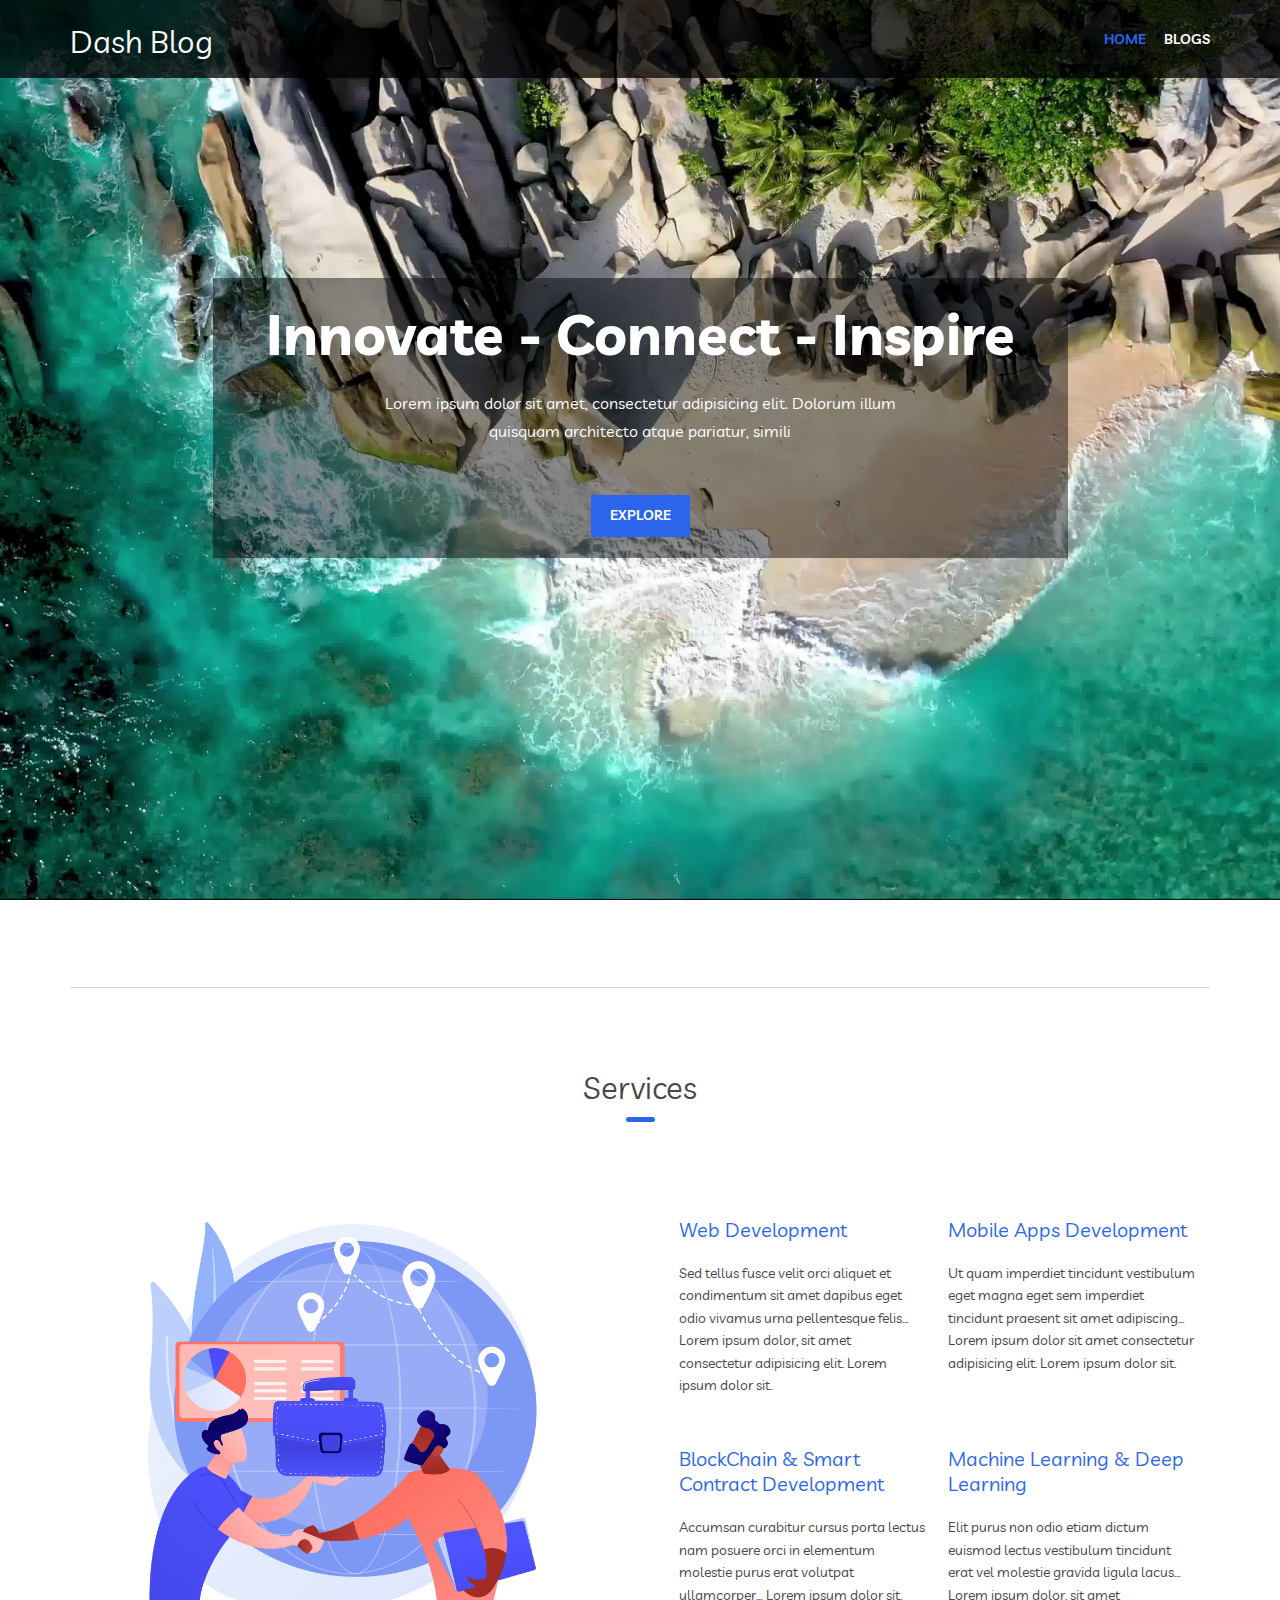
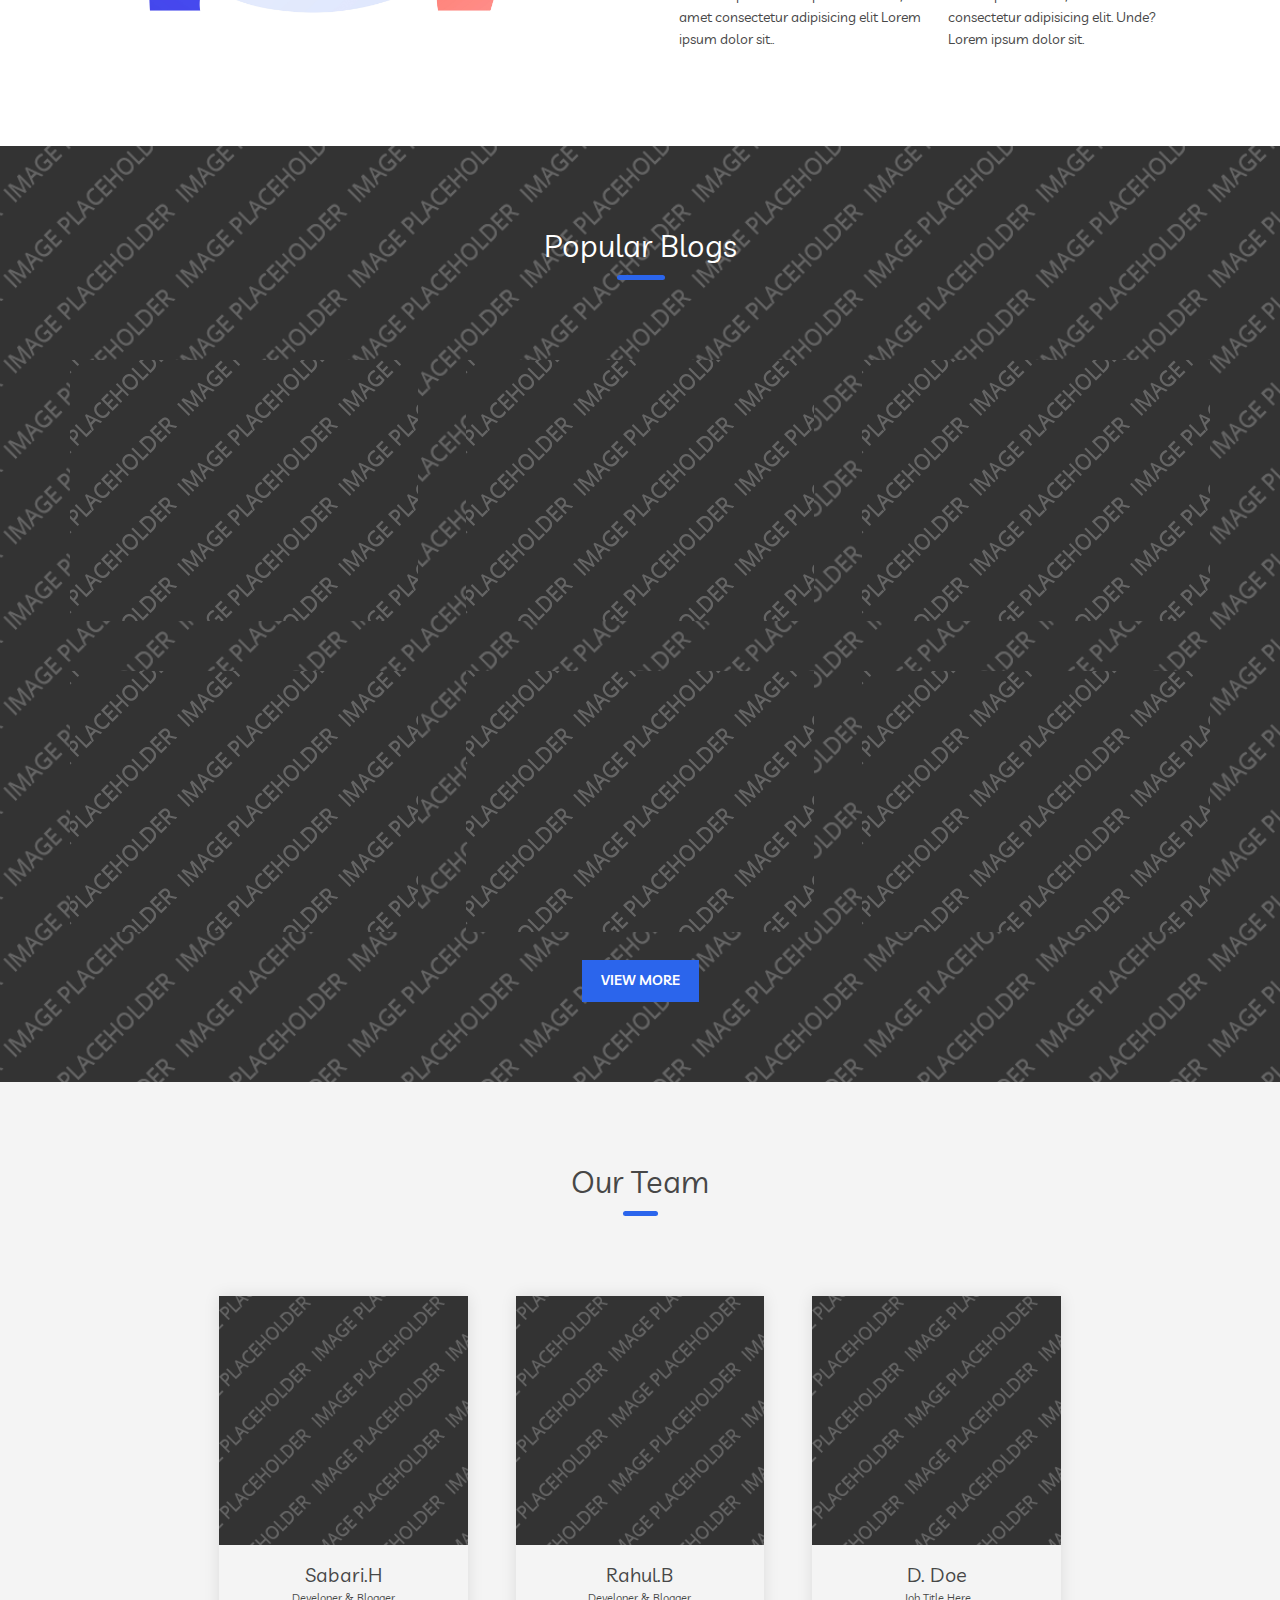
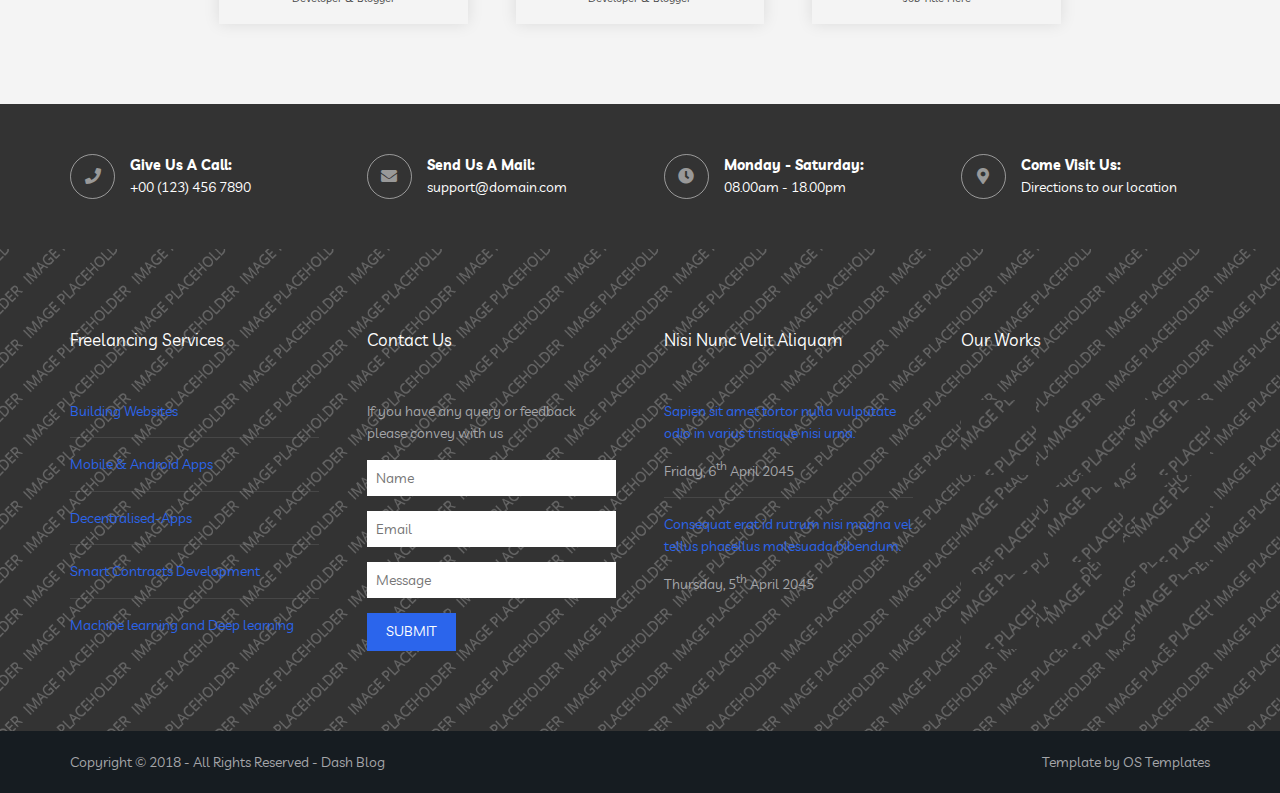
<file: index.html>
<!DOCTYPE html>
<html lang="">
<head>
<title>Dash Blog</title>
<meta charset="utf-8">
<meta name="viewport" content="width=device-width, initial-scale=1.0, maximum-scale=1.0, user-scalable=no">
<link href="layout/styles/layout.css" rel="stylesheet" type="text/css" media="all">
</head>
<body id="top">
<!-- ################################################################################################ -->
<!-- ################################################################################################ -->
<!-- ################################################################################################ -->
<!-- Top Background Image Wrapper -->
<div class="bgded" id="maindiv">
  <img style="position: absolute;
  top: 0;
  left: 0;
  width: 100%;
  height: 100%;
  object-fit: cover;" id="cover-image" src="/images/bg.jpg" />
  <!-- ################################################################################################ -->
  <div class="wrapper row1" id="navdiv">
    <header id="header" class="hoc clear">
      <div id="logo" class="fl_left"> 
        <!-- ################################################################################################ -->
        <h1><a href="index.html">Dash Blog</a></h1>
        <!-- ################################################################################################ -->
      </div>
      <nav id="mainav" class="fl_right"> 
        <!-- ################################################################################################ -->
        <ul class="clear">
          <li class="active"><a href="index.html">Home</a></li>

          <li class="blog"><a href="./pages/Blog.html">Blogs</a></li>
          <!-- <li><a class="drop" href="#">Pages</a>
            <ul>
              <li><a href="pages/gallery.html">Gallery</a></li>
              <li><a href="pages/full-width.html">Full Width</a></li>
              <li><a href="pages/sidebar-left.html">Sidebar Left</a></li>
              <li><a href="pages/sidebar-right.html">Sidebar Right</a></li>
              <li><a href="pages/basic-grid.html">Basic Grid</a></li>
              <li><a href="pages/font-icons.html">Font Icons</a></li>
            </ul>
          </li>
          <li><a class="drop" href="#">Dropdown</a>
            <ul>
              <li><a href="#">Level 2</a></li>
              <li><a class="drop" href="#">Level 2 + Drop</a>
                <ul>
                  <li><a href="#">Level 3</a></li>
                  <li><a href="#">Level 3</a></li>
                  <li><a href="#">Level 3</a></li>
                </ul>
              </li>
              <li><a href="#">Level 2</a></li>
            </ul>
          </li>
          <li><a href="#">Link Text</a></li>
          <li><a href="#">Link Text</a></li>
          <li><a href="#">Link Text</a></li>  -->
        </ul> 
        <!-- ################################################################################################ -->
      </nav>
    </header>
  </div>
  <!-- ################################################################################################ -->
  <!-- ################################################################################################ -->
  <!-- ################################################################################################ -->
  <div class="overlay" id="overlay">
    <div id="pageintro" class="hoc clear"> 
      <!-- ################################################################################################ -->
      <article class="main-page-card">
        <h3 class="heading">Innovate - Connect - Inspire</h3>
        <p>Lorem ipsum dolor sit amet, consectetur adipisicing elit. Dolorum illum quisquam architecto atque pariatur, simili</p>
        <footer><a class="btn" href="#">Explore</a></footer>
      </article>
      <!-- ################################################################################################ -->
    </div>
  </div>
  <!-- ################################################################################################ -->
</div>
<!-- End Top Background Image Wrapper -->
<!-- ################################################################################################ -->
<!-- ################################################################################################ -->
<!-- ################################################################################################ -->
<div class="wrapper row3">
  <main class="hoc container clear"> 
    <!-- main body -->
    <!-- ################################################################################################ -->
    <!-- TODO: Uncomment this on a new blog post -->
    <!-- <section id="introblocks">
      <ul class="nospace group btmspace-80">
        <li class="one_third first">
          <figure><a class="imgover" href="#"><img src="images/demo/348x400.png" alt=""></a>
            <figcaption>
              <h6 class="heading">Mollis suscipit</h6>
              <div>
                <p>Eu adipiscing sit amet ante donec vulputate magna duis posuere tellus vel fringilla auctor nisi arcu.</p>
              </div>
            </figcaption>
          </figure>
        </li>
        <li class="one_third">
          <figure><a class="imgover" href="#"><img src="images/demo/348x400.png" alt=""></a>
            <figcaption>
              <h6 class="heading">Vestibulum maecenas</h6>
              <div>
                <p>Urna at congue lectus nisi ac neque suspendisse vitae sapien eu mi placerat tincidunt sed eget elit in.</p>
              </div>
            </figcaption>
          </figure>
        </li>
        <li class="one_third">
          <figure><a class="imgover" href="#"><img src="images/demo/348x400.png" alt=""></a>
            <figcaption>
              <h6 class="heading">Pellentesque enim</h6>
              <div>
                <p>Imperdiet pede sit amet elit aenean sollicitudin eros quis cursus feugiat lacus diam tempor tortor vel.</p>
              </div>
            </figcaption>
          </figure>
        </li>
      </ul>
    </section> -->
    <!-- ################################################################################################ -->
    <hr class="btmspace-80">
    <!-- heading -->
    <figcaption class="sectiontitle">
      <!-- <p class="nospace font-xs"></p> -->
      <p class="heading underline font-x2">Services</p>
    </figcaption>
    <!-- ################################################################################################ -->
    <section class="group">
      <div class="one_half first"><img class="inspace-15" src="/images/services.jpg" style="object-fit: cover;"></div>
      <div class="one_half">
        <ul class="nospace group inspace-15">
          <li class="one_half first btmspace-50">
            <article>
              <h6 class="heading"><a href="#">Web Development</a></h6>
              <p class="nospace">Sed tellus fusce velit orci aliquet et condimentum sit amet dapibus eget odio vivamus urna pellentesque felis&hellip; Lorem ipsum dolor, sit amet consectetur adipisicing elit. Lorem ipsum dolor sit.</p>
            </article>
          </li>
          <li class="one_half btmspace-50">
            <article>
              <h6 class="heading"><a href="#">Mobile Apps Development</a></h6>
              <p class="nospace">Ut quam imperdiet tincidunt vestibulum eget magna eget sem imperdiet tincidunt praesent sit amet adipiscing&hellip; Lorem ipsum dolor sit amet consectetur adipisicing elit. Lorem ipsum dolor sit.</p>
            </article>
          </li>
          <li class="one_half first">
            <article>
              <h6 class="heading"><a href="#">BlockChain & Smart Contract Development</a></h6>
              <p class="nospace">Accumsan curabitur cursus porta lectus nam posuere orci in elementum molestie purus erat volutpat ullamcorper&hellip; Lorem ipsum dolor sit, amet consectetur adipisicing elit Lorem ipsum dolor sit..</p>
            </article>
          </li>
          <li class="one_half">
            <article>
              <h6 class="heading"><a href="#">Machine learning & Deep learning</a></h6>
              <p class="nospace">Elit purus non odio etiam dictum euismod lectus vestibulum tincidunt erat vel molestie gravida ligula lacus&hellip; Lorem ipsum dolor, sit amet consectetur adipisicing elit. Unde? Lorem ipsum dolor sit.</p>
            </article>
          </li>
        </ul>
      </div>
    </section>
    <!-- ################################################################################################ -->
    <!-- / main body -->
    <div class="clear"></div>
  </main>
</div>
<!-- ################################################################################################ -->
<!-- ################################################################################################ -->
<!-- ################################################################################################ -->
<div class="bgded overlay" style="background-image:url('images/demo/backgrounds/01.png');">
  <figure class="hoc container clear imgroup"> 
    <!-- ################################################################################################ -->
    <figcaption class="sectiontitle">
      <!-- <p class="nospace font-xs">Pulvinar sem eu tincidunt magna</p> -->
      <p class="heading underline font-x2">Popular Blogs</p>
    </figcaption>
    <ul class="nospace group">
      <li class="one_third"><a class="imgover" href="#"><img src="images/demo/348x261.png" alt=""></a></li>
      <li class="one_third"><a class="imgover" href="#"><img src="images/demo/348x261.png" alt=""></a></li>
      <li class="one_third"><a class="imgover" href="#"><img src="images/demo/348x261.png" alt=""></a></li>
      <li class="one_third"><a class="imgover" href="#"><img src="images/demo/348x261.png" alt=""></a></li>
      <li class="one_third"><a class="imgover" href="#"><img src="images/demo/348x261.png" alt=""></a></li>
      <li class="one_third"><a class="imgover" href="#"><img src="images/demo/348x261.png" alt=""></a></li>
    </ul>
    <!-- ################################################################################################ -->
    <!-- view more button -->
    <div style="width: 100%; display: flex; justify-content: center; margin-top: 2rem">
      <a class="btn" href="#">View More</a>
    </div>
  </figure>
  <!-- ################################################################################################ -->
  </section>
</div>
<!-- ################################################################################################ -->
<!-- ################################################################################################ -->
<!-- ################################################################################################ -->
<div class="wrapper row2">
  <div class="hoc container clear"> 
    <!-- ################################################################################################ -->
    <div class="sectiontitle">
      <!-- <p class="nospace font-xs">Vel lorem quis arcu euismod faucibus</p> -->
      <p class="heading underline font-x2">Our Team</p>
    </div>
    <ul class="nospace group team" style="display: flex; justify-content: center;">
      <li class="one_quarter first">
        <figure><a class="imgover"><img src="images/demo/300x300.png" alt=""></a>
          <figcaption><strong>Sabari.H</strong> <em>Developer & Blogger</em></figcaption>
        </figure>
      </li>
      <!-- <li class="one_quarter">
        <figure><a class="imgover" href="#"><img src="images/demo/300x300.png" alt=""></a>
          <figcaption><strong>B. Doe</strong> <em>Job Title Here</em></figcaption>
        </figure>
      </li> -->
      <li class="one_quarter">
        <figure><a class="imgover"><img src="images/demo/300x300.png" alt=""></a>
          <figcaption><strong>Rahul.B</strong> <em>Developer & Blogger</em></figcaption>
        </figure>
      </li>
      <li class="one_quarter">
        <figure><a class="imgover"><img src="images/demo/300x300.png" alt=""></a>
          <figcaption><strong>D. Doe</strong> <em>Job Title Here</em></figcaption>
        </figure>
      </li>
    </ul>
    <!-- ################################################################################################ -->
  </div>
</div>
<!-- ################################################################################################ -->
<!-- ################################################################################################ -->
<!-- ################################################################################################ -->
<!-- TODO: nothing -->
<!-- <div class="wrapper row3">
  <figure class="hoc container clear clients"> 
    <!-- ################################################################################################ 
    <figcaption class="sectiontitle">
      <p class="nospace font-xs">Nisl donec eu neque nisi molestie</p>
      <p class="heading underline font-x2">Pellentesque donec ut dolor</p>
    </figcaption>
    <ul class="nospace group">
      <li class="one_quarter first"><a class="imgover" href="#"><img src="images/demo/249x100.png" alt=""></a></li>
      <li class="one_quarter"><a class="imgover" href="#"><img src="images/demo/249x100.png" alt=""></a></li>
      <li class="one_quarter"><a class="imgover" href="#"><img src="images/demo/249x100.png" alt=""></a></li>
      <li class="one_quarter"><a class="imgover" href="#"><img src="images/demo/249x100.png" alt=""></a></li>
      <li class="one_quarter first"><a class="imgover" href="#"><img src="images/demo/249x100.png" alt=""></a></li>
      <li class="one_quarter"><a class="imgover" href="#"><img src="images/demo/249x100.png" alt=""></a></li>
      <li class="one_quarter"><a class="imgover" href="#"><img src="images/demo/249x100.png" alt=""></a></li>
      <li class="one_quarter"><a class="imgover" href="#"><img src="images/demo/249x100.png" alt=""></a></li>
    </ul>
    <!-- ################################################################################################ 
  </figure>
</div> -->
<!-- ################################################################################################ -->
<!-- ################################################################################################ -->
<!-- ################################################################################################ -->
<!-- TODO: nothing -->
<!-- <div class="wrapper bgded overlay" style="background-image:url('images/demo/backgrounds/01.png');">
  <section id="testimonials" class="hoc container clear"> 
    <!-- ################################################################################################
    <div class="sectiontitle">
      <p class="nospace font-xs">Imperdiet at rhoncus vitae ante sed</p>
      <p class="heading underline font-x2">Eu felis etiam et risus at</p>
    </div>
    <article class="btmspace-80">
      <blockquote>Pellentesque ipsum pede malesuada non vulputate at euismod et lorem nullam tincidunt urna eget nisl eleifend vulputate sed vitae risus sed enim fermentum venenatis sed augue eros tempor sit amet.</blockquote>
      <figure class="clear"><img src="images/demo/60x60.png" alt="">
        <figcaption>
          <h6 class="heading">John Doe</h6>
          <em>CEO</em></figcaption>
      </figure>
    </article>
    <footer class="center"><a class="btn" href="#">More Testimonials</a></footer>
    <!-- ################################################################################################
  </section>
</div> -->
<!-- ################################################################################################ -->
<!-- ################################################################################################ -->
<!-- ################################################################################################ -->
<!-- TODO: nothing -->
<!-- <div class="wrapper row3">
  <section class="hoc container clear"> 
    <!-- ################################################################################################
    <div class="sectiontitle">
      <p class="nospace font-xs">Felis dictum viverra mauris dui</p>
      <p class="heading underline font-x2">Phasellus nunc erat cursus</p>
    </div>
    <ul id="latest" class="nospace group">
      <li class="one_third first">
        <article><a class="imgover" href="#"><img src="images/demo/348x261.png" alt=""></a>
          <ul class="nospace meta clear">
            <li><i class="fas fa-user"></i> <a href="#">Admin</a></li>
            <li><i class="fas fa-comments"></i> <a href="#">Comments (10)</a></li>
          </ul>
          <div class="excerpt clear">
            <h6 class="heading">Aliquet tincidunt vel vulputate egestas leo</h6>
            <time datetime="2045-04-05T08:15+00:00"><strong>05</strong> <em>Apr</em></time>
            <p>Integer id justo ut diam suscipit laoreet quisque bibendum dolor at ultricies vestibulum risus&hellip;</p>
          </div>
          <footer><a class="btn" href="#">Read More</a></footer>
        </article>
      </li>
      <li class="one_third">
        <article><a class="imgover" href="#"><img src="images/demo/348x261.png" alt=""></a>
          <ul class="nospace meta clear">
            <li><i class="fas fa-user"></i> <a href="#">Admin</a></li>
            <li><i class="fas fa-comments"></i> <a href="#">Comments (10)</a></li>
          </ul>
          <div class="excerpt clear">
            <h6 class="heading">Dui eleifend elit ac ullamcorper libero tellus</h6>
            <time datetime="2045-04-04T08:15+00:00"><strong>04</strong> <em>Apr</em></time>
            <p>Vel turpis quisque blandit metus ut tellus in mauris vivamus faucibus vivamus egestas lobortis&hellip;</p>
          </div>
          <footer><a class="btn" href="#">Read More</a></footer>
        </article>
      </li>
      <li class="one_third">
        <article><a class="imgover" href="#"><img src="images/demo/348x261.png" alt=""></a>
          <ul class="nospace meta clear">
            <li><i class="fas fa-user"></i> <a href="#">Admin</a></li>
            <li><i class="fas fa-comments"></i> <a href="#">Comments (10)</a></li>
          </ul>
          <div class="excerpt clear">
            <h6 class="heading">Odio curabitur id neque sed urna facilisis blandit</h6>
            <time datetime="2045-04-03T08:15+00:00"><strong>03</strong> <em>Apr</em></time>
            <p>Donec quis metus vel tortor porttitor pretium cras at justo nullam at lacus id metus pulvinar&hellip;</p>
          </div>
          <footer><a class="btn" href="#">Read More</a></footer>
        </article>
      </li>
    </ul>
    <!-- ################################################################################################
  </section>
</div> -->
<!-- ################################################################################################ -->
<!-- ################################################################################################ -->
<!-- ################################################################################################ -->
<div class="wrapper coloured">
  <section id="ctdetails" class="hoc clear"> 
    <!-- ################################################################################################ -->
    <ul class="nospace clear">
      <li class="one_quarter first">
        <div class="block clear"><a href="#"><i class="fas fa-phone"></i></a> <span><strong>Give us a call:</strong> +00 (123) 456 7890</span></div>
      </li>
      <li class="one_quarter">
        <div class="block clear"><a href="#"><i class="fas fa-envelope"></i></a> <span><strong>Send us a mail:</strong> support@domain.com</span></div>
      </li>
      <li class="one_quarter">
        <div class="block clear"><a href="#"><i class="fas fa-clock"></i></a> <span><strong> Monday - Saturday:</strong> 08.00am - 18.00pm</span></div>
      </li>
      <li class="one_quarter">
        <div class="block clear"><a href="#"><i class="fas fa-map-marker-alt"></i></a> <span><strong>Come visit us:</strong> Directions to <a href="#">our location</a></span></div>
      </li>
    </ul>
    <!-- ################################################################################################ -->
  </section>
</div>
<!-- ################################################################################################ -->
<!-- ################################################################################################ -->
<!-- ################################################################################################ -->
<div class="bgded overlay row4" style="background-image:url('images/demo/backgrounds/01.png');">
  <footer id="footer" class="hoc clear"> 
    <!-- ################################################################################################ -->
    <div class="one_quarter first">
      <h6 class="heading">freelancing Services</h6>
      <ul class="nospace linklist">
        <li><a href="#">Building Websites</a></li>
        <li><a href="#">Mobile & Android Apps</a></li>
        <li><a href="#">Decentralised-Apps</a></li>
        <li><a href="#">Smart Contracts Development</a></li>
        <li><a href="#">Machine learning and Deep learning</a></li>
      </ul>
    </div>
    <div class="one_quarter">
      <h6 class="heading">Contact Us</h6>
      <p class="nospace btmspace-15">If you have any query or feedback please convey with us</p>
      <form action="#" method="post">
        <fieldset>
          <legend>Newsletter:</legend>
          <input class="btmspace-15" type="text" value="" placeholder="Name">
          <input class="btmspace-15" type="text" value="" placeholder="Email">
          <input class="btmspace-15" type="text" value="" placeholder="Message">
          <button type="submit" value="submit">Submit</button>
        </fieldset>
      </form>
    </div>
    <div class="one_quarter">
      <h6 class="heading">Nisi nunc velit aliquam</h6>
      <ul class="nospace linklist">
        <li>
          <article>
            <p class="nospace btmspace-10"><a href="#">Sapien sit amet tortor nulla vulputate odio in varius tristique nisi urna.</a></p>
            <time class="block font-xs" datetime="2045-04-06">Friday, 6<sup>th</sup> April 2045</time>
          </article>
        </li>
        <li>
          <article>
            <p class="nospace btmspace-10"><a href="#">Consequat erat id rutrum nisi magna vel tellus phasellus malesuada bibendum.</a></p>
            <time class="block font-xs" datetime="2045-04-05">Thursday, 5<sup>th</sup> April 2045</time>
          </article>
        </li>
      </ul>
    </div>
    <div class="one_quarter">
      <h6 class="heading">Our Works</h6>
      <ul class="nospace clear latestimg">
        <li><a class="imgover" href="#"><img src="images/demo/100x100.png" alt=""></a></li>
        <li><a class="imgover" href="#"><img src="images/demo/100x100.png" alt=""></a></li>
        <li><a class="imgover" href="#"><img src="images/demo/100x100.png" alt=""></a></li>
        <li><a class="imgover" href="#"><img src="images/demo/100x100.png" alt=""></a></li>
        <li><a class="imgover" href="#"><img src="images/demo/100x100.png" alt=""></a></li>
        <li><a class="imgover" href="#"><img src="images/demo/100x100.png" alt=""></a></li>
        <li><a class="imgover" href="#"><img src="images/demo/100x100.png" alt=""></a></li>
        <li><a class="imgover" href="#"><img src="images/demo/100x100.png" alt=""></a></li>
        <li><a class="imgover" href="#"><img src="images/demo/100x100.png" alt=""></a></li>
      </ul>
    </div>
    <!-- ################################################################################################ -->
  </footer>
</div>
<!-- ################################################################################################ -->
<!-- ################################################################################################ -->
<!-- ################################################################################################ -->
<div class="wrapper row5">
  <div id="copyright" class="hoc clear"> 
    <!-- ################################################################################################ -->
    <p class="fl_left">Copyright &copy; 2018 - All Rights Reserved - <a href="#">Dash Blog</a></p>
    <p class="fl_right">Template by <a target="_blank" href="https://www.os-templates.com/" title="Free Website Templates">OS Templates</a></p>
    <!-- ################################################################################################ -->
  </div>
</div>
<!-- ################################################################################################ -->
<!-- ################################################################################################ -->
<!-- ################################################################################################ -->
<a id="backtotop" href="#top"><i class="fas fa-chevron-up"></i></a>
<!-- JAVASCRIPTS -->
<script src="layout/scripts/jquery.min.js"></script>
<script src="layout/scripts/jquery.backtotop.js"></script>
<script src="layout/scripts/jquery.mobilemenu.js"></script>
<script src="script.js"></script>
</body>
</html>
</file>
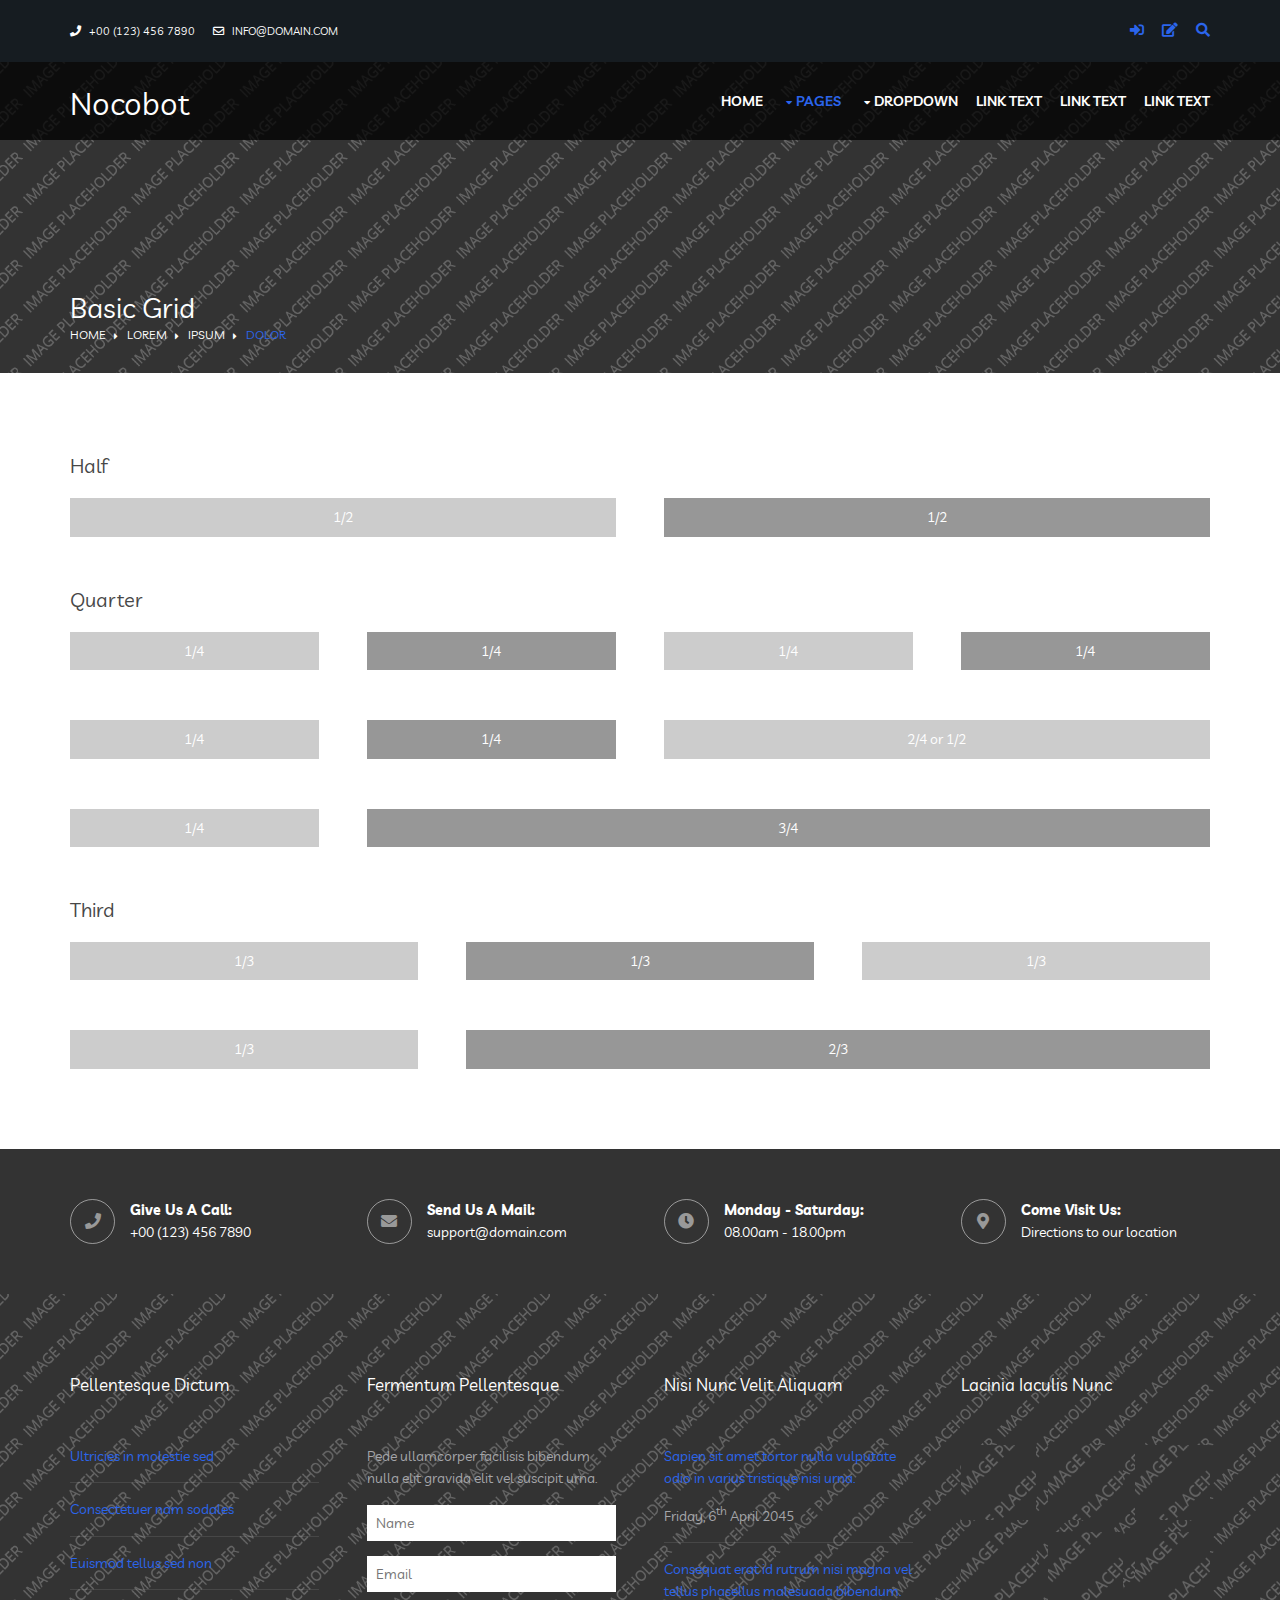
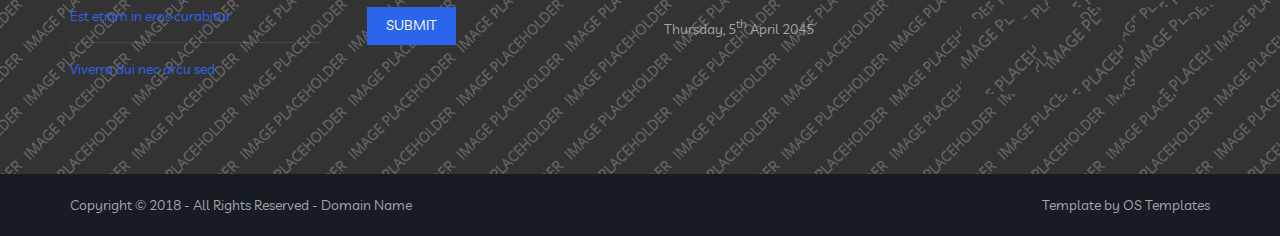
<file: pages/basic-grid.html>
<!DOCTYPE html>
<!--
Template Name: Nocobot
Author: <a href="https://www.os-templates.com/">OS Templates</a>
Author URI: https://www.os-templates.com/
Copyright: OS-Templates.com
Licence: Free to use under our free template licence terms
Licence URI: https://www.os-templates.com/template-terms
-->
<html lang="">
<!-- To declare your language - read more here: https://www.w3.org/International/questions/qa-html-language-declarations -->
<head>
<title>Nocobot | Pages | Basic Grid</title>
<meta charset="utf-8">
<meta name="viewport" content="width=device-width, initial-scale=1.0, maximum-scale=1.0, user-scalable=no">
<link href="../layout/styles/layout.css" rel="stylesheet" type="text/css" media="all">
<style type="text/css">
/* DEMO ONLY */
.container .demo{text-align:center;}
.container .demo div{padding:8px 0;}
.container .demo div:nth-child(odd){color:#FFFFFF; background:#CCCCCC;}
.container .demo div:nth-child(even){color:#FFFFFF; background:#979797;}
@media screen and (max-width:900px){.container .demo div{margin-bottom:0;}}
/* DEMO ONLY */
</style>
</head>
<body id="top">
<!-- ################################################################################################ -->
<!-- ################################################################################################ -->
<!-- ################################################################################################ -->
<div class="wrapper row0">
  <div id="topbar" class="hoc clear">
    <div class="fl_left"> 
      <!-- ################################################################################################ -->
      <ul class="nospace">
        <li><i class="fas fa-phone rgtspace-5"></i> +00 (123) 456 7890</li>
        <li><i class="far fa-envelope rgtspace-5"></i> info@domain.com</li>
      </ul>
      <!-- ################################################################################################ -->
    </div>
    <div class="fl_right"> 
      <!-- ################################################################################################ -->
      <ul class="nospace">
        <li><a href="#" title="Login"><i class="fas fa-sign-in-alt"></i></a></li>
        <li><a href="#" title="Sign Up"><i class="fas fa-edit"></i></a></li>
        <li id="searchform">
          <div>
            <form action="#" method="post">
              <fieldset>
                <legend>Quick Search:</legend>
                <input type="text" placeholder="Enter search term&hellip;">
                <button type="submit"><i class="fas fa-search"></i></button>
              </fieldset>
            </form>
          </div>
        </li>
      </ul>
      <!-- ################################################################################################ -->
    </div>
  </div>
</div>
<!-- ################################################################################################ -->
<!-- ################################################################################################ -->
<!-- ################################################################################################ -->
<!-- Top Background Image Wrapper -->
<div class="bgded" style="background-image:url('../images/demo/backgrounds/01.png');"> 
  <!-- ################################################################################################ -->
  <div class="wrapper row1">
    <header id="header" class="hoc clear">
      <div id="logo" class="fl_left"> 
        <!-- ################################################################################################ -->
        <h1><a href="../index.html">Nocobot</a></h1>
        <!-- ################################################################################################ -->
      </div>
      <nav id="mainav" class="fl_right"> 
        <!-- ################################################################################################ -->
        <ul class="clear">
          <li><a href="../index.html">Home</a></li>
          <li class="active"><a class="drop" href="#">Pages</a>
            <ul>
              <li><a href="gallery.html">Gallery</a></li>
              <li><a href="full-width.html">Full Width</a></li>
              <li><a href="sidebar-left.html">Sidebar Left</a></li>
              <li><a href="sidebar-right.html">Sidebar Right</a></li>
              <li class="active"><a href="basic-grid.html">Basic Grid</a></li>
              <li><a href="font-icons.html">Font Icons</a></li>
            </ul>
          </li>
          <li><a class="drop" href="#">Dropdown</a>
            <ul>
              <li><a href="#">Level 2</a></li>
              <li><a class="drop" href="#">Level 2 + Drop</a>
                <ul>
                  <li><a href="#">Level 3</a></li>
                  <li><a href="#">Level 3</a></li>
                  <li><a href="#">Level 3</a></li>
                </ul>
              </li>
              <li><a href="#">Level 2</a></li>
            </ul>
          </li>
          <li><a href="#">Link Text</a></li>
          <li><a href="#">Link Text</a></li>
          <li><a href="#">Link Text</a></li>
        </ul>
        <!-- ################################################################################################ -->
      </nav>
    </header>
  </div>
  <!-- ################################################################################################ -->
  <!-- ################################################################################################ -->
  <!-- ################################################################################################ -->
  <div class="overlay">
    <div id="breadcrumb" class="hoc clear"> 
      <!-- ################################################################################################ -->
      <h6 class="heading">Basic Grid</h6>
      <ul>
        <li><a href="#">Home</a></li>
        <li><a href="#">Lorem</a></li>
        <li><a href="#">Ipsum</a></li>
        <li><a href="#">Dolor</a></li>
      </ul>
      <!-- ################################################################################################ -->
    </div>
  </div>
  <!-- ################################################################################################ -->
</div>
<!-- End Top Background Image Wrapper -->
<!-- ################################################################################################ -->
<!-- ################################################################################################ -->
<!-- ################################################################################################ -->
<div class="wrapper row3">
  <main class="hoc container clear"> 
    <!-- main body -->
    <!-- ################################################################################################ -->
    <div class="content"> 
      <!-- ################################################################################################ -->
      <h2>Half</h2>
      <!-- ################################################################################################ -->
      <div class="group btmspace-50 demo">
        <div class="one_half first">1/2</div>
        <div class="one_half">1/2</div>
      </div>
      <!-- ################################################################################################ -->
      <h2>Quarter</h2>
      <!-- ################################################################################################ -->
      <div class="group btmspace-50 demo">
        <div class="one_quarter first">1/4</div>
        <div class="one_quarter">1/4</div>
        <div class="one_quarter">1/4</div>
        <div class="one_quarter">1/4</div>
      </div>
      <div class="group btmspace-50 demo">
        <div class="one_quarter first">1/4</div>
        <div class="one_quarter">1/4</div>
        <div class="two_quarter">2/4 or 1/2</div>
      </div>
      <div class="group btmspace-50 demo">
        <div class="one_quarter first">1/4</div>
        <div class="three_quarter">3/4</div>
      </div>
      <!-- ################################################################################################ -->
      <h2>Third</h2>
      <!-- ################################################################################################ -->
      <div class="group btmspace-50 demo">
        <div class="one_third first">1/3</div>
        <div class="one_third">1/3</div>
        <div class="one_third">1/3</div>
      </div>
      <div class="group demo">
        <div class="one_third first">1/3</div>
        <div class="two_third">2/3</div>
      </div>
      <!-- ################################################################################################ -->
    </div>
    <!-- ################################################################################################ -->
    <!-- / main body -->
    <div class="clear"></div>
  </main>
</div>
<!-- ################################################################################################ -->
<!-- ################################################################################################ -->
<!-- ################################################################################################ -->
<div class="wrapper coloured">
  <section id="ctdetails" class="hoc clear"> 
    <!-- ################################################################################################ -->
    <ul class="nospace clear">
      <li class="one_quarter first">
        <div class="block clear"><a href="#"><i class="fas fa-phone"></i></a> <span><strong>Give us a call:</strong> +00 (123) 456 7890</span></div>
      </li>
      <li class="one_quarter">
        <div class="block clear"><a href="#"><i class="fas fa-envelope"></i></a> <span><strong>Send us a mail:</strong> support@domain.com</span></div>
      </li>
      <li class="one_quarter">
        <div class="block clear"><a href="#"><i class="fas fa-clock"></i></a> <span><strong> Monday - Saturday:</strong> 08.00am - 18.00pm</span></div>
      </li>
      <li class="one_quarter">
        <div class="block clear"><a href="#"><i class="fas fa-map-marker-alt"></i></a> <span><strong>Come visit us:</strong> Directions to <a href="#">our location</a></span></div>
      </li>
    </ul>
    <!-- ################################################################################################ -->
  </section>
</div>
<!-- ################################################################################################ -->
<!-- ################################################################################################ -->
<!-- ################################################################################################ -->
<div class="bgded overlay row4" style="background-image:url('../images/demo/backgrounds/01.png');">
  <footer id="footer" class="hoc clear"> 
    <!-- ################################################################################################ -->
    <div class="one_quarter first">
      <h6 class="heading">Pellentesque dictum</h6>
      <ul class="nospace linklist">
        <li><a href="#">Ultricies in molestie sed</a></li>
        <li><a href="#">Consectetuer nam sodales</a></li>
        <li><a href="#">Euismod tellus sed non</a></li>
        <li><a href="#">Est etiam in eros curabitur</a></li>
        <li><a href="#">Viverra dui nec arcu sed</a></li>
      </ul>
    </div>
    <div class="one_quarter">
      <h6 class="heading">Fermentum pellentesque</h6>
      <p class="nospace btmspace-15">Pede ullamcorper facilisis bibendum nulla elit gravida elit vel suscipit urna.</p>
      <form action="#" method="post">
        <fieldset>
          <legend>Newsletter:</legend>
          <input class="btmspace-15" type="text" value="" placeholder="Name">
          <input class="btmspace-15" type="text" value="" placeholder="Email">
          <button type="submit" value="submit">Submit</button>
        </fieldset>
      </form>
    </div>
    <div class="one_quarter">
      <h6 class="heading">Nisi nunc velit aliquam</h6>
      <ul class="nospace linklist">
        <li>
          <article>
            <p class="nospace btmspace-10"><a href="#">Sapien sit amet tortor nulla vulputate odio in varius tristique nisi urna.</a></p>
            <time class="block font-xs" datetime="2045-04-06">Friday, 6<sup>th</sup> April 2045</time>
          </article>
        </li>
        <li>
          <article>
            <p class="nospace btmspace-10"><a href="#">Consequat erat id rutrum nisi magna vel tellus phasellus malesuada bibendum.</a></p>
            <time class="block font-xs" datetime="2045-04-05">Thursday, 5<sup>th</sup> April 2045</time>
          </article>
        </li>
      </ul>
    </div>
    <div class="one_quarter">
      <h6 class="heading">Lacinia iaculis nunc</h6>
      <ul class="nospace clear latestimg">
        <li><a class="imgover" href="#"><img src="../images/demo/100x100.png" alt=""></a></li>
        <li><a class="imgover" href="#"><img src="../images/demo/100x100.png" alt=""></a></li>
        <li><a class="imgover" href="#"><img src="../images/demo/100x100.png" alt=""></a></li>
        <li><a class="imgover" href="#"><img src="../images/demo/100x100.png" alt=""></a></li>
        <li><a class="imgover" href="#"><img src="../images/demo/100x100.png" alt=""></a></li>
        <li><a class="imgover" href="#"><img src="../images/demo/100x100.png" alt=""></a></li>
        <li><a class="imgover" href="#"><img src="../images/demo/100x100.png" alt=""></a></li>
        <li><a class="imgover" href="#"><img src="../images/demo/100x100.png" alt=""></a></li>
        <li><a class="imgover" href="#"><img src="../images/demo/100x100.png" alt=""></a></li>
      </ul>
    </div>
    <!-- ################################################################################################ -->
  </footer>
</div>
<!-- ################################################################################################ -->
<!-- ################################################################################################ -->
<!-- ################################################################################################ -->
<div class="wrapper row5">
  <div id="copyright" class="hoc clear"> 
    <!-- ################################################################################################ -->
    <p class="fl_left">Copyright &copy; 2018 - All Rights Reserved - <a href="#">Domain Name</a></p>
    <p class="fl_right">Template by <a target="_blank" href="https://www.os-templates.com/" title="Free Website Templates">OS Templates</a></p>
    <!-- ################################################################################################ -->
  </div>
</div>
<!-- ################################################################################################ -->
<!-- ################################################################################################ -->
<!-- ################################################################################################ -->
<a id="backtotop" href="#top"><i class="fas fa-chevron-up"></i></a>
<!-- JAVASCRIPTS -->
<script src="../layout/scripts/jquery.min.js"></script>
<script src="../layout/scripts/jquery.backtotop.js"></script>
<script src="../layout/scripts/jquery.mobilemenu.js"></script>
</body>
</html>
</file>
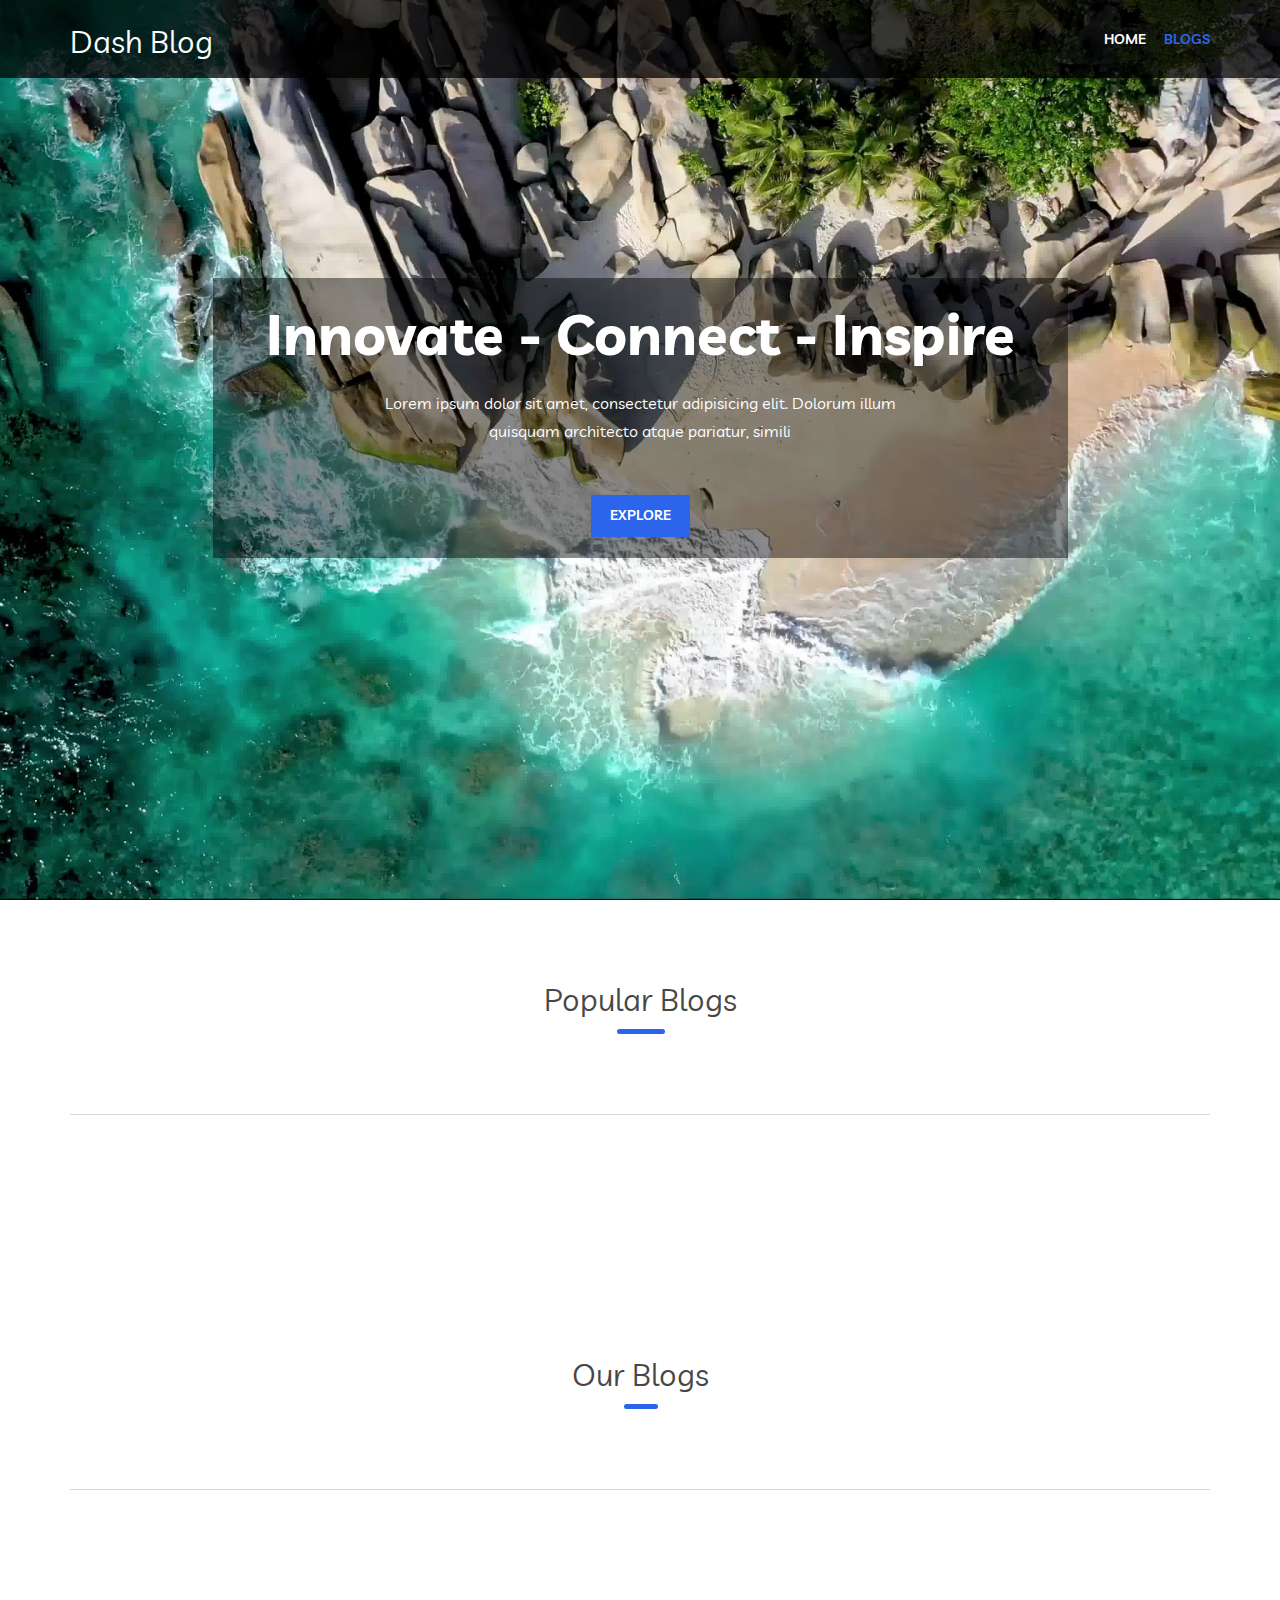
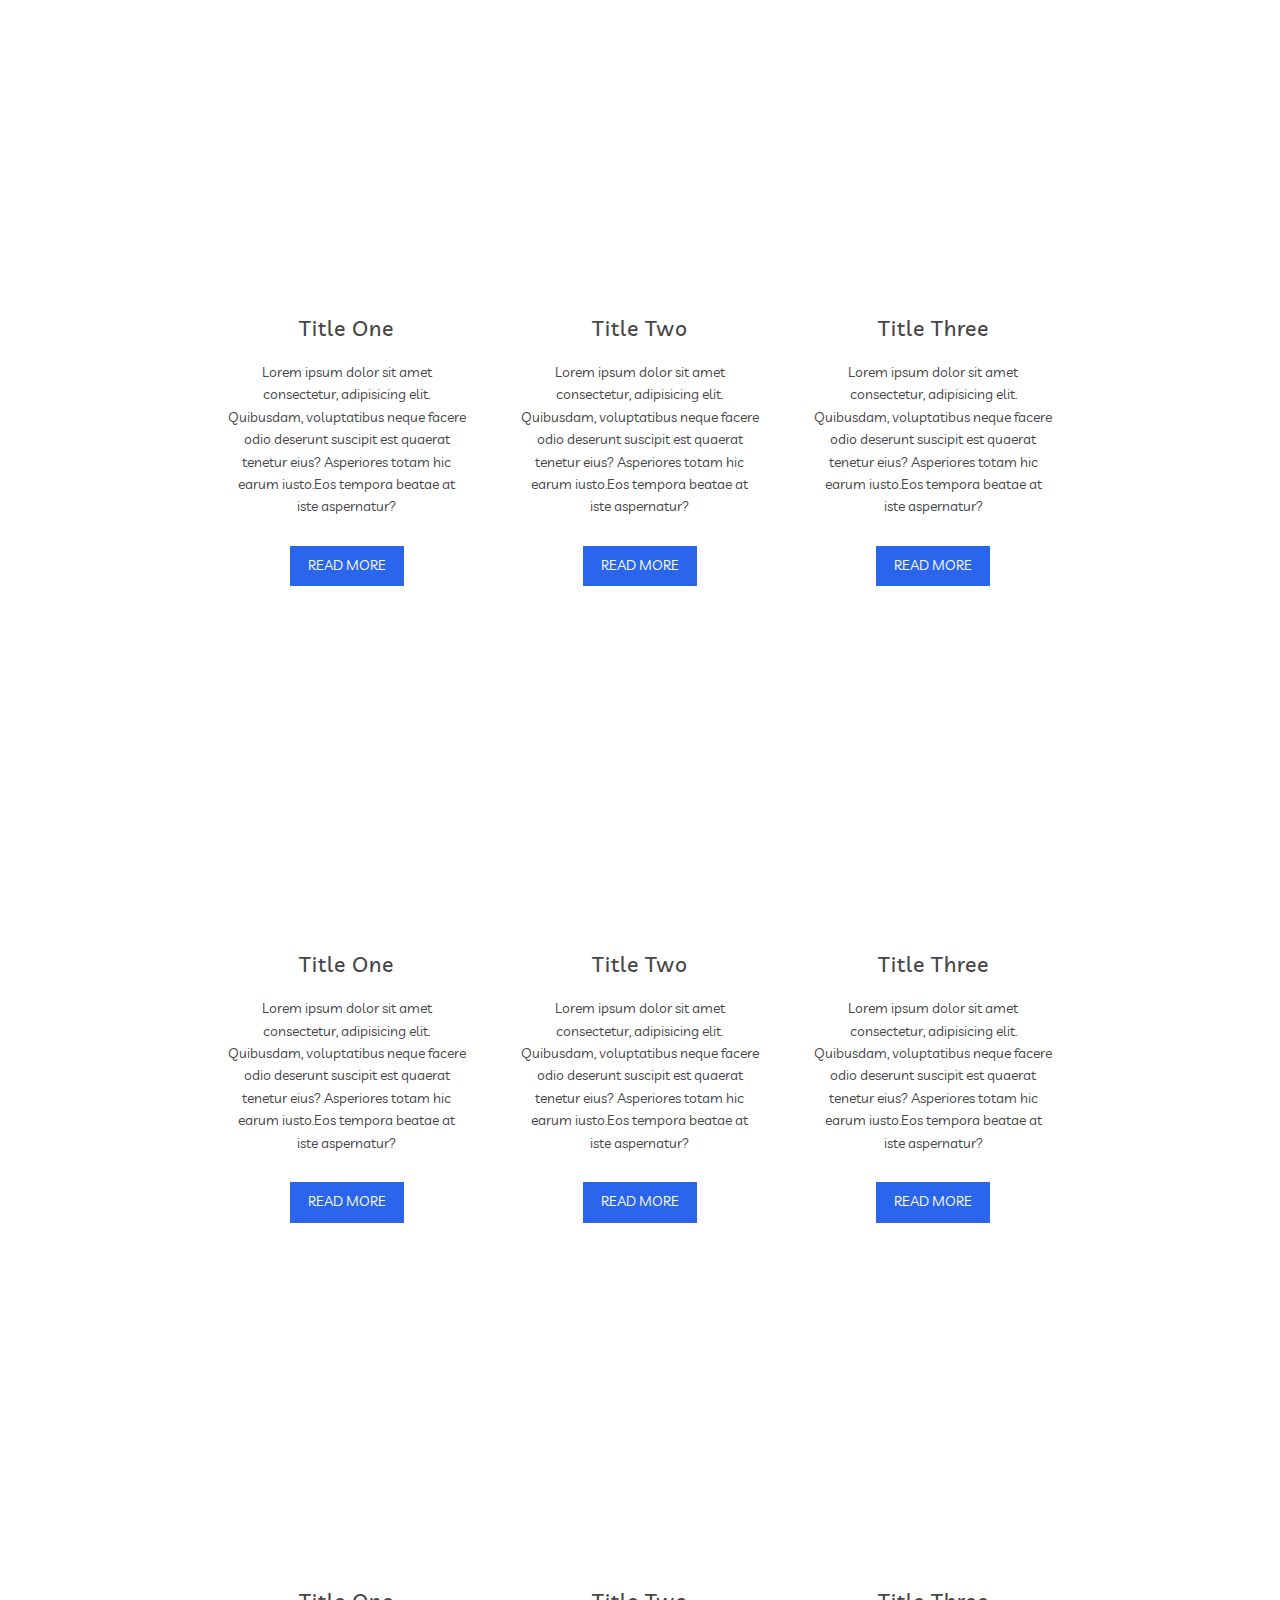
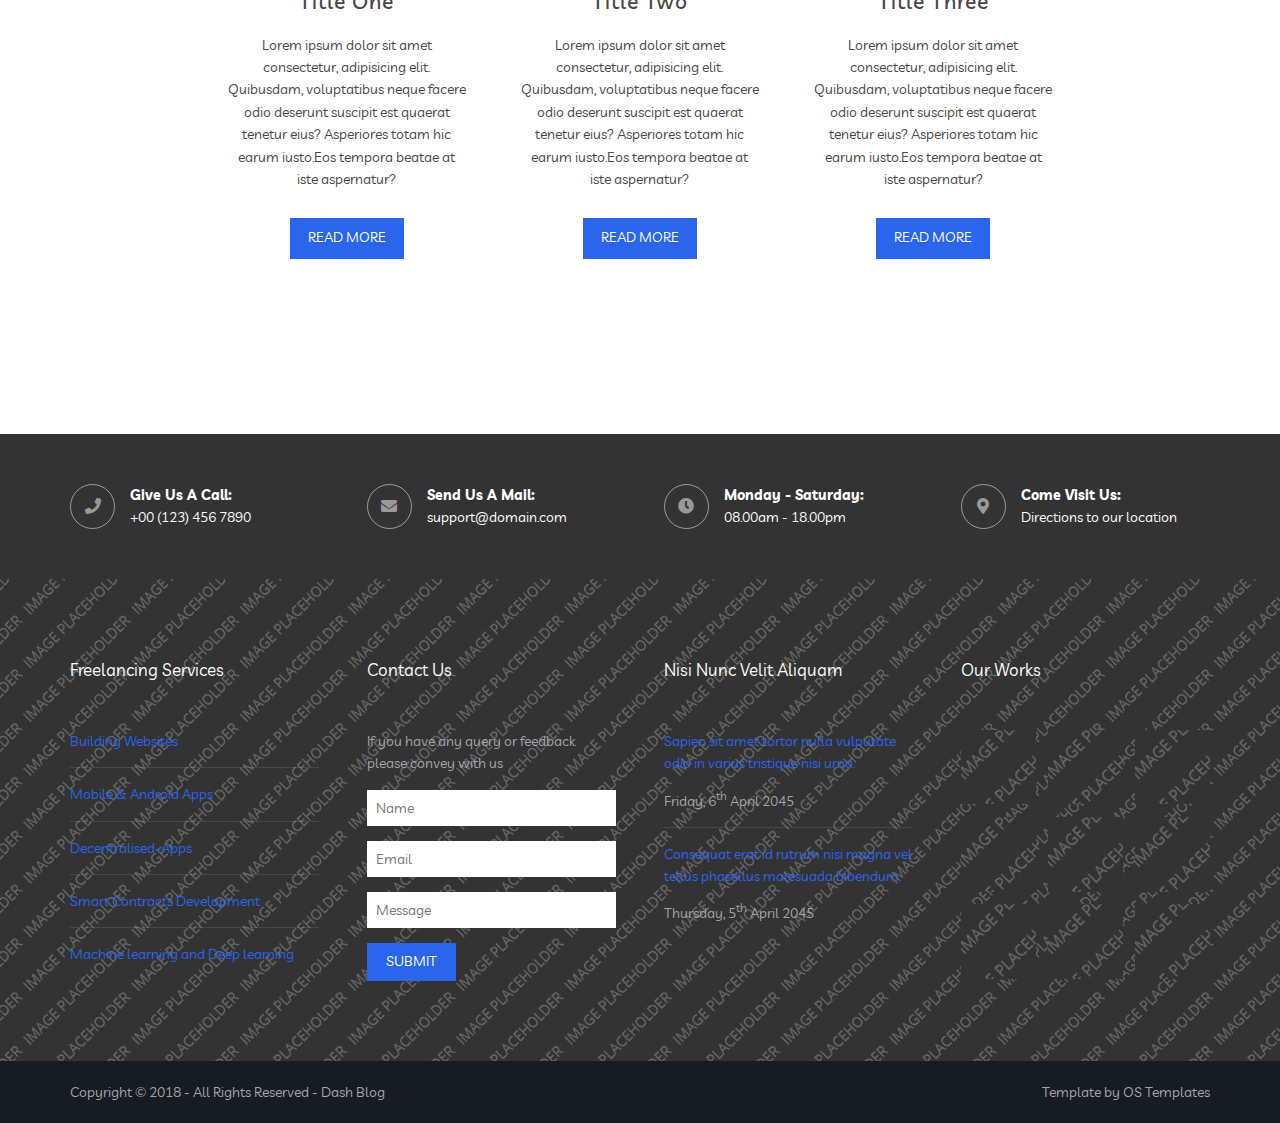
<file: pages/Blog.html>
<!DOCTYPE html>
<html lang="">
  <head>
    <title>Dash Blog</title>
    <meta charset="utf-8" />
    <meta
      name="viewport"
      content="width=device-width, initial-scale=1.0, maximum-scale=1.0, user-scalable=no"
    />
    <link
      href="../layout/styles/layout.css"
      rel="stylesheet"
      type="text/css"
      media="all"
    />
    <link rel="stylesheet" href="../layout/styles/Blog.css" />
  </head>
  <body id="top">
    <!-- ################################################################################################ -->
    <!-- ################################################################################################ -->
    <!-- ################################################################################################ -->
    <!-- Top Background Image Wrapper -->
    <div class="bgded" id="maindiv">
      <img
        style="
          position: absolute;
          top: 0;
          left: 0;
          width: 100%;
          height: 100%;
          object-fit: cover;
        "
        id="cover-image"
        src="../images/bg.jpg"
      />
      <!-- ################################################################################################ -->
      <div class="wrapper row1" id="navdiv">
        <header id="header" class="hoc clear">
          <div id="logo" class="fl_left">
            <!-- ################################################################################################ -->
            <h1><a href="index.html">Dash Blog</a></h1>
            <!-- ################################################################################################ -->
          </div>
          <nav id="mainav" class="fl_right">
            <!-- ################################################################################################ -->
            <ul class="clear">
              <li><a href="../index.html">Home</a></li>

              <li class="active"><a href="/Blog.html">Blogs</a></li>
              <!-- <li><a class="drop" href="#">Pages</a>
            <ul>
              <li><a href="pages/gallery.html">Gallery</a></li>
              <li><a href="pages/full-width.html">Full Width</a></li>
              <li><a href="pages/sidebar-left.html">Sidebar Left</a></li>
              <li><a href="pages/sidebar-right.html">Sidebar Right</a></li>
              <li><a href="pages/basic-grid.html">Basic Grid</a></li>
              <li><a href="pages/font-icons.html">Font Icons</a></li>
            </ul>
          </li>
          <li><a class="drop" href="#">Dropdown</a>
            <ul>
              <li><a href="#">Level 2</a></li>
              <li><a class="drop" href="#">Level 2 + Drop</a>
                <ul>
                  <li><a href="#">Level 3</a></li>
                  <li><a href="#">Level 3</a></li>
                  <li><a href="#">Level 3</a></li>
                </ul>
              </li>
              <li><a href="#">Level 2</a></li>
            </ul>
          </li>
          <li><a href="#">Link Text</a></li>
          <li><a href="#">Link Text</a></li>
          <li><a href="#">Link Text</a></li>  -->
            </ul>
            <!-- ################################################################################################ -->
          </nav>
        </header>
      </div>
      <!-- ################################################################################################ -->
      <!-- ################################################################################################ -->
      <!-- ################################################################################################ -->
      <div class="overlay" id="overlay">
        <div id="pageintro" class="hoc clear">
          <!-- ################################################################################################ -->
          <article class="main-page-card">
            <h3 class="heading">Innovate - Connect - Inspire</h3>
            <p>
              Lorem ipsum dolor sit amet, consectetur adipisicing elit. Dolorum
              illum quisquam architecto atque pariatur, simili
            </p>
            <footer><a class="btn" href="#">Explore</a></footer>
          </article>
          <!-- ################################################################################################ -->
        </div>
      </div>
      <!-- ################################################################################################ -->
    </div>
    <!-- End Top Background Image Wrapper -->
    <!-- ################################################################################################ -->
    <!-- ################################################################################################ -->
    <!-- ################################################################################################ -->
    <div class="wrapper row3">
      <main class="hoc container clear">
        <!-- ################################################################################################ -->
        <!-- heading -->
        <figcaption class="sectiontitle">
          <!-- <p class="nospace font-xs"></p> -->
          <p class="heading underline font-x2">Popular Blogs</p>
        </figcaption>
        <hr class="btmspace-80" />
        <!-- ################################################################################################ -->
        <section class="group">
          <!-- TODO: insert the blog posts here -->
        </section>
        <!-- ################################################################################################ -->
        <!-- / main body -->
        <div class="clear"></div>
      </main>
    </div>
    <!-- ################################################################################################ -->
    <!-- ################################################################################################ -->
    <!-- ################################################################################################ -->

    <div class="wrapper row3">
      <main class="hoc container clear">
        <!-- ################################################################################################ -->
        <!-- heading -->
        <figcaption class="sectiontitle">
          <!-- <p class="nospace font-xs"></p> -->
          <p class="heading underline font-x2">Our Blogs</p>
        </figcaption>
        <hr class="btmspace-80" />
        <!-- ################################################################################################ -->
        <section class="group">
          <!-- TODO: insert the blog posts here -->

          <div class="section">
            <div class="card">
              <div class="image-section img-one"></div>
              <div class="content">
                <h2>Title one</h2>
                <p>
                  Lorem ipsum dolor sit amet consectetur, adipisicing elit.
                  Quibusdam, voluptatibus neque facere odio deserunt suscipit
                  est quaerat tenetur eius? Asperiores totam hic earum iusto.Eos
                  tempora beatae at iste aspernatur?
                </p>
                <a href="" class="btn read-btn">Read More</a>
              </div>
            </div>

            <div class="card">
              <div class="image-section img-two"></div>
              <div class="content">
                <h2>Title two</h2>
                <p>
                  Lorem ipsum dolor sit amet consectetur, adipisicing elit.
                  Quibusdam, voluptatibus neque facere odio deserunt suscipit
                  est quaerat tenetur eius? Asperiores totam hic earum iusto.Eos
                  tempora beatae at iste aspernatur?
                </p>
                <a href="" class="btn read-btn">Read More</a>
              </div>
            </div>

            <div class="card">
              <div class="image-section img-three"></div>
              <div class="content">
                <h2>Title Three</h2>
                <p>
                  Lorem ipsum dolor sit amet consectetur, adipisicing elit.
                  Quibusdam, voluptatibus neque facere odio deserunt suscipit
                  est quaerat tenetur eius? Asperiores totam hic earum iusto.Eos
                  tempora beatae at iste aspernatur?
                </p>
                <a href="" class="btn read-btn">Read More</a>
              </div>
            </div>
          </div>

          <div class="section">
            <div class="card">
              <div class="image-section img-one"></div>
              <div class="content">
                <h2>Title one</h2>
                <p>
                  Lorem ipsum dolor sit amet consectetur, adipisicing elit.
                  Quibusdam, voluptatibus neque facere odio deserunt suscipit
                  est quaerat tenetur eius? Asperiores totam hic earum iusto.Eos
                  tempora beatae at iste aspernatur?
                </p>
                <a href="" class="btn read-btn">Read More</a>
              </div>
            </div>

            <div class="card">
              <div class="image-section img-two"></div>
              <div class="content">
                <h2>Title two</h2>
                <p>
                  Lorem ipsum dolor sit amet consectetur, adipisicing elit.
                  Quibusdam, voluptatibus neque facere odio deserunt suscipit
                  est quaerat tenetur eius? Asperiores totam hic earum iusto.Eos
                  tempora beatae at iste aspernatur?
                </p>
                <a href="" class="btn read-btn">Read More</a>
              </div>
            </div>

            <div class="card">
              <div class="image-section img-three"></div>
              <div class="content">
                <h2>Title Three</h2>
                <p>
                  Lorem ipsum dolor sit amet consectetur, adipisicing elit.
                  Quibusdam, voluptatibus neque facere odio deserunt suscipit
                  est quaerat tenetur eius? Asperiores totam hic earum iusto.Eos
                  tempora beatae at iste aspernatur?
                </p>
                <a href="" class="btn read-btn">Read More</a>
              </div>
            </div>
          </div>

          <div class="section">
            <div class="card">
              <div class="image-section img-one"></div>
              <div class="content">
                <h2>Title one</h2>
                <p>
                  Lorem ipsum dolor sit amet consectetur, adipisicing elit.
                  Quibusdam, voluptatibus neque facere odio deserunt suscipit
                  est quaerat tenetur eius? Asperiores totam hic earum iusto.Eos
                  tempora beatae at iste aspernatur?
                </p>
                <a href="" class="btn read-btn">Read More</a>
              </div>
            </div>

            <div class="card">
              <div class="image-section img-two"></div>
              <div class="content">
                <h2>Title two</h2>
                <p>
                  Lorem ipsum dolor sit amet consectetur, adipisicing elit.
                  Quibusdam, voluptatibus neque facere odio deserunt suscipit
                  est quaerat tenetur eius? Asperiores totam hic earum iusto.Eos
                  tempora beatae at iste aspernatur?
                </p>
                <a href="" class="btn read-btn">Read More</a>
              </div>
            </div>

            <div class="card">
              <div class="image-section img-three"></div>
              <div class="content">
                <h2>Title Three</h2>
                <p>
                  Lorem ipsum dolor sit amet consectetur, adipisicing elit.
                  Quibusdam, voluptatibus neque facere odio deserunt suscipit
                  est quaerat tenetur eius? Asperiores totam hic earum iusto.Eos
                  tempora beatae at iste aspernatur?
                </p>
                <a href="" class="btn read-btn">Read More</a>
              </div>
            </div>
          </div>
        </section>
        <!-- ################################################################################################ -->
        <!-- / main body -->
        <div class="clear"></div>
      </main>
    </div>
    <!-- ################################################################################################ -->
    <!-- ################################################################################################ -->
    <!-- ################################################################################################ -->

    <!-- ################################################################################################ -->
    <!-- ################################################################################################ -->
    <!-- ################################################################################################ -->
    <!-- TODO: nothing -->
    <!-- <div class="wrapper row3">
  <figure class="hoc container clear clients"> 
    <!-- ################################################################################################ 
    <figcaption class="sectiontitle">
      <p class="nospace font-xs">Nisl donec eu neque nisi molestie</p>
      <p class="heading underline font-x2">Pellentesque donec ut dolor</p>
    </figcaption>
    <ul class="nospace group">
      <li class="one_quarter first"><a class="imgover" href="#"><img src="images/demo/249x100.png" alt=""></a></li>
      <li class="one_quarter"><a class="imgover" href="#"><img src="images/demo/249x100.png" alt=""></a></li>
      <li class="one_quarter"><a class="imgover" href="#"><img src="images/demo/249x100.png" alt=""></a></li>
      <li class="one_quarter"><a class="imgover" href="#"><img src="images/demo/249x100.png" alt=""></a></li>
      <li class="one_quarter first"><a class="imgover" href="#"><img src="images/demo/249x100.png" alt=""></a></li>
      <li class="one_quarter"><a class="imgover" href="#"><img src="images/demo/249x100.png" alt=""></a></li>
      <li class="one_quarter"><a class="imgover" href="#"><img src="images/demo/249x100.png" alt=""></a></li>
      <li class="one_quarter"><a class="imgover" href="#"><img src="images/demo/249x100.png" alt=""></a></li>
    </ul>
    <!-- ################################################################################################ 
  </figure>
</div> -->
    <!-- ################################################################################################ -->
    <!-- ################################################################################################ -->
    <!-- ################################################################################################ -->
    <!-- TODO: nothing -->
    <!-- <div class="wrapper bgded overlay" style="background-image:url('images/demo/backgrounds/01.png');">
  <section id="testimonials" class="hoc container clear"> 
    <!-- ################################################################################################
    <div class="sectiontitle">
      <p class="nospace font-xs">Imperdiet at rhoncus vitae ante sed</p>
      <p class="heading underline font-x2">Eu felis etiam et risus at</p>
    </div>
    <article class="btmspace-80">
      <blockquote>Pellentesque ipsum pede malesuada non vulputate at euismod et lorem nullam tincidunt urna eget nisl eleifend vulputate sed vitae risus sed enim fermentum venenatis sed augue eros tempor sit amet.</blockquote>
      <figure class="clear"><img src="images/demo/60x60.png" alt="">
        <figcaption>
          <h6 class="heading">John Doe</h6>
          <em>CEO</em></figcaption>
      </figure>
    </article>
    <footer class="center"><a class="btn" href="#">More Testimonials</a></footer>
    <!-- ################################################################################################
  </section>
</div> -->
    <!-- ################################################################################################ -->
    <!-- ################################################################################################ -->
    <!-- ################################################################################################ -->
    <!-- TODO: nothing -->
    <!-- <div class="wrapper row3">
  <section class="hoc container clear"> 
    <!-- ################################################################################################
    <div class="sectiontitle">
      <p class="nospace font-xs">Felis dictum viverra mauris dui</p>
      <p class="heading underline font-x2">Phasellus nunc erat cursus</p>
    </div>
    <ul id="latest" class="nospace group">
      <li class="one_third first">
        <article><a class="imgover" href="#"><img src="images/demo/348x261.png" alt=""></a>
          <ul class="nospace meta clear">
            <li><i class="fas fa-user"></i> <a href="#">Admin</a></li>
            <li><i class="fas fa-comments"></i> <a href="#">Comments (10)</a></li>
          </ul>
          <div class="excerpt clear">
            <h6 class="heading">Aliquet tincidunt vel vulputate egestas leo</h6>
            <time datetime="2045-04-05T08:15+00:00"><strong>05</strong> <em>Apr</em></time>
            <p>Integer id justo ut diam suscipit laoreet quisque bibendum dolor at ultricies vestibulum risus&hellip;</p>
          </div>
          <footer><a class="btn" href="#">Read More</a></footer>
        </article>
      </li>
      <li class="one_third">
        <article><a class="imgover" href="#"><img src="images/demo/348x261.png" alt=""></a>
          <ul class="nospace meta clear">
            <li><i class="fas fa-user"></i> <a href="#">Admin</a></li>
            <li><i class="fas fa-comments"></i> <a href="#">Comments (10)</a></li>
          </ul>
          <div class="excerpt clear">
            <h6 class="heading">Dui eleifend elit ac ullamcorper libero tellus</h6>
            <time datetime="2045-04-04T08:15+00:00"><strong>04</strong> <em>Apr</em></time>
            <p>Vel turpis quisque blandit metus ut tellus in mauris vivamus faucibus vivamus egestas lobortis&hellip;</p>
          </div>
          <footer><a class="btn" href="#">Read More</a></footer>
        </article>
      </li>
      <li class="one_third">
        <article><a class="imgover" href="#"><img src="images/demo/348x261.png" alt=""></a>
          <ul class="nospace meta clear">
            <li><i class="fas fa-user"></i> <a href="#">Admin</a></li>
            <li><i class="fas fa-comments"></i> <a href="#">Comments (10)</a></li>
          </ul>
          <div class="excerpt clear">
            <h6 class="heading">Odio curabitur id neque sed urna facilisis blandit</h6>
            <time datetime="2045-04-03T08:15+00:00"><strong>03</strong> <em>Apr</em></time>
            <p>Donec quis metus vel tortor porttitor pretium cras at justo nullam at lacus id metus pulvinar&hellip;</p>
          </div>
          <footer><a class="btn" href="#">Read More</a></footer>
        </article>
      </li>
    </ul>
    <!-- ################################################################################################
  </section>
</div> -->
    <!-- ################################################################################################ -->
    <!-- ################################################################################################ -->
    <!-- ################################################################################################ -->
    <div class="wrapper coloured">
      <section id="ctdetails" class="hoc clear">
        <!-- ################################################################################################ -->
        <ul class="nospace clear">
          <li class="one_quarter first">
            <div class="block clear">
              <a href="#"><i class="fas fa-phone"></i></a>
              <span><strong>Give us a call:</strong> +00 (123) 456 7890</span>
            </div>
          </li>
          <li class="one_quarter">
            <div class="block clear">
              <a href="#"><i class="fas fa-envelope"></i></a>
              <span><strong>Send us a mail:</strong> support@domain.com</span>
            </div>
          </li>
          <li class="one_quarter">
            <div class="block clear">
              <a href="#"><i class="fas fa-clock"></i></a>
              <span
                ><strong> Monday - Saturday:</strong> 08.00am - 18.00pm</span
              >
            </div>
          </li>
          <li class="one_quarter">
            <div class="block clear">
              <a href="#"><i class="fas fa-map-marker-alt"></i></a>
              <span
                ><strong>Come visit us:</strong> Directions to
                <a href="#">our location</a></span
              >
            </div>
          </li>
        </ul>
        <!-- ################################################################################################ -->
      </section>
    </div>
    <!-- ################################################################################################ -->
    <!-- ################################################################################################ -->
    <!-- ################################################################################################ -->
    <div
      class="bgded overlay row4"
      style="background-image: url('../images/demo/backgrounds/01.png')"
    >
      <footer id="footer" class="hoc clear">
        <!-- ################################################################################################ -->
        <div class="one_quarter first">
          <h6 class="heading">freelancing Services</h6>
          <ul class="nospace linklist">
            <li><a href="#">Building Websites</a></li>
            <li><a href="#">Mobile & Android Apps</a></li>
            <li><a href="#">Decentralised-Apps</a></li>
            <li><a href="#">Smart Contracts Development</a></li>
            <li><a href="#">Machine learning and Deep learning</a></li>
          </ul>
        </div>
        <div class="one_quarter">
          <h6 class="heading">Contact Us</h6>
          <p class="nospace btmspace-15">
            If you have any query or feedback please convey with us
          </p>
          <form action="#" method="post">
            <fieldset>
              <legend>Newsletter:</legend>
              <input
                class="btmspace-15"
                type="text"
                value=""
                placeholder="Name"
              />
              <input
                class="btmspace-15"
                type="text"
                value=""
                placeholder="Email"
              />
              <input
                class="btmspace-15"
                type="text"
                value=""
                placeholder="Message"
              />
              <button type="submit" value="submit">Submit</button>
            </fieldset>
          </form>
        </div>
        <div class="one_quarter">
          <h6 class="heading">Nisi nunc velit aliquam</h6>
          <ul class="nospace linklist">
            <li>
              <article>
                <p class="nospace btmspace-10">
                  <a href="#"
                    >Sapien sit amet tortor nulla vulputate odio in varius
                    tristique nisi urna.</a
                  >
                </p>
                <time class="block font-xs" datetime="2045-04-06"
                  >Friday, 6<sup>th</sup> April 2045</time
                >
              </article>
            </li>
            <li>
              <article>
                <p class="nospace btmspace-10">
                  <a href="#"
                    >Consequat erat id rutrum nisi magna vel tellus phasellus
                    malesuada bibendum.</a
                  >
                </p>
                <time class="block font-xs" datetime="2045-04-05"
                  >Thursday, 5<sup>th</sup> April 2045</time
                >
              </article>
            </li>
          </ul>
        </div>
        <div class="one_quarter">
          <h6 class="heading">Our Works</h6>
          <ul class="nospace clear latestimg">
            <li>
              <a class="imgover" href="#"
                ><img src="../images/demo/100x100.png" alt=""
              /></a>
            </li>
            <li>
              <a class="imgover" href="#"
                ><img src="../images/demo/100x100.png" alt=""
              /></a>
            </li>
            <li>
              <a class="imgover" href="#"
                ><img src="../images/demo/100x100.png" alt=""
              /></a>
            </li>
            <li>
              <a class="imgover" href="#"
                ><img src="../images/demo/100x100.png" alt=""
              /></a>
            </li>
            <li>
              <a class="imgover" href="#"
                ><img src="../images/demo/100x100.png" alt=""
              /></a>
            </li>
            <li>
              <a class="imgover" href="#"
                ><img src="../images/demo/100x100.png" alt=""
              /></a>
            </li>
            <li>
              <a class="imgover" href="#"
                ><img src="../images/demo/100x100.png" alt=""
              /></a>
            </li>
            <li>
              <a class="imgover" href="#"
                ><img src="../images/demo/100x100.png" alt=""
              /></a>
            </li>
            <li>
              <a class="imgover" href="#"
                ><img src="../images/demo/100x100.png" alt=""
              /></a>
            </li>
          </ul>
        </div>
        <!-- ################################################################################################ -->
      </footer>
    </div>
    <!-- ################################################################################################ -->
    <!-- ################################################################################################ -->
    <!-- ################################################################################################ -->
    <div class="wrapper row5">
      <div id="copyright" class="hoc clear">
        <!-- ################################################################################################ -->
        <p class="fl_left">
          Copyright &copy; 2018 - All Rights Reserved -
          <a href="#">Dash Blog</a>
        </p>
        <p class="fl_right">
          Template by
          <a
            target="_blank"
            href="https://www.os-templates.com/"
            title="Free Website Templates"
            >OS Templates</a
          >
        </p>
        <!-- ################################################################################################ -->
      </div>
    </div>
    <!-- ################################################################################################ -->
    <!-- ################################################################################################ -->
    <!-- ################################################################################################ -->
    <a id="backtotop" href="#top"><i class="fas fa-chevron-up"></i></a>
    <!-- JAVASCRIPTS -->
    <script src="../layout/scripts/jquery.min.js"></script>
    <script src="../layout/scripts/jquery.backtotop.js"></script>
    <script src="../layout/scripts/jquery.mobilemenu.js"></script>
    <script src="../script.js"></script>
  </body>
</html>
</file>
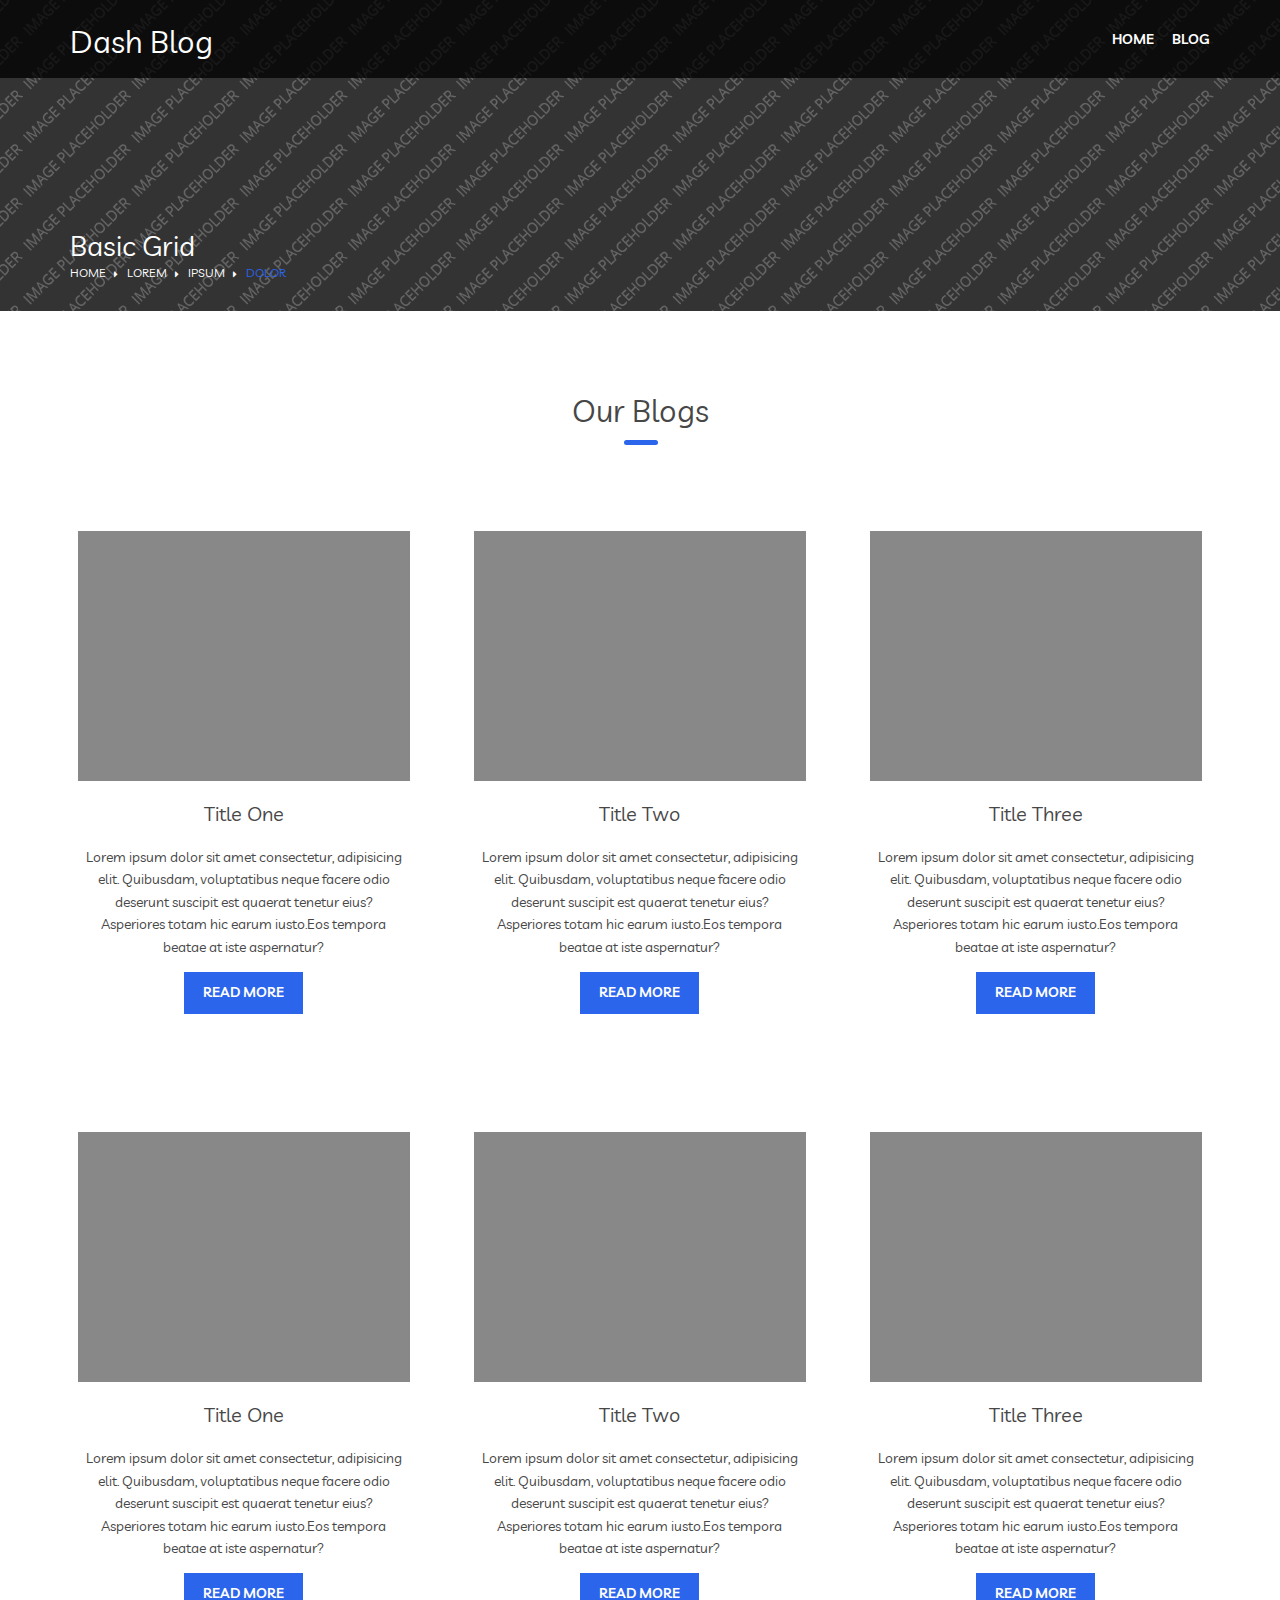
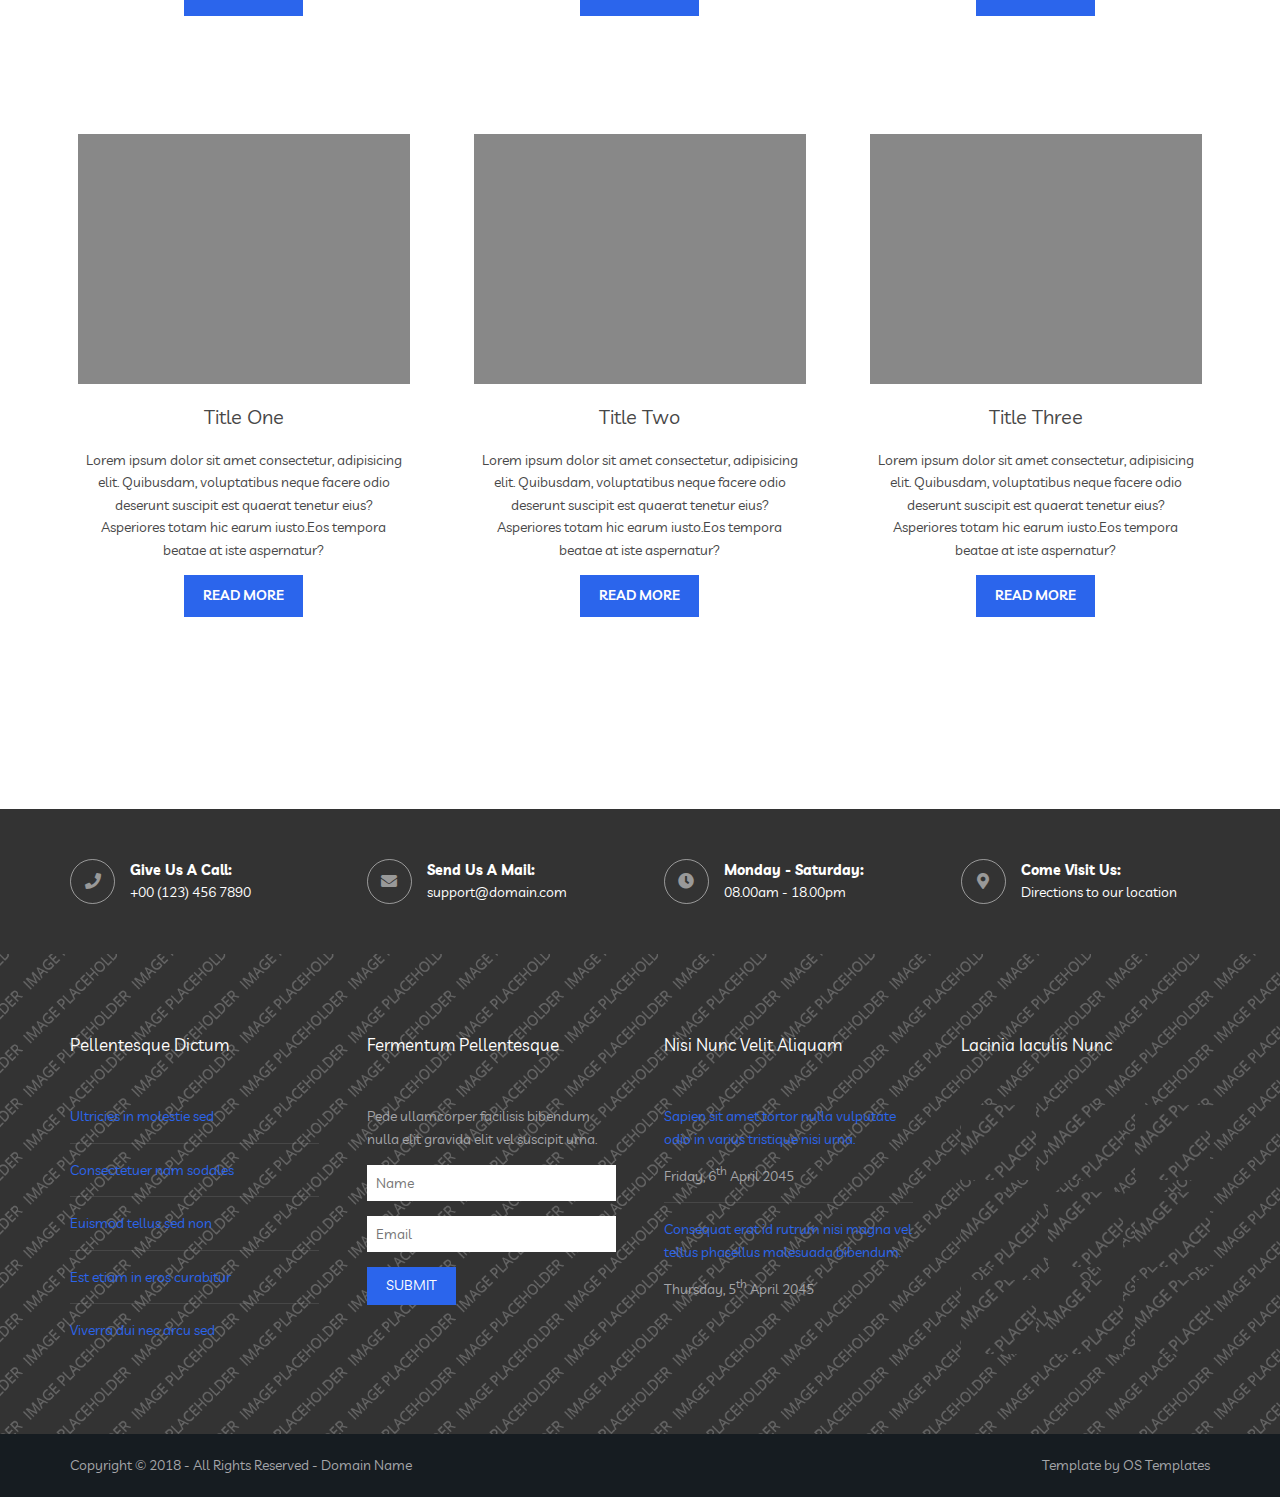
<file: pages/blog1.html>
<!DOCTYPE html>
<!--
Template Name: Nocobot
Author: <a href="https://www.os-templates.com/">OS Templates</a>
Author URI: https://www.os-templates.com/
Copyright: OS-Templates.com
Licence: Free to use under our free template licence terms
Licence URI: https://www.os-templates.com/template-terms
-->
<html lang="">
  <!-- To declare your language - read more here: https://www.w3.org/International/questions/qa-html-language-declarations -->
  <head>
    <title>Nocobot | Pages | Basic Grid</title>
    <meta charset="utf-8" />
    <meta
      name="viewport"
      content="width=device-width, initial-scale=1.0, maximum-scale=1.0, user-scalable=no"
    />
    <link
      href="../layout/styles/layout.css"
      rel="stylesheet"
      type="text/css"
      media="all"
    />
    <style type="text/css">
      /* DEMO ONLY */
      .container .demo {
        text-align: center;
      }
      .container .demo div {
        padding: 8px 0;
      }
      .container .demo div {
        color: #474747;
        background: transparent;
        padding: 6px 8px;
      }
      .image-section {
        background-color: #888888 !important;
        height: 250px;
        margin-bottom: 1rem;
      }
      /*.container .demo div:nth-child(odd) {
        color: #ffffff;
        background: #cccccc;
      }
      .container .demo div:nth-child(even) {
        color: #ffffff;
        background: #979797;
      }*/
      @media screen and (max-width: 900px) {
        .container .demo div {
          margin-bottom: 0;
        }
      }
      /* DEMO ONLY */
    </style>
  </head>
  <body id="top">
    <!-- ################################################################################################ -->
    <!-- ################################################################################################ -->
    <!-- ################################################################################################ -->

    <!-- ################################################################################################ -->
    <!-- ################################################################################################ -->
    <!-- ################################################################################################ -->
    <!-- Top Background Image Wrapper -->
    <div
      class="bgded"
      style="background-image: url('../images/demo/backgrounds/01.png')"
    >
      <!-- ################################################################################################ -->
      <div class="wrapper row1">
        <header id="header" class="hoc clear">
          <div id="logo" class="fl_left">
            <!-- ################################################################################################ -->
            <h1><a href="../index.html">Dash Blog</a></h1>
            <!-- ################################################################################################ -->
          </div>
          <nav id="mainav" class="fl_right">
            <!-- ################################################################################################ -->
            <ul class="clear">
              <li><a href="../index.html">Home</a></li>
              <li><a href="#">Blog</a></li>
              <!-- <li class="active">
                <a class="drop" href="#">Pages</a>
                <ul>
                  <li><a href="gallery.html">Gallery</a></li>
                  <li><a href="full-width.html">Full Width</a></li>
                  <li><a href="sidebar-left.html">Sidebar Left</a></li>
                  <li><a href="sidebar-right.html">Sidebar Right</a></li>
                  <li class="active">
                    <a href="basic-grid.html">Basic Grid</a>
                  </li>
                  <li><a href="font-icons.html">Font Icons</a></li>
                </ul>
              </li>
              <li>
                <a class="drop" href="#">Dropdown</a>
                <ul>
                  <li><a href="#">Level 2</a></li>
                  <li>
                    <a class="drop" href="#">Level 2 + Drop</a>
                    <ul>
                      <li><a href="#">Level 3</a></li>
                      <li><a href="#">Level 3</a></li>
                      <li><a href="#">Level 3</a></li>
                    </ul>
                  </li>
                  <li><a href="#">Level 2</a></li>
                </ul>
              </li>
              <li><a href="#">Link Text</a></li>
              <li><a href="#">Link Text</a></li>
              <li><a href="#">Link Text</a></li>
            </ul> -->
            <!-- ################################################################################################ -->
          </nav>
        </header>
      </div>
      <!-- ################################################################################################ -->
      <!-- ################################################################################################ -->
      <!-- ################################################################################################ -->
      <div class="overlay">
        <div id="breadcrumb" class="hoc clear">
          <!-- ################################################################################################ -->
          <h6 class="heading">Basic Grid</h6>
          <ul>
            <li><a href="#">Home</a></li>
            <li><a href="#">Lorem</a></li>
            <li><a href="#">Ipsum</a></li>
            <li><a href="#">Dolor</a></li>
          </ul>
          <!-- ################################################################################################ -->
        </div>
      </div>
      <!-- ################################################################################################ -->
    </div>
    <!-- End Top Background Image Wrapper -->
    <!-- ################################################################################################ -->
    <!-- ################################################################################################ -->
    <!-- ################################################################################################ -->
    <div class="wrapper row3">
      <main class="hoc container clear">
        <!-- main body -->
        <!-- ################################################################################################ -->
        <div class="content">
          <!-- ################################################################################################ -->
          <!-- <h2>Half</h2> -->
          <!-- ################################################################################################ -->
          <!-- <div class="group btmspace-50 demo">
        <div class="one_half first">1/2</div>
        <div class="one_half">1/2</div>
      </div> -->
          <!-- ################################################################################################ -->
          <!-- <h2>Quarter</h2> -->
          <!-- ################################################################################################ -->
          <!-- <div class="group btmspace-50 demo">
        <div class="one_quarter first">1/4</div>
        <div class="one_quarter">1/4</div>
        <div class="one_quarter">1/4</div>
        <div class="one_quarter">1/4</div>
      </div>
      <div class="group btmspace-50 demo">
        <div class="one_quarter first">1/4</div>
        <div class="one_quarter">1/4</div>
        <div class="two_quarter">2/4 or 1/2</div>
      </div>
      <div class="group btmspace-50 demo">
        <div class="one_quarter first">1/4</div>
        <div class="three_quarter">3/4</div>
      </div> -->
          <!-- ################################################################################################ -->
          <!-- <h2>Third</h2> -->
          <figcaption class="sectiontitle">
            <!-- <p class="nospace font-xs"></p> -->
            <p class="heading underline font-x2">Our Blogs</p>
          </figcaption>
          <!-- ################################################################################################ -->
          <!-- <div class="group btmspace-50 demo">
        <div class="one_third first">1/3</div>
        <div class="one_third">1/3</div>
        <div class="one_third">1/3</div>
      </div>
      <div class="group demo">
        <div class="one_third first">1/3</div>
        <div class="two_third">2/3</div>
      </div> -->
          <div class="section group btmspace-50 demo">
            <div class="one_third first card btmspace-50">
              <div class="image-section img-one"></div>
              <div class="content">
                <h2>Title one</h2>
                <p>
                  Lorem ipsum dolor sit amet consectetur, adipisicing elit.
                  Quibusdam, voluptatibus neque facere odio deserunt suscipit
                  est quaerat tenetur eius? Asperiores totam hic earum iusto.Eos
                  tempora beatae at iste aspernatur?
                </p>
                <a href="" class="btn read-btn">Read More</a>
              </div>
            </div>

            <div class="one_third card btmspace-50">
              <div class="image-section img-two"></div>
              <div class="content">
                <h2>Title two</h2>
                <p>
                  Lorem ipsum dolor sit amet consectetur, adipisicing elit.
                  Quibusdam, voluptatibus neque facere odio deserunt suscipit
                  est quaerat tenetur eius? Asperiores totam hic earum iusto.Eos
                  tempora beatae at iste aspernatur?
                </p>
                <a href="" class="btn read-btn">Read More</a>
              </div>
            </div>

            <div class="one_third card btmspace-50">
              <div class="image-section img-three"></div>
              <div class="content">
                <h2>Title Three</h2>
                <p>
                  Lorem ipsum dolor sit amet consectetur, adipisicing elit.
                  Quibusdam, voluptatibus neque facere odio deserunt suscipit
                  est quaerat tenetur eius? Asperiores totam hic earum iusto.Eos
                  tempora beatae at iste aspernatur?
                </p>
                <a href="" class="btn read-btn">Read More</a>
              </div>
            </div>
          </div>

          <div class="section group btmspace-50 demo">
            <div class="one_third first card btmspace-50">
              <div class="image-section img-one"></div>
              <div class="content">
                <h2>Title one</h2>
                <p>
                  Lorem ipsum dolor sit amet consectetur, adipisicing elit.
                  Quibusdam, voluptatibus neque facere odio deserunt suscipit
                  est quaerat tenetur eius? Asperiores totam hic earum iusto.Eos
                  tempora beatae at iste aspernatur?
                </p>
                <a href="" class="btn read-btn">Read More</a>
              </div>
            </div>

            <div class="one_third card btmspace-50">
              <div class="image-section img-two"></div>
              <div class="content">
                <h2>Title two</h2>
                <p>
                  Lorem ipsum dolor sit amet consectetur, adipisicing elit.
                  Quibusdam, voluptatibus neque facere odio deserunt suscipit
                  est quaerat tenetur eius? Asperiores totam hic earum iusto.Eos
                  tempora beatae at iste aspernatur?
                </p>
                <a href="" class="btn read-btn">Read More</a>
              </div>
            </div>

            <div class="one_third card btmspace-50">
              <div class="image-section img-three"></div>
              <div class="content">
                <h2>Title Three</h2>
                <p>
                  Lorem ipsum dolor sit amet consectetur, adipisicing elit.
                  Quibusdam, voluptatibus neque facere odio deserunt suscipit
                  est quaerat tenetur eius? Asperiores totam hic earum iusto.Eos
                  tempora beatae at iste aspernatur?
                </p>
                <a href="" class="btn read-btn">Read More</a>
              </div>
            </div>
          </div>

          <div class="section group btmspace-50 demo">
            <div class="one_third first card btmspace-50">
              <div class="image-section img-one"></div>
              <div class="content">
                <h2>Title one</h2>
                <p>
                  Lorem ipsum dolor sit amet consectetur, adipisicing elit.
                  Quibusdam, voluptatibus neque facere odio deserunt suscipit
                  est quaerat tenetur eius? Asperiores totam hic earum iusto.Eos
                  tempora beatae at iste aspernatur?
                </p>
                <a href="" class="btn read-btn">Read More</a>
              </div>
            </div>

            <div class="one_third card btmspace-50">
              <div class="image-section img-two"></div>
              <div class="content">
                <h2>Title two</h2>
                <p>
                  Lorem ipsum dolor sit amet consectetur, adipisicing elit.
                  Quibusdam, voluptatibus neque facere odio deserunt suscipit
                  est quaerat tenetur eius? Asperiores totam hic earum iusto.Eos
                  tempora beatae at iste aspernatur?
                </p>
                <a href="" class="btn read-btn">Read More</a>
              </div>
            </div>

            <div class="one_third card btmspace-50">
              <div class="image-section img-three"></div>
              <div class="content">
                <h2>Title Three</h2>
                <p>
                  Lorem ipsum dolor sit amet consectetur, adipisicing elit.
                  Quibusdam, voluptatibus neque facere odio deserunt suscipit
                  est quaerat tenetur eius? Asperiores totam hic earum iusto.Eos
                  tempora beatae at iste aspernatur?
                </p>
                <a href="" class="btn read-btn">Read More</a>
              </div>
            </div>
          </div>
          <!-- ################################################################################################ -->
        </div>
        <!-- ################################################################################################ -->
        <!-- / main body -->
        <div class="clear"></div>
      </main>
    </div>
    <!-- ################################################################################################ -->
    <!-- ################################################################################################ -->
    <!-- ################################################################################################ -->
    <div class="wrapper coloured">
      <section id="ctdetails" class="hoc clear">
        <!-- ################################################################################################ -->
        <ul class="nospace clear">
          <li class="one_quarter first">
            <div class="block clear">
              <a href="#"><i class="fas fa-phone"></i></a>
              <span><strong>Give us a call:</strong> +00 (123) 456 7890</span>
            </div>
          </li>
          <li class="one_quarter">
            <div class="block clear">
              <a href="#"><i class="fas fa-envelope"></i></a>
              <span><strong>Send us a mail:</strong> support@domain.com</span>
            </div>
          </li>
          <li class="one_quarter">
            <div class="block clear">
              <a href="#"><i class="fas fa-clock"></i></a>
              <span
                ><strong> Monday - Saturday:</strong> 08.00am - 18.00pm</span
              >
            </div>
          </li>
          <li class="one_quarter">
            <div class="block clear">
              <a href="#"><i class="fas fa-map-marker-alt"></i></a>
              <span
                ><strong>Come visit us:</strong> Directions to
                <a href="#">our location</a></span
              >
            </div>
          </li>
        </ul>
        <!-- ################################################################################################ -->
      </section>
    </div>
    <!-- ################################################################################################ -->
    <!-- ################################################################################################ -->
    <!-- ################################################################################################ -->
    <div
      class="bgded overlay row4"
      style="background-image: url('../images/demo/backgrounds/01.png')"
    >
      <footer id="footer" class="hoc clear">
        <!-- ################################################################################################ -->
        <div class="one_quarter first">
          <h6 class="heading">Pellentesque dictum</h6>
          <ul class="nospace linklist">
            <li><a href="#">Ultricies in molestie sed</a></li>
            <li><a href="#">Consectetuer nam sodales</a></li>
            <li><a href="#">Euismod tellus sed non</a></li>
            <li><a href="#">Est etiam in eros curabitur</a></li>
            <li><a href="#">Viverra dui nec arcu sed</a></li>
          </ul>
        </div>
        <div class="one_quarter">
          <h6 class="heading">Fermentum pellentesque</h6>
          <p class="nospace btmspace-15">
            Pede ullamcorper facilisis bibendum nulla elit gravida elit vel
            suscipit urna.
          </p>
          <form action="#" method="post">
            <fieldset>
              <legend>Newsletter:</legend>
              <input
                class="btmspace-15"
                type="text"
                value=""
                placeholder="Name"
              />
              <input
                class="btmspace-15"
                type="text"
                value=""
                placeholder="Email"
              />
              <button type="submit" value="submit">Submit</button>
            </fieldset>
          </form>
        </div>
        <div class="one_quarter">
          <h6 class="heading">Nisi nunc velit aliquam</h6>
          <ul class="nospace linklist">
            <li>
              <article>
                <p class="nospace btmspace-10">
                  <a href="#"
                    >Sapien sit amet tortor nulla vulputate odio in varius
                    tristique nisi urna.</a
                  >
                </p>
                <time class="block font-xs" datetime="2045-04-06"
                  >Friday, 6<sup>th</sup> April 2045</time
                >
              </article>
            </li>
            <li>
              <article>
                <p class="nospace btmspace-10">
                  <a href="#"
                    >Consequat erat id rutrum nisi magna vel tellus phasellus
                    malesuada bibendum.</a
                  >
                </p>
                <time class="block font-xs" datetime="2045-04-05"
                  >Thursday, 5<sup>th</sup> April 2045</time
                >
              </article>
            </li>
          </ul>
        </div>
        <div class="one_quarter">
          <h6 class="heading">Lacinia iaculis nunc</h6>
          <ul class="nospace clear latestimg">
            <li>
              <a class="imgover" href="#"
                ><img src="../images/demo/100x100.png" alt=""
              /></a>
            </li>
            <li>
              <a class="imgover" href="#"
                ><img src="../images/demo/100x100.png" alt=""
              /></a>
            </li>
            <li>
              <a class="imgover" href="#"
                ><img src="../images/demo/100x100.png" alt=""
              /></a>
            </li>
            <li>
              <a class="imgover" href="#"
                ><img src="../images/demo/100x100.png" alt=""
              /></a>
            </li>
            <li>
              <a class="imgover" href="#"
                ><img src="../images/demo/100x100.png" alt=""
              /></a>
            </li>
            <li>
              <a class="imgover" href="#"
                ><img src="../images/demo/100x100.png" alt=""
              /></a>
            </li>
            <li>
              <a class="imgover" href="#"
                ><img src="../images/demo/100x100.png" alt=""
              /></a>
            </li>
            <li>
              <a class="imgover" href="#"
                ><img src="../images/demo/100x100.png" alt=""
              /></a>
            </li>
            <li>
              <a class="imgover" href="#"
                ><img src="../images/demo/100x100.png" alt=""
              /></a>
            </li>
          </ul>
        </div>
        <!-- ################################################################################################ -->
      </footer>
    </div>
    <!-- ################################################################################################ -->
    <!-- ################################################################################################ -->
    <!-- ################################################################################################ -->
    <div class="wrapper row5">
      <div id="copyright" class="hoc clear">
        <!-- ################################################################################################ -->
        <p class="fl_left">
          Copyright &copy; 2018 - All Rights Reserved -
          <a href="#">Domain Name</a>
        </p>
        <p class="fl_right">
          Template by
          <a
            target="_blank"
            href="https://www.os-templates.com/"
            title="Free Website Templates"
            >OS Templates</a
          >
        </p>
        <!-- ################################################################################################ -->
      </div>
    </div>
    <!-- ################################################################################################ -->
    <!-- ################################################################################################ -->
    <!-- ################################################################################################ -->
    <a id="backtotop" href="#top"><i class="fas fa-chevron-up"></i></a>
    <!-- JAVASCRIPTS -->
    <script src="../layout/scripts/jquery.min.js"></script>
    <script src="../layout/scripts/jquery.backtotop.js"></script>
    <script src="../layout/scripts/jquery.mobilemenu.js"></script>
  </body>
</html>
</file>
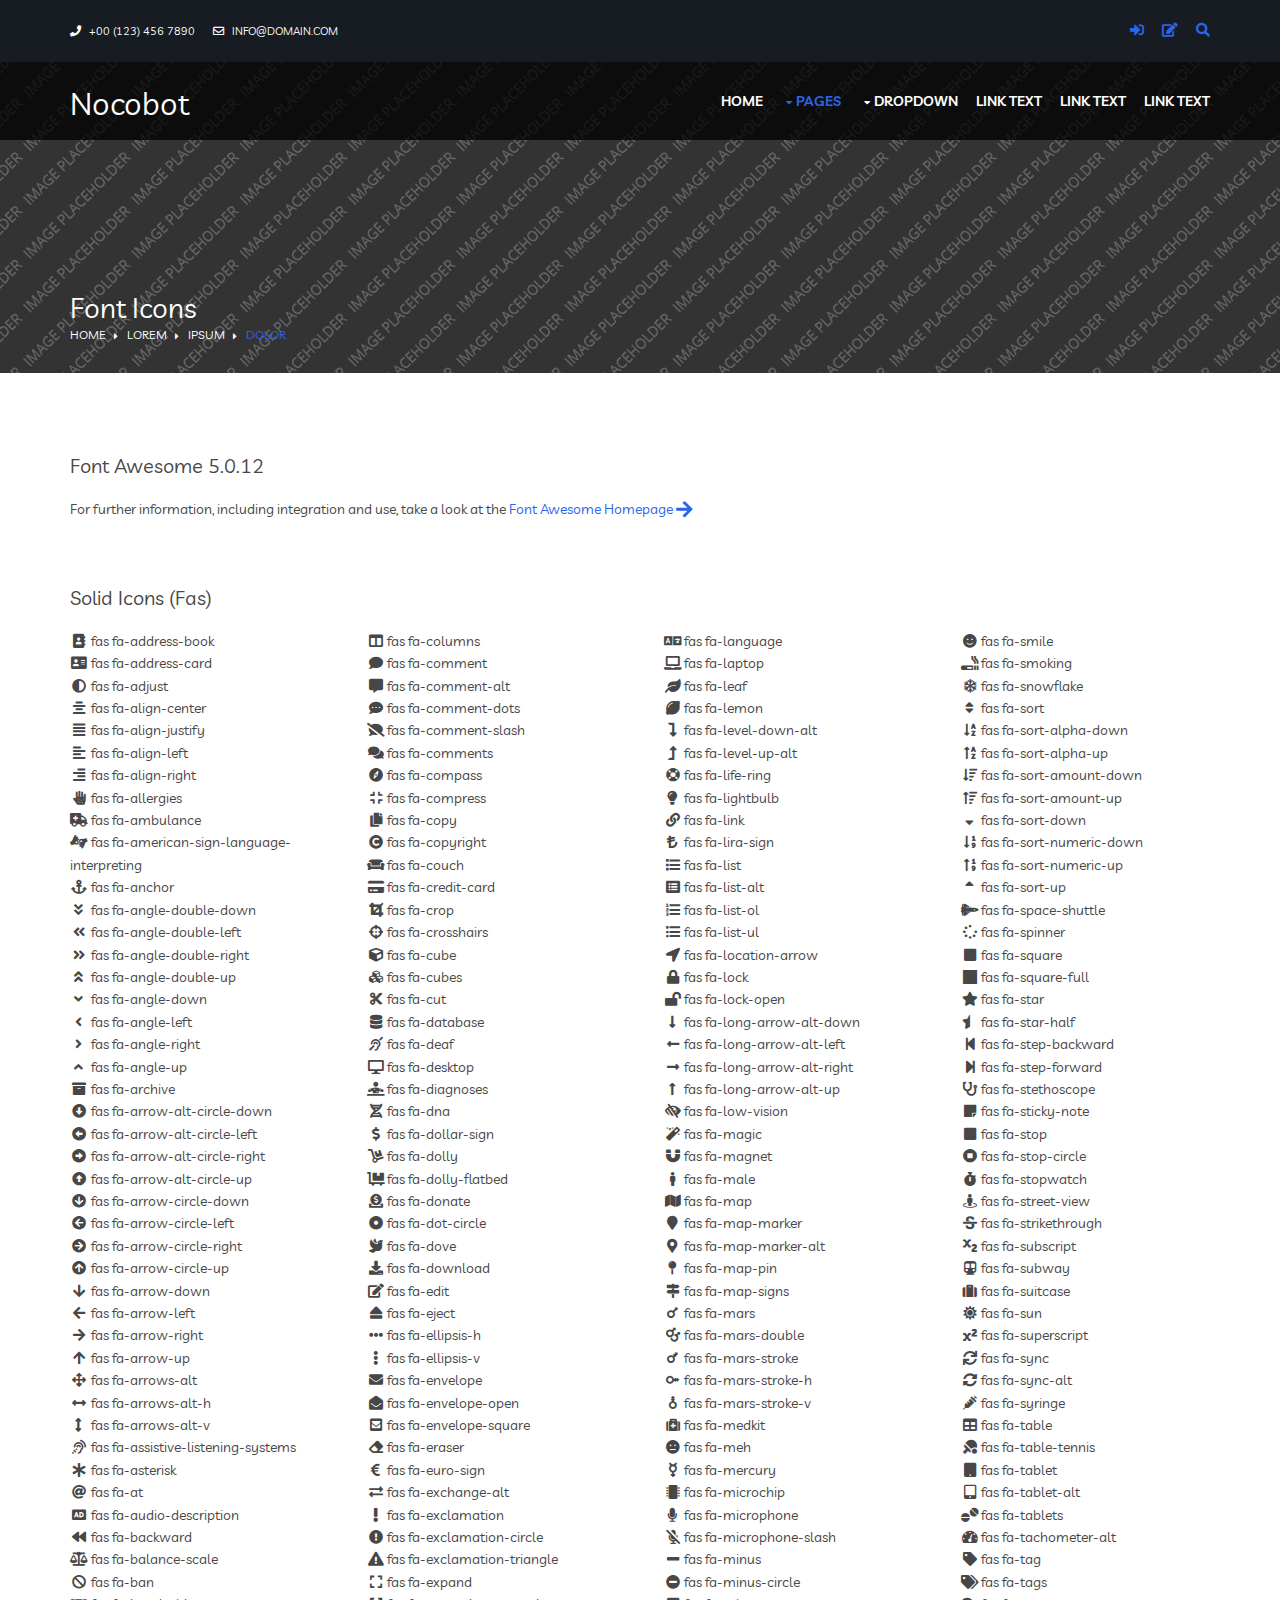
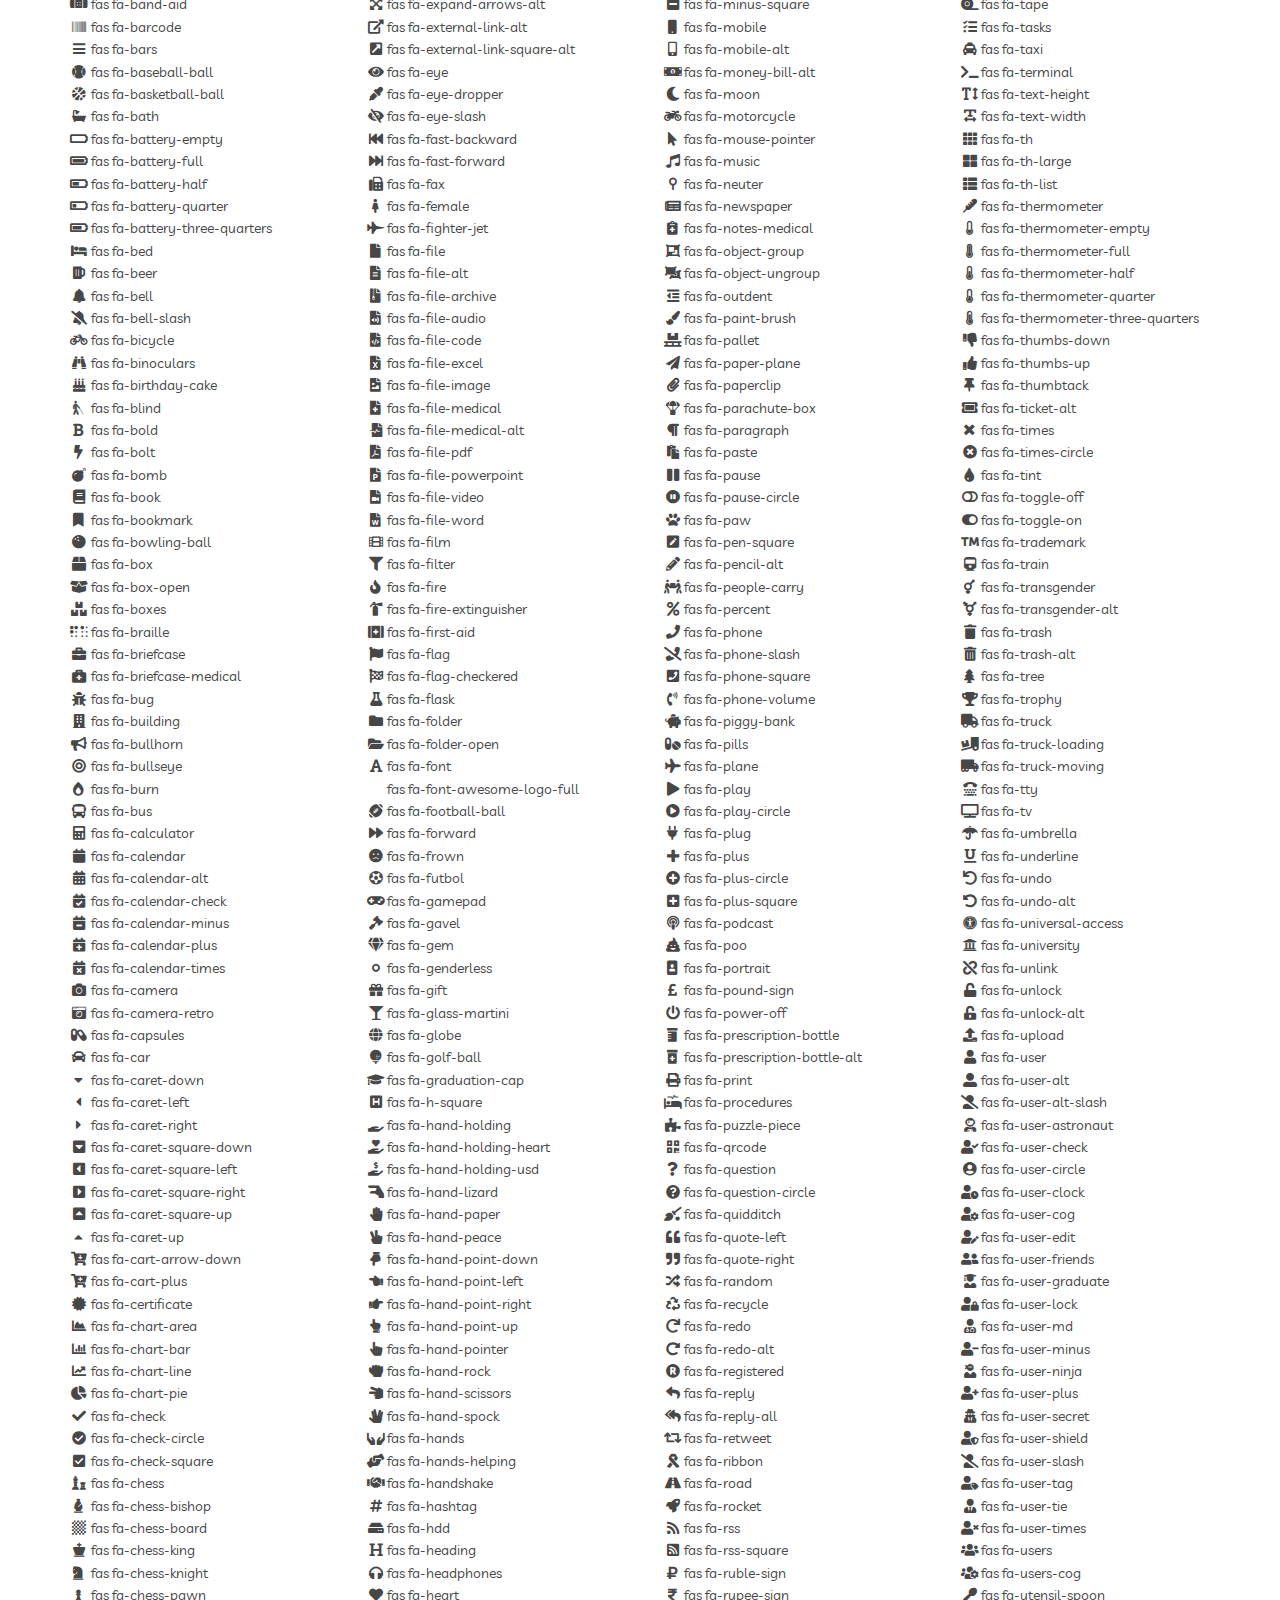
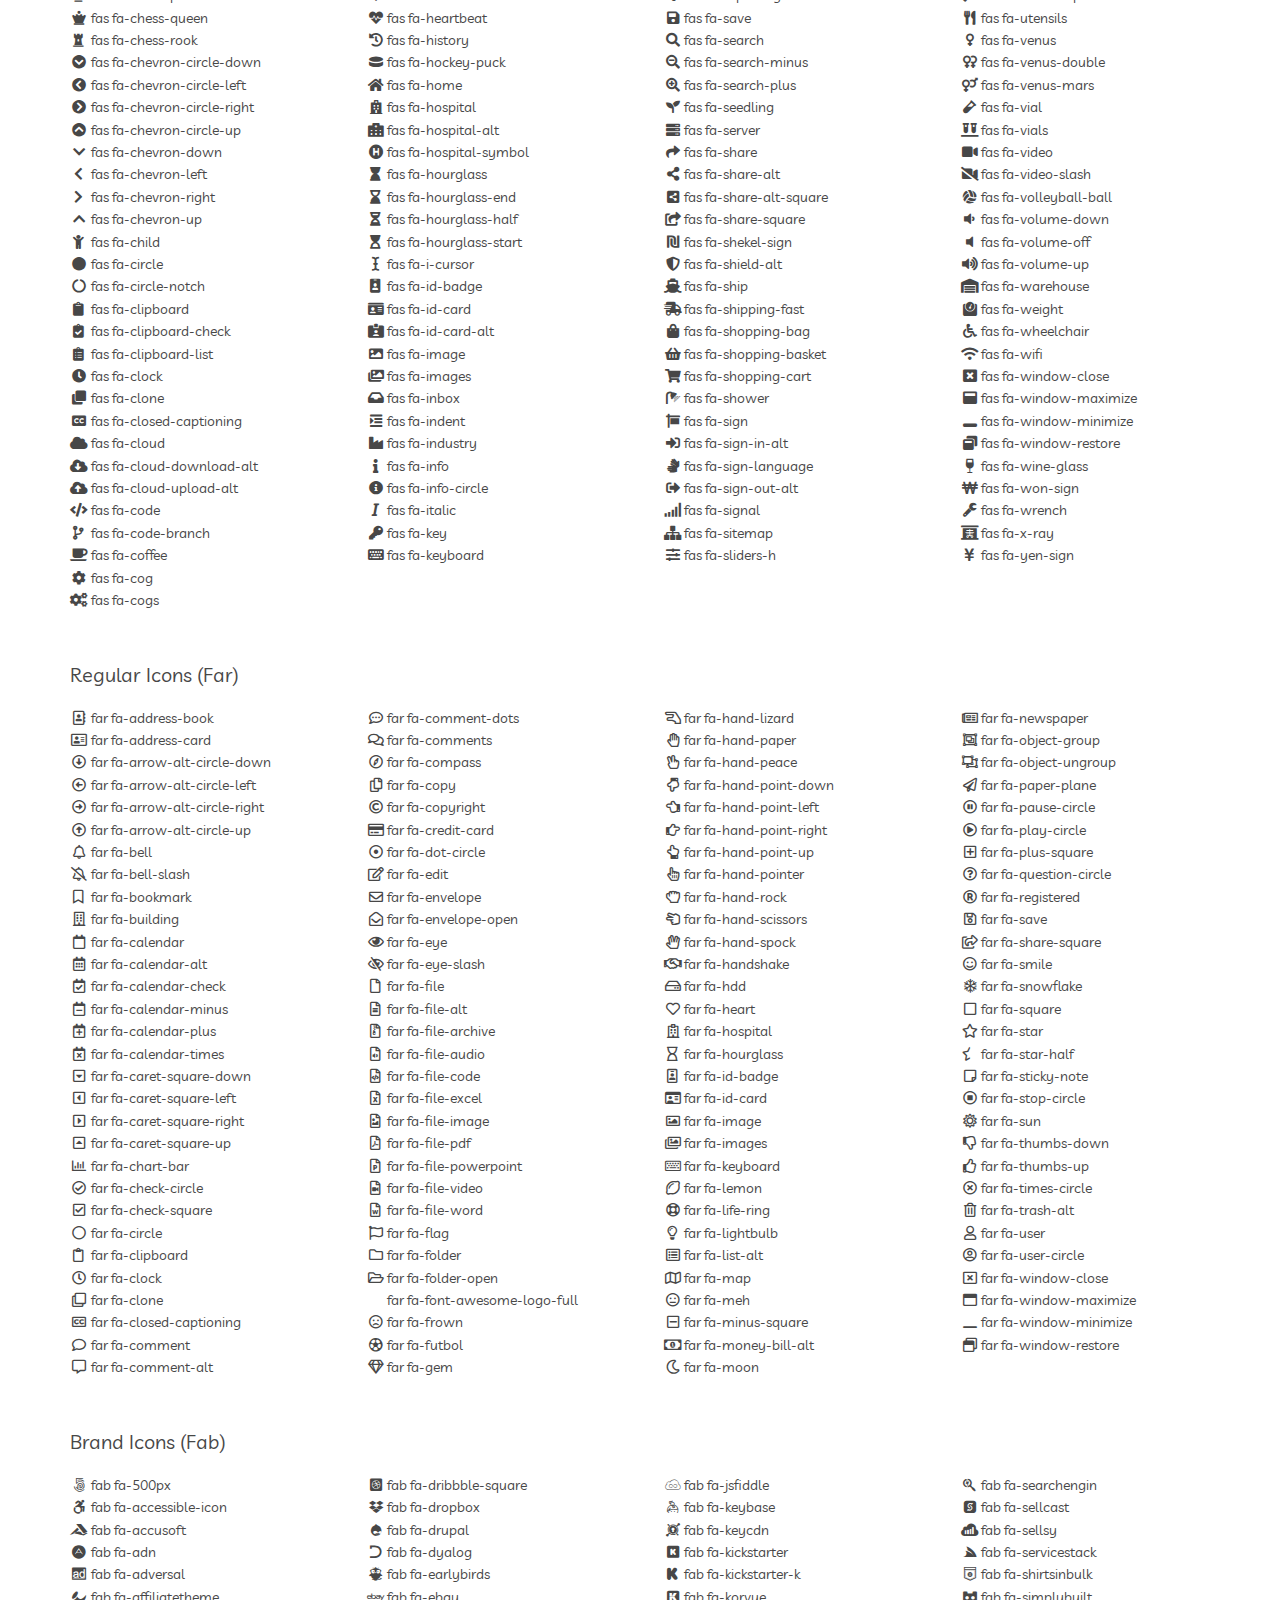
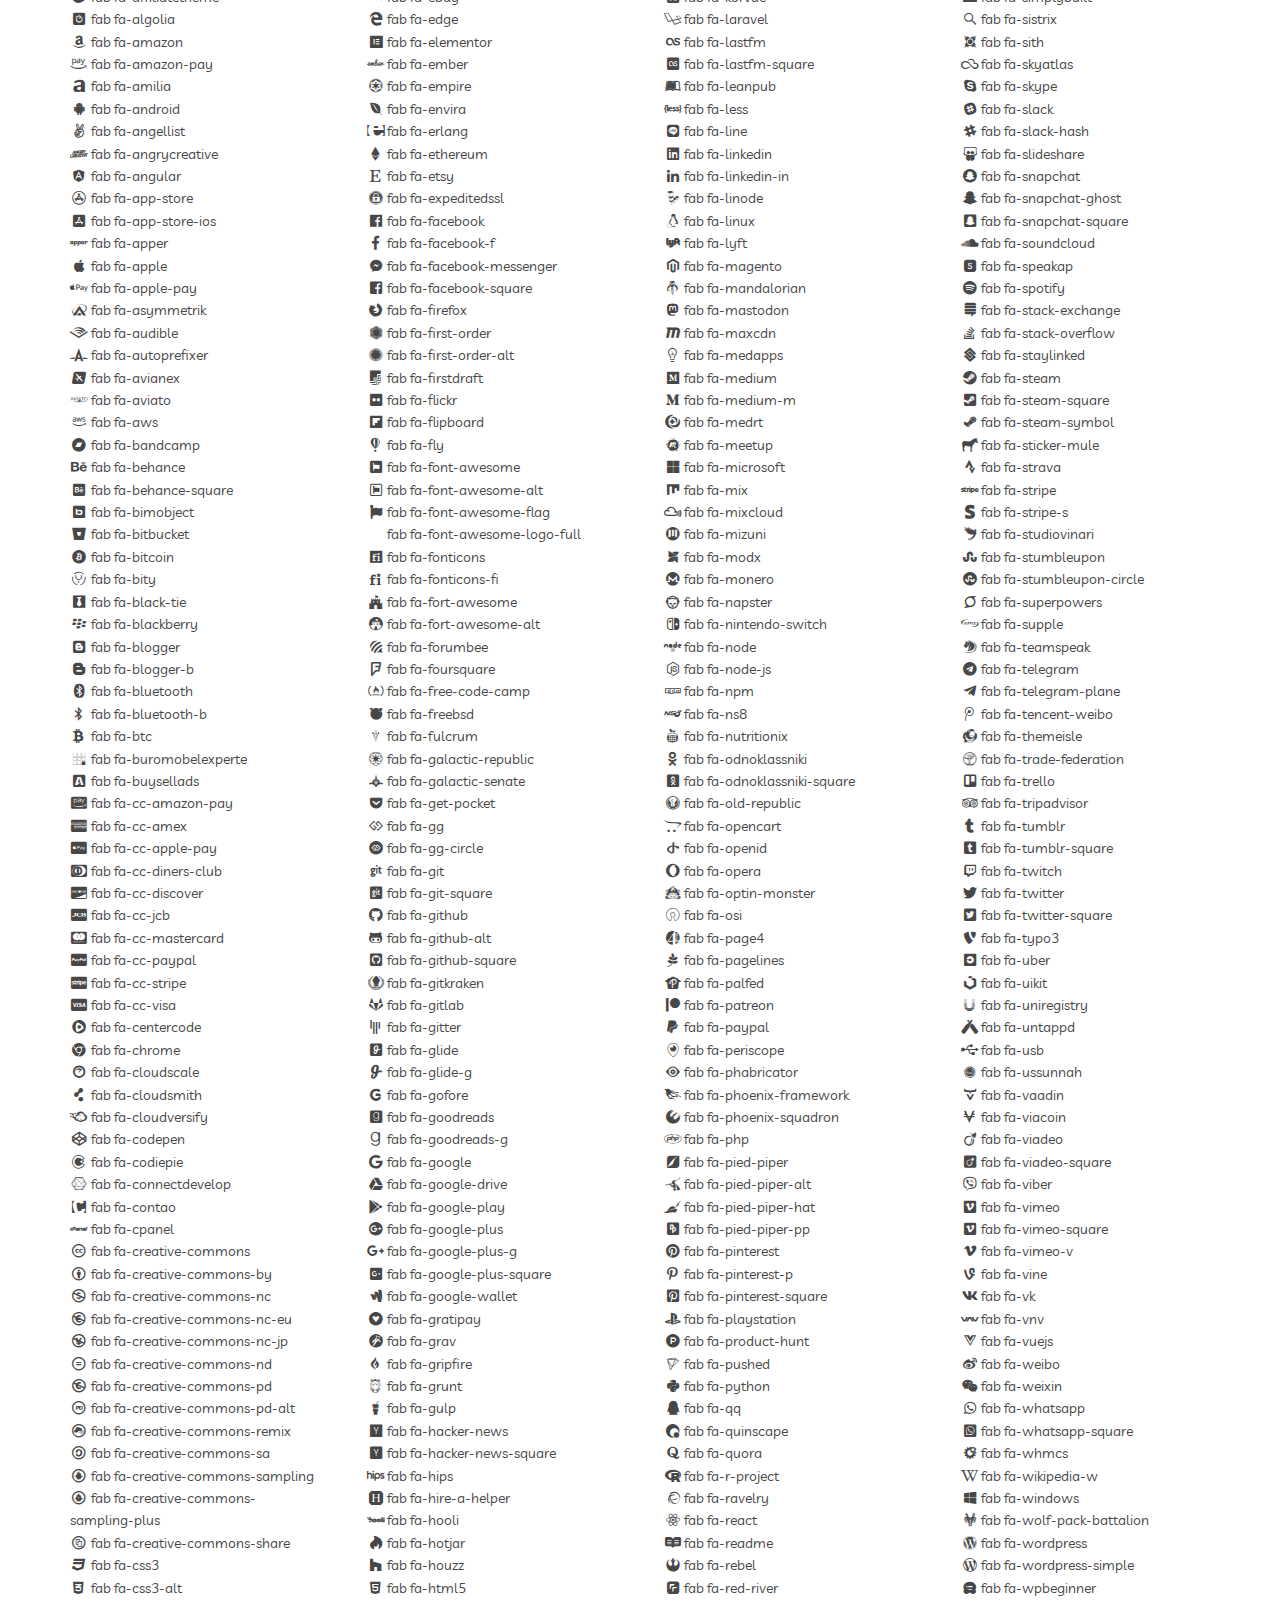
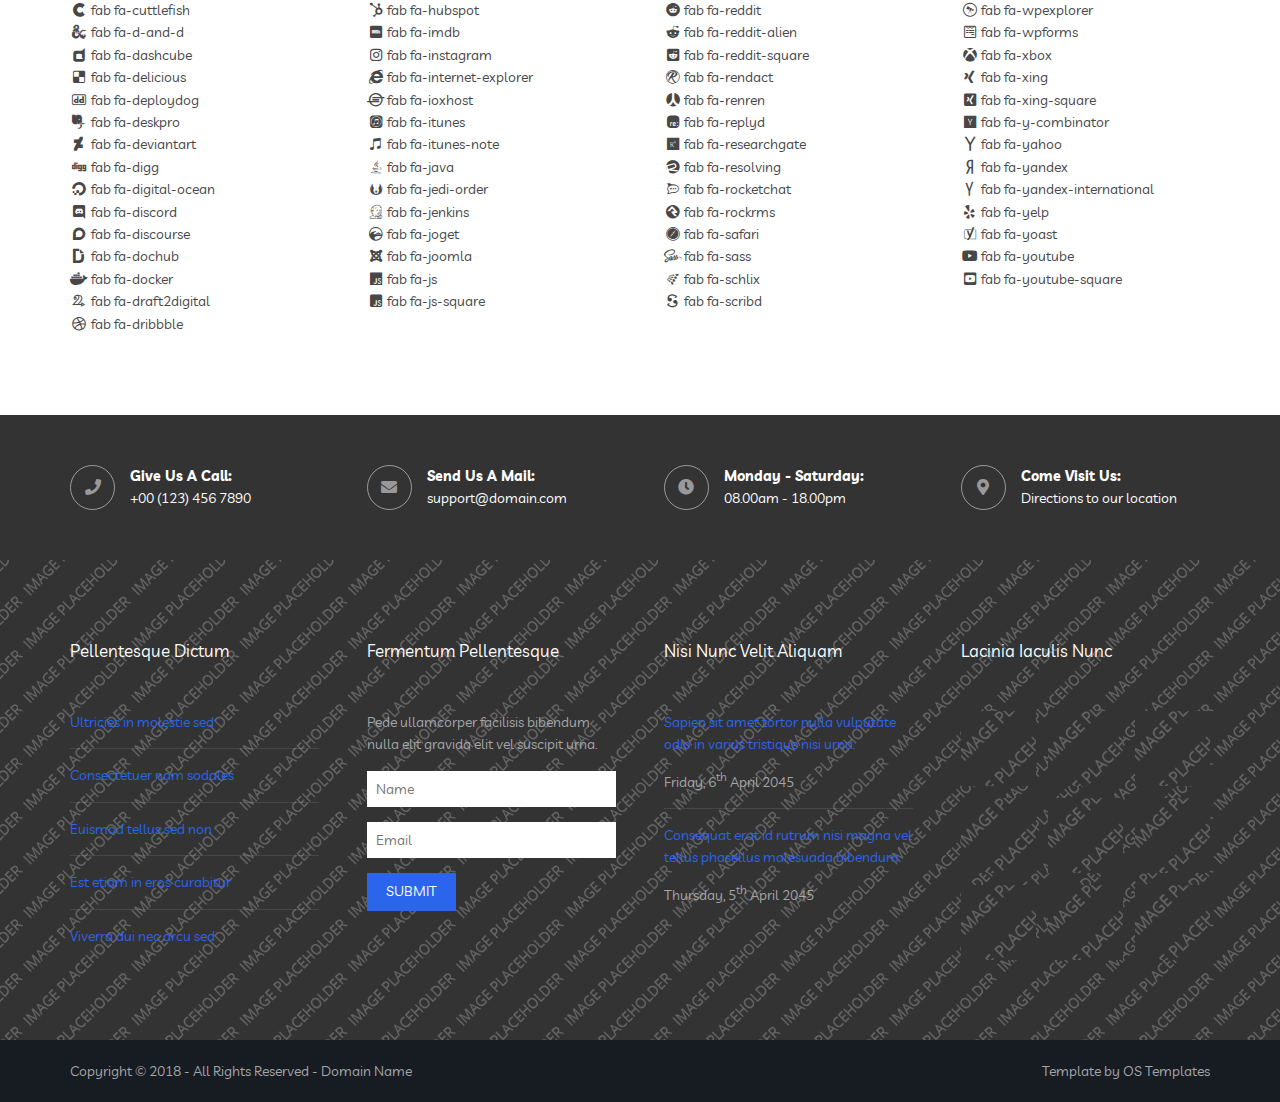
<file: pages/font-icons.html>
<!DOCTYPE html>
<!--
Template Name: Nocobot
Author: <a href="https://www.os-templates.com/">OS Templates</a>
Author URI: https://www.os-templates.com/
Copyright: OS-Templates.com
Licence: Free to use under our free template licence terms
Licence URI: https://www.os-templates.com/template-terms
-->
<html lang="">
<!-- To declare your language - read more here: https://www.w3.org/International/questions/qa-html-language-declarations -->
<head>
<title>Nocobot | Pages | Font Icons</title>
<meta charset="utf-8">
<meta name="viewport" content="width=device-width, initial-scale=1.0, maximum-scale=1.0, user-scalable=no">
<link href="../layout/styles/layout.css" rel="stylesheet" type="text/css" media="all">
</head>
<body id="top">
<!-- ################################################################################################ -->
<!-- ################################################################################################ -->
<!-- ################################################################################################ -->
<div class="wrapper row0">
  <div id="topbar" class="hoc clear">
    <div class="fl_left"> 
      <!-- ################################################################################################ -->
      <ul class="nospace">
        <li><i class="fas fa-phone rgtspace-5"></i> +00 (123) 456 7890</li>
        <li><i class="far fa-envelope rgtspace-5"></i> info@domain.com</li>
      </ul>
      <!-- ################################################################################################ -->
    </div>
    <div class="fl_right"> 
      <!-- ################################################################################################ -->
      <ul class="nospace">
        <li><a href="#" title="Login"><i class="fas fa-sign-in-alt"></i></a></li>
        <li><a href="#" title="Sign Up"><i class="fas fa-edit"></i></a></li>
        <li id="searchform">
          <div>
            <form action="#" method="post">
              <fieldset>
                <legend>Quick Search:</legend>
                <input type="text" placeholder="Enter search term&hellip;">
                <button type="submit"><i class="fas fa-search"></i></button>
              </fieldset>
            </form>
          </div>
        </li>
      </ul>
      <!-- ################################################################################################ -->
    </div>
  </div>
</div>
<!-- ################################################################################################ -->
<!-- ################################################################################################ -->
<!-- ################################################################################################ -->
<!-- Top Background Image Wrapper -->
<div class="bgded" style="background-image:url('../images/demo/backgrounds/01.png');"> 
  <!-- ################################################################################################ -->
  <div class="wrapper row1">
    <header id="header" class="hoc clear">
      <div id="logo" class="fl_left"> 
        <!-- ################################################################################################ -->
        <h1><a href="../index.html">Nocobot</a></h1>
        <!-- ################################################################################################ -->
      </div>
      <nav id="mainav" class="fl_right"> 
        <!-- ################################################################################################ -->
        <ul class="clear">
          <li><a href="../index.html">Home</a></li>
          <li class="active"><a class="drop" href="#">Pages</a>
            <ul>
              <li><a href="gallery.html">Gallery</a></li>
              <li><a href="full-width.html">Full Width</a></li>
              <li><a href="sidebar-left.html">Sidebar Left</a></li>
              <li><a href="sidebar-right.html">Sidebar Right</a></li>
              <li><a href="basic-grid.html">Basic Grid</a></li>
              <li class="active"><a href="font-icons.html">Font Icons</a></li>
            </ul>
          </li>
          <li><a class="drop" href="#">Dropdown</a>
            <ul>
              <li><a href="#">Level 2</a></li>
              <li><a class="drop" href="#">Level 2 + Drop</a>
                <ul>
                  <li><a href="#">Level 3</a></li>
                  <li><a href="#">Level 3</a></li>
                  <li><a href="#">Level 3</a></li>
                </ul>
              </li>
              <li><a href="#">Level 2</a></li>
            </ul>
          </li>
          <li><a href="#">Link Text</a></li>
          <li><a href="#">Link Text</a></li>
          <li><a href="#">Link Text</a></li>
        </ul>
        <!-- ################################################################################################ -->
      </nav>
    </header>
  </div>
  <!-- ################################################################################################ -->
  <!-- ################################################################################################ -->
  <!-- ################################################################################################ -->
  <div class="overlay">
    <div id="breadcrumb" class="hoc clear"> 
      <!-- ################################################################################################ -->
      <h6 class="heading">Font Icons</h6>
      <ul>
        <li><a href="#">Home</a></li>
        <li><a href="#">Lorem</a></li>
        <li><a href="#">Ipsum</a></li>
        <li><a href="#">Dolor</a></li>
      </ul>
      <!-- ################################################################################################ -->
    </div>
  </div>
  <!-- ################################################################################################ -->
</div>
<!-- End Top Background Image Wrapper -->
<!-- ################################################################################################ -->
<!-- ################################################################################################ -->
<!-- ################################################################################################ -->
<div class="wrapper row3">
  <main class="hoc container clear"> 
    <!-- main body -->
    <!-- ################################################################################################ -->
    <div class="content"> 
      <!-- ################################################################################################ -->
      <div class="clear btmspace-50">
        <h2>Font Awesome 5.0.12</h2>
        <p class="clear">For further information, including integration and use, take a look at the <a target="_blank" rel="nofollow noopener" href="https://fontawesome.com/">Font Awesome Homepage <i class="fas fa-arrow-right fa-lg"></i></a></p>
      </div>
      <!-- ################################################################################################ -->
      <!-- ################################################################################################ -->
      <!-- ################################################################################################ -->
      <div class="clear btmspace-50">
        <h2>Solid Icons (fas)</h2>
        <div class="one_quarter first">
          <ul class="nospace">
            <li><i class="fa-address-book fa-fw fas"></i> fas fa-address-book</li>
            <li><i class="fa-address-card fa-fw fas"></i> fas fa-address-card</li>
            <li><i class="fa-adjust fa-fw fas"></i> fas fa-adjust</li>
            <li><i class="fa-align-center fa-fw fas"></i> fas fa-align-center</li>
            <li><i class="fa-align-justify fa-fw fas"></i> fas fa-align-justify</li>
            <li><i class="fa-align-left fa-fw fas"></i> fas fa-align-left</li>
            <li><i class="fa-align-right fa-fw fas"></i> fas fa-align-right</li>
            <li><i class="fa-allergies fa-fw fas"></i> fas fa-allergies</li>
            <li><i class="fa-ambulance fa-fw fas"></i> fas fa-ambulance</li>
            <li><i class="fa-american-sign-language-interpreting fa-fw fas"></i> fas fa-american-sign-language-interpreting</li>
            <li><i class="fa-anchor fa-fw fas"></i> fas fa-anchor</li>
            <li><i class="fa-angle-double-down fa-fw fas"></i> fas fa-angle-double-down</li>
            <li><i class="fa-angle-double-left fa-fw fas"></i> fas fa-angle-double-left</li>
            <li><i class="fa-angle-double-right fa-fw fas"></i> fas fa-angle-double-right</li>
            <li><i class="fa-angle-double-up fa-fw fas"></i> fas fa-angle-double-up</li>
            <li><i class="fa-angle-down fa-fw fas"></i> fas fa-angle-down</li>
            <li><i class="fa-angle-left fa-fw fas"></i> fas fa-angle-left</li>
            <li><i class="fa-angle-right fa-fw fas"></i> fas fa-angle-right</li>
            <li><i class="fa-angle-up fa-fw fas"></i> fas fa-angle-up</li>
            <li><i class="fa-archive fa-fw fas"></i> fas fa-archive</li>
            <li><i class="fa-arrow-alt-circle-down fa-fw fas"></i> fas fa-arrow-alt-circle-down</li>
            <li><i class="fa-arrow-alt-circle-left fa-fw fas"></i> fas fa-arrow-alt-circle-left</li>
            <li><i class="fa-arrow-alt-circle-right fa-fw fas"></i> fas fa-arrow-alt-circle-right</li>
            <li><i class="fa-arrow-alt-circle-up fa-fw fas"></i> fas fa-arrow-alt-circle-up</li>
            <li><i class="fa-arrow-circle-down fa-fw fas"></i> fas fa-arrow-circle-down</li>
            <li><i class="fa-arrow-circle-left fa-fw fas"></i> fas fa-arrow-circle-left</li>
            <li><i class="fa-arrow-circle-right fa-fw fas"></i> fas fa-arrow-circle-right</li>
            <li><i class="fa-arrow-circle-up fa-fw fas"></i> fas fa-arrow-circle-up</li>
            <li><i class="fa-arrow-down fa-fw fas"></i> fas fa-arrow-down</li>
            <li><i class="fa-arrow-left fa-fw fas"></i> fas fa-arrow-left</li>
            <li><i class="fa-arrow-right fa-fw fas"></i> fas fa-arrow-right</li>
            <li><i class="fa-arrow-up fa-fw fas"></i> fas fa-arrow-up</li>
            <li><i class="fa-arrows-alt fa-fw fas"></i> fas fa-arrows-alt</li>
            <li><i class="fa-arrows-alt-h fa-fw fas"></i> fas fa-arrows-alt-h</li>
            <li><i class="fa-arrows-alt-v fa-fw fas"></i> fas fa-arrows-alt-v</li>
            <li><i class="fa-assistive-listening-systems fa-fw fas"></i> fas fa-assistive-listening-systems</li>
            <li><i class="fa-asterisk fa-fw fas"></i> fas fa-asterisk</li>
            <li><i class="fa-at fa-fw fas"></i> fas fa-at</li>
            <li><i class="fa-audio-description fa-fw fas"></i> fas fa-audio-description</li>
            <li><i class="fa-backward fa-fw fas"></i> fas fa-backward</li>
            <li><i class="fa-balance-scale fa-fw fas"></i> fas fa-balance-scale</li>
            <li><i class="fa-ban fa-fw fas"></i> fas fa-ban</li>
            <li><i class="fa-band-aid fa-fw fas"></i> fas fa-band-aid</li>
            <li><i class="fa-barcode fa-fw fas"></i> fas fa-barcode</li>
            <li><i class="fa-bars fa-fw fas"></i> fas fa-bars</li>
            <li><i class="fa-baseball-ball fa-fw fas"></i> fas fa-baseball-ball</li>
            <li><i class="fa-basketball-ball fa-fw fas"></i> fas fa-basketball-ball</li>
            <li><i class="fa-bath fa-fw fas"></i> fas fa-bath</li>
            <li><i class="fa-battery-empty fa-fw fas"></i> fas fa-battery-empty</li>
            <li><i class="fa-battery-full fa-fw fas"></i> fas fa-battery-full</li>
            <li><i class="fa-battery-half fa-fw fas"></i> fas fa-battery-half</li>
            <li><i class="fa-battery-quarter fa-fw fas"></i> fas fa-battery-quarter</li>
            <li><i class="fa-battery-three-quarters fa-fw fas"></i> fas fa-battery-three-quarters</li>
            <li><i class="fa-bed fa-fw fas"></i> fas fa-bed</li>
            <li><i class="fa-beer fa-fw fas"></i> fas fa-beer</li>
            <li><i class="fa-bell fa-fw fas"></i> fas fa-bell</li>
            <li><i class="fa-bell-slash fa-fw fas"></i> fas fa-bell-slash</li>
            <li><i class="fa-bicycle fa-fw fas"></i> fas fa-bicycle</li>
            <li><i class="fa-binoculars fa-fw fas"></i> fas fa-binoculars</li>
            <li><i class="fa-birthday-cake fa-fw fas"></i> fas fa-birthday-cake</li>
            <li><i class="fa-blind fa-fw fas"></i> fas fa-blind</li>
            <li><i class="fa-bold fa-fw fas"></i> fas fa-bold</li>
            <li><i class="fa-bolt fa-fw fas"></i> fas fa-bolt</li>
            <li><i class="fa-bomb fa-fw fas"></i> fas fa-bomb</li>
            <li><i class="fa-book fa-fw fas"></i> fas fa-book</li>
            <li><i class="fa-bookmark fa-fw fas"></i> fas fa-bookmark</li>
            <li><i class="fa-bowling-ball fa-fw fas"></i> fas fa-bowling-ball</li>
            <li><i class="fa-box fa-fw fas"></i> fas fa-box</li>
            <li><i class="fa-box-open fa-fw fas"></i> fas fa-box-open</li>
            <li><i class="fa-boxes fa-fw fas"></i> fas fa-boxes</li>
            <li><i class="fa-braille fa-fw fas"></i> fas fa-braille</li>
            <li><i class="fa-briefcase fa-fw fas"></i> fas fa-briefcase</li>
            <li><i class="fa-briefcase-medical fa-fw fas"></i> fas fa-briefcase-medical</li>
            <li><i class="fa-bug fa-fw fas"></i> fas fa-bug</li>
            <li><i class="fa-building fa-fw fas"></i> fas fa-building</li>
            <li><i class="fa-bullhorn fa-fw fas"></i> fas fa-bullhorn</li>
            <li><i class="fa-bullseye fa-fw fas"></i> fas fa-bullseye</li>
            <li><i class="fa-burn fa-fw fas"></i> fas fa-burn</li>
            <li><i class="fa-bus fa-fw fas"></i> fas fa-bus</li>
            <li><i class="fa-calculator fa-fw fas"></i> fas fa-calculator</li>
            <li><i class="fa-calendar fa-fw fas"></i> fas fa-calendar</li>
            <li><i class="fa-calendar-alt fa-fw fas"></i> fas fa-calendar-alt</li>
            <li><i class="fa-calendar-check fa-fw fas"></i> fas fa-calendar-check</li>
            <li><i class="fa-calendar-minus fa-fw fas"></i> fas fa-calendar-minus</li>
            <li><i class="fa-calendar-plus fa-fw fas"></i> fas fa-calendar-plus</li>
            <li><i class="fa-calendar-times fa-fw fas"></i> fas fa-calendar-times</li>
            <li><i class="fa-camera fa-fw fas"></i> fas fa-camera</li>
            <li><i class="fa-camera-retro fa-fw fas"></i> fas fa-camera-retro</li>
            <li><i class="fa-capsules fa-fw fas"></i> fas fa-capsules</li>
            <li><i class="fa-car fa-fw fas"></i> fas fa-car</li>
            <li><i class="fa-caret-down fa-fw fas"></i> fas fa-caret-down</li>
            <li><i class="fa-caret-left fa-fw fas"></i> fas fa-caret-left</li>
            <li><i class="fa-caret-right fa-fw fas"></i> fas fa-caret-right</li>
            <li><i class="fa-caret-square-down fa-fw fas"></i> fas fa-caret-square-down</li>
            <li><i class="fa-caret-square-left fa-fw fas"></i> fas fa-caret-square-left</li>
            <li><i class="fa-caret-square-right fa-fw fas"></i> fas fa-caret-square-right</li>
            <li><i class="fa-caret-square-up fa-fw fas"></i> fas fa-caret-square-up</li>
            <li><i class="fa-caret-up fa-fw fas"></i> fas fa-caret-up</li>
            <li><i class="fa-cart-arrow-down fa-fw fas"></i> fas fa-cart-arrow-down</li>
            <li><i class="fa-cart-plus fa-fw fas"></i> fas fa-cart-plus</li>
            <li><i class="fa-certificate fa-fw fas"></i> fas fa-certificate</li>
            <li><i class="fa-chart-area fa-fw fas"></i> fas fa-chart-area</li>
            <li><i class="fa-chart-bar fa-fw fas"></i> fas fa-chart-bar</li>
            <li><i class="fa-chart-line fa-fw fas"></i> fas fa-chart-line</li>
            <li><i class="fa-chart-pie fa-fw fas"></i> fas fa-chart-pie</li>
            <li><i class="fa-check fa-fw fas"></i> fas fa-check</li>
            <li><i class="fa-check-circle fa-fw fas"></i> fas fa-check-circle</li>
            <li><i class="fa-check-square fa-fw fas"></i> fas fa-check-square</li>
            <li><i class="fa-chess fa-fw fas"></i> fas fa-chess</li>
            <li><i class="fa-chess-bishop fa-fw fas"></i> fas fa-chess-bishop</li>
            <li><i class="fa-chess-board fa-fw fas"></i> fas fa-chess-board</li>
            <li><i class="fa-chess-king fa-fw fas"></i> fas fa-chess-king</li>
            <li><i class="fa-chess-knight fa-fw fas"></i> fas fa-chess-knight</li>
            <li><i class="fa-chess-pawn fa-fw fas"></i> fas fa-chess-pawn</li>
            <li><i class="fa-chess-queen fa-fw fas"></i> fas fa-chess-queen</li>
            <li><i class="fa-chess-rook fa-fw fas"></i> fas fa-chess-rook</li>
            <li><i class="fa-chevron-circle-down fa-fw fas"></i> fas fa-chevron-circle-down</li>
            <li><i class="fa-chevron-circle-left fa-fw fas"></i> fas fa-chevron-circle-left</li>
            <li><i class="fa-chevron-circle-right fa-fw fas"></i> fas fa-chevron-circle-right</li>
            <li><i class="fa-chevron-circle-up fa-fw fas"></i> fas fa-chevron-circle-up</li>
            <li><i class="fa-chevron-down fa-fw fas"></i> fas fa-chevron-down</li>
            <li><i class="fa-chevron-left fa-fw fas"></i> fas fa-chevron-left</li>
            <li><i class="fa-chevron-right fa-fw fas"></i> fas fa-chevron-right</li>
            <li><i class="fa-chevron-up fa-fw fas"></i> fas fa-chevron-up</li>
            <li><i class="fa-child fa-fw fas"></i> fas fa-child</li>
            <li><i class="fa-circle fa-fw fas"></i> fas fa-circle</li>
            <li><i class="fa-circle-notch fa-fw fas"></i> fas fa-circle-notch</li>
            <li><i class="fa-clipboard fa-fw fas"></i> fas fa-clipboard</li>
            <li><i class="fa-clipboard-check fa-fw fas"></i> fas fa-clipboard-check</li>
            <li><i class="fa-clipboard-list fa-fw fas"></i> fas fa-clipboard-list</li>
            <li><i class="fa-clock fa-fw fas"></i> fas fa-clock</li>
            <li><i class="fa-clone fa-fw fas"></i> fas fa-clone</li>
            <li><i class="fa-closed-captioning fa-fw fas"></i> fas fa-closed-captioning</li>
            <li><i class="fa-cloud fa-fw fas"></i> fas fa-cloud</li>
            <li><i class="fa-cloud-download-alt fa-fw fas"></i> fas fa-cloud-download-alt</li>
            <li><i class="fa-cloud-upload-alt fa-fw fas"></i> fas fa-cloud-upload-alt</li>
            <li><i class="fa-code fa-fw fas"></i> fas fa-code</li>
            <li><i class="fa-code-branch fa-fw fas"></i> fas fa-code-branch</li>
            <li><i class="fa-coffee fa-fw fas"></i> fas fa-coffee</li>
            <li><i class="fa-cog fa-fw fas"></i> fas fa-cog</li>
            <li><i class="fa-cogs fa-fw fas"></i> fas fa-cogs</li>
          </ul>
        </div>
        <div class="one_quarter">
          <ul class="nospace">
            <li><i class="fa-columns fa-fw fas"></i> fas fa-columns</li>
            <li><i class="fa-comment fa-fw fas"></i> fas fa-comment</li>
            <li><i class="fa-comment-alt fa-fw fas"></i> fas fa-comment-alt</li>
            <li><i class="fa-comment-dots fa-fw fas"></i> fas fa-comment-dots</li>
            <li><i class="fa-comment-slash fa-fw fas"></i> fas fa-comment-slash</li>
            <li><i class="fa-comments fa-fw fas"></i> fas fa-comments</li>
            <li><i class="fa-compass fa-fw fas"></i> fas fa-compass</li>
            <li><i class="fa-compress fa-fw fas"></i> fas fa-compress</li>
            <li><i class="fa-copy fa-fw fas"></i> fas fa-copy</li>
            <li><i class="fa-copyright fa-fw fas"></i> fas fa-copyright</li>
            <li><i class="fa-couch fa-fw fas"></i> fas fa-couch</li>
            <li><i class="fa-credit-card fa-fw fas"></i> fas fa-credit-card</li>
            <li><i class="fa-crop fa-fw fas"></i> fas fa-crop</li>
            <li><i class="fa-crosshairs fa-fw fas"></i> fas fa-crosshairs</li>
            <li><i class="fa-cube fa-fw fas"></i> fas fa-cube</li>
            <li><i class="fa-cubes fa-fw fas"></i> fas fa-cubes</li>
            <li><i class="fa-cut fa-fw fas"></i> fas fa-cut</li>
            <li><i class="fa-database fa-fw fas"></i> fas fa-database</li>
            <li><i class="fa-deaf fa-fw fas"></i> fas fa-deaf</li>
            <li><i class="fa-desktop fa-fw fas"></i> fas fa-desktop</li>
            <li><i class="fa-diagnoses fa-fw fas"></i> fas fa-diagnoses</li>
            <li><i class="fa-dna fa-fw fas"></i> fas fa-dna</li>
            <li><i class="fa-dollar-sign fa-fw fas"></i> fas fa-dollar-sign</li>
            <li><i class="fa-dolly fa-fw fas"></i> fas fa-dolly</li>
            <li><i class="fa-dolly-flatbed fa-fw fas"></i> fas fa-dolly-flatbed</li>
            <li><i class="fa-donate fa-fw fas"></i> fas fa-donate</li>
            <li><i class="fa-dot-circle fa-fw fas"></i> fas fa-dot-circle</li>
            <li><i class="fa-dove fa-fw fas"></i> fas fa-dove</li>
            <li><i class="fa-download fa-fw fas"></i> fas fa-download</li>
            <li><i class="fa-edit fa-fw fas"></i> fas fa-edit</li>
            <li><i class="fa-eject fa-fw fas"></i> fas fa-eject</li>
            <li><i class="fa-ellipsis-h fa-fw fas"></i> fas fa-ellipsis-h</li>
            <li><i class="fa-ellipsis-v fa-fw fas"></i> fas fa-ellipsis-v</li>
            <li><i class="fa-envelope fa-fw fas"></i> fas fa-envelope</li>
            <li><i class="fa-envelope-open fa-fw fas"></i> fas fa-envelope-open</li>
            <li><i class="fa-envelope-square fa-fw fas"></i> fas fa-envelope-square</li>
            <li><i class="fa-eraser fa-fw fas"></i> fas fa-eraser</li>
            <li><i class="fa-euro-sign fa-fw fas"></i> fas fa-euro-sign</li>
            <li><i class="fa-exchange-alt fa-fw fas"></i> fas fa-exchange-alt</li>
            <li><i class="fa-exclamation fa-fw fas"></i> fas fa-exclamation</li>
            <li><i class="fa-exclamation-circle fa-fw fas"></i> fas fa-exclamation-circle</li>
            <li><i class="fa-exclamation-triangle fa-fw fas"></i> fas fa-exclamation-triangle</li>
            <li><i class="fa-expand fa-fw fas"></i> fas fa-expand</li>
            <li><i class="fa-expand-arrows-alt fa-fw fas"></i> fas fa-expand-arrows-alt</li>
            <li><i class="fa-external-link-alt fa-fw fas"></i> fas fa-external-link-alt</li>
            <li><i class="fa-external-link-square-alt fa-fw fas"></i> fas fa-external-link-square-alt</li>
            <li><i class="fa-eye fa-fw fas"></i> fas fa-eye</li>
            <li><i class="fa-eye-dropper fa-fw fas"></i> fas fa-eye-dropper</li>
            <li><i class="fa-eye-slash fa-fw fas"></i> fas fa-eye-slash</li>
            <li><i class="fa-fast-backward fa-fw fas"></i> fas fa-fast-backward</li>
            <li><i class="fa-fast-forward fa-fw fas"></i> fas fa-fast-forward</li>
            <li><i class="fa-fax fa-fw fas"></i> fas fa-fax</li>
            <li><i class="fa-female fa-fw fas"></i> fas fa-female</li>
            <li><i class="fa-fighter-jet fa-fw fas"></i> fas fa-fighter-jet</li>
            <li><i class="fa-file fa-fw fas"></i> fas fa-file</li>
            <li><i class="fa-file-alt fa-fw fas"></i> fas fa-file-alt</li>
            <li><i class="fa-file-archive fa-fw fas"></i> fas fa-file-archive</li>
            <li><i class="fa-file-audio fa-fw fas"></i> fas fa-file-audio</li>
            <li><i class="fa-file-code fa-fw fas"></i> fas fa-file-code</li>
            <li><i class="fa-file-excel fa-fw fas"></i> fas fa-file-excel</li>
            <li><i class="fa-file-image fa-fw fas"></i> fas fa-file-image</li>
            <li><i class="fa-file-medical fa-fw fas"></i> fas fa-file-medical</li>
            <li><i class="fa-file-medical-alt fa-fw fas"></i> fas fa-file-medical-alt</li>
            <li><i class="fa-file-pdf fa-fw fas"></i> fas fa-file-pdf</li>
            <li><i class="fa-file-powerpoint fa-fw fas"></i> fas fa-file-powerpoint</li>
            <li><i class="fa-file-video fa-fw fas"></i> fas fa-file-video</li>
            <li><i class="fa-file-word fa-fw fas"></i> fas fa-file-word</li>
            <li><i class="fa-film fa-fw fas"></i> fas fa-film</li>
            <li><i class="fa-filter fa-fw fas"></i> fas fa-filter</li>
            <li><i class="fa-fire fa-fw fas"></i> fas fa-fire</li>
            <li><i class="fa-fire-extinguisher fa-fw fas"></i> fas fa-fire-extinguisher</li>
            <li><i class="fa-first-aid fa-fw fas"></i> fas fa-first-aid</li>
            <li><i class="fa-flag fa-fw fas"></i> fas fa-flag</li>
            <li><i class="fa-flag-checkered fa-fw fas"></i> fas fa-flag-checkered</li>
            <li><i class="fa-flask fa-fw fas"></i> fas fa-flask</li>
            <li><i class="fa-folder fa-fw fas"></i> fas fa-folder</li>
            <li><i class="fa-folder-open fa-fw fas"></i> fas fa-folder-open</li>
            <li><i class="fa-font fa-fw fas"></i> fas fa-font</li>
            <li><i class="fa-font-awesome-logo-full fa-fw fas"></i> fas fa-font-awesome-logo-full</li>
            <li><i class="fa-football-ball fa-fw fas"></i> fas fa-football-ball</li>
            <li><i class="fa-forward fa-fw fas"></i> fas fa-forward</li>
            <li><i class="fa-frown fa-fw fas"></i> fas fa-frown</li>
            <li><i class="fa-futbol fa-fw fas"></i> fas fa-futbol</li>
            <li><i class="fa-gamepad fa-fw fas"></i> fas fa-gamepad</li>
            <li><i class="fa-gavel fa-fw fas"></i> fas fa-gavel</li>
            <li><i class="fa-gem fa-fw fas"></i> fas fa-gem</li>
            <li><i class="fa-genderless fa-fw fas"></i> fas fa-genderless</li>
            <li><i class="fa-gift fa-fw fas"></i> fas fa-gift</li>
            <li><i class="fa-glass-martini fa-fw fas"></i> fas fa-glass-martini</li>
            <li><i class="fa-globe fa-fw fas"></i> fas fa-globe</li>
            <li><i class="fa-golf-ball fa-fw fas"></i> fas fa-golf-ball</li>
            <li><i class="fa-graduation-cap fa-fw fas"></i> fas fa-graduation-cap</li>
            <li><i class="fa-h-square fa-fw fas"></i> fas fa-h-square</li>
            <li><i class="fa-hand-holding fa-fw fas"></i> fas fa-hand-holding</li>
            <li><i class="fa-hand-holding-heart fa-fw fas"></i> fas fa-hand-holding-heart</li>
            <li><i class="fa-hand-holding-usd fa-fw fas"></i> fas fa-hand-holding-usd</li>
            <li><i class="fa-hand-lizard fa-fw fas"></i> fas fa-hand-lizard</li>
            <li><i class="fa-hand-paper fa-fw fas"></i> fas fa-hand-paper</li>
            <li><i class="fa-hand-peace fa-fw fas"></i> fas fa-hand-peace</li>
            <li><i class="fa-hand-point-down fa-fw fas"></i> fas fa-hand-point-down</li>
            <li><i class="fa-hand-point-left fa-fw fas"></i> fas fa-hand-point-left</li>
            <li><i class="fa-hand-point-right fa-fw fas"></i> fas fa-hand-point-right</li>
            <li><i class="fa-hand-point-up fa-fw fas"></i> fas fa-hand-point-up</li>
            <li><i class="fa-hand-pointer fa-fw fas"></i> fas fa-hand-pointer</li>
            <li><i class="fa-hand-rock fa-fw fas"></i> fas fa-hand-rock</li>
            <li><i class="fa-hand-scissors fa-fw fas"></i> fas fa-hand-scissors</li>
            <li><i class="fa-hand-spock fa-fw fas"></i> fas fa-hand-spock</li>
            <li><i class="fa-hands fa-fw fas"></i> fas fa-hands</li>
            <li><i class="fa-hands-helping fa-fw fas"></i> fas fa-hands-helping</li>
            <li><i class="fa-handshake fa-fw fas"></i> fas fa-handshake</li>
            <li><i class="fa-hashtag fa-fw fas"></i> fas fa-hashtag</li>
            <li><i class="fa-hdd fa-fw fas"></i> fas fa-hdd</li>
            <li><i class="fa-heading fa-fw fas"></i> fas fa-heading</li>
            <li><i class="fa-headphones fa-fw fas"></i> fas fa-headphones</li>
            <li><i class="fa-heart fa-fw fas"></i> fas fa-heart</li>
            <li><i class="fa-heartbeat fa-fw fas"></i> fas fa-heartbeat</li>
            <li><i class="fa-history fa-fw fas"></i> fas fa-history</li>
            <li><i class="fa-hockey-puck fa-fw fas"></i> fas fa-hockey-puck</li>
            <li><i class="fa-home fa-fw fas"></i> fas fa-home</li>
            <li><i class="fa-hospital fa-fw fas"></i> fas fa-hospital</li>
            <li><i class="fa-hospital-alt fa-fw fas"></i> fas fa-hospital-alt</li>
            <li><i class="fa-hospital-symbol fa-fw fas"></i> fas fa-hospital-symbol</li>
            <li><i class="fa-hourglass fa-fw fas"></i> fas fa-hourglass</li>
            <li><i class="fa-hourglass-end fa-fw fas"></i> fas fa-hourglass-end</li>
            <li><i class="fa-hourglass-half fa-fw fas"></i> fas fa-hourglass-half</li>
            <li><i class="fa-hourglass-start fa-fw fas"></i> fas fa-hourglass-start</li>
            <li><i class="fa-i-cursor fa-fw fas"></i> fas fa-i-cursor</li>
            <li><i class="fa-id-badge fa-fw fas"></i> fas fa-id-badge</li>
            <li><i class="fa-id-card fa-fw fas"></i> fas fa-id-card</li>
            <li><i class="fa-id-card-alt fa-fw fas"></i> fas fa-id-card-alt</li>
            <li><i class="fa-image fa-fw fas"></i> fas fa-image</li>
            <li><i class="fa-images fa-fw fas"></i> fas fa-images</li>
            <li><i class="fa-inbox fa-fw fas"></i> fas fa-inbox</li>
            <li><i class="fa-indent fa-fw fas"></i> fas fa-indent</li>
            <li><i class="fa-industry fa-fw fas"></i> fas fa-industry</li>
            <li><i class="fa-info fa-fw fas"></i> fas fa-info</li>
            <li><i class="fa-info-circle fa-fw fas"></i> fas fa-info-circle</li>
            <li><i class="fa-italic fa-fw fas"></i> fas fa-italic</li>
            <li><i class="fa-key fa-fw fas"></i> fas fa-key</li>
            <li><i class="fa-keyboard fa-fw fas"></i> fas fa-keyboard</li>
          </ul>
        </div>
        <div class="one_quarter">
          <ul class="nospace">
            <li><i class="fa-language fa-fw fas"></i> fas fa-language</li>
            <li><i class="fa-laptop fa-fw fas"></i> fas fa-laptop</li>
            <li><i class="fa-leaf fa-fw fas"></i> fas fa-leaf</li>
            <li><i class="fa-lemon fa-fw fas"></i> fas fa-lemon</li>
            <li><i class="fa-level-down-alt fa-fw fas"></i> fas fa-level-down-alt</li>
            <li><i class="fa-level-up-alt fa-fw fas"></i> fas fa-level-up-alt</li>
            <li><i class="fa-life-ring fa-fw fas"></i> fas fa-life-ring</li>
            <li><i class="fa-lightbulb fa-fw fas"></i> fas fa-lightbulb</li>
            <li><i class="fa-link fa-fw fas"></i> fas fa-link</li>
            <li><i class="fa-lira-sign fa-fw fas"></i> fas fa-lira-sign</li>
            <li><i class="fa-list fa-fw fas"></i> fas fa-list</li>
            <li><i class="fa-list-alt fa-fw fas"></i> fas fa-list-alt</li>
            <li><i class="fa-list-ol fa-fw fas"></i> fas fa-list-ol</li>
            <li><i class="fa-list-ul fa-fw fas"></i> fas fa-list-ul</li>
            <li><i class="fa-location-arrow fa-fw fas"></i> fas fa-location-arrow</li>
            <li><i class="fa-lock fa-fw fas"></i> fas fa-lock</li>
            <li><i class="fa-lock-open fa-fw fas"></i> fas fa-lock-open</li>
            <li><i class="fa-long-arrow-alt-down fa-fw fas"></i> fas fa-long-arrow-alt-down</li>
            <li><i class="fa-long-arrow-alt-left fa-fw fas"></i> fas fa-long-arrow-alt-left</li>
            <li><i class="fa-long-arrow-alt-right fa-fw fas"></i> fas fa-long-arrow-alt-right</li>
            <li><i class="fa-long-arrow-alt-up fa-fw fas"></i> fas fa-long-arrow-alt-up</li>
            <li><i class="fa-low-vision fa-fw fas"></i> fas fa-low-vision</li>
            <li><i class="fa-magic fa-fw fas"></i> fas fa-magic</li>
            <li><i class="fa-magnet fa-fw fas"></i> fas fa-magnet</li>
            <li><i class="fa-male fa-fw fas"></i> fas fa-male</li>
            <li><i class="fa-map fa-fw fas"></i> fas fa-map</li>
            <li><i class="fa-map-marker fa-fw fas"></i> fas fa-map-marker</li>
            <li><i class="fa-map-marker-alt fa-fw fas"></i> fas fa-map-marker-alt</li>
            <li><i class="fa-map-pin fa-fw fas"></i> fas fa-map-pin</li>
            <li><i class="fa-map-signs fa-fw fas"></i> fas fa-map-signs</li>
            <li><i class="fa-mars fa-fw fas"></i> fas fa-mars</li>
            <li><i class="fa-mars-double fa-fw fas"></i> fas fa-mars-double</li>
            <li><i class="fa-mars-stroke fa-fw fas"></i> fas fa-mars-stroke</li>
            <li><i class="fa-mars-stroke-h fa-fw fas"></i> fas fa-mars-stroke-h</li>
            <li><i class="fa-mars-stroke-v fa-fw fas"></i> fas fa-mars-stroke-v</li>
            <li><i class="fa-medkit fa-fw fas"></i> fas fa-medkit</li>
            <li><i class="fa-meh fa-fw fas"></i> fas fa-meh</li>
            <li><i class="fa-mercury fa-fw fas"></i> fas fa-mercury</li>
            <li><i class="fa-microchip fa-fw fas"></i> fas fa-microchip</li>
            <li><i class="fa-microphone fa-fw fas"></i> fas fa-microphone</li>
            <li><i class="fa-microphone-slash fa-fw fas"></i> fas fa-microphone-slash</li>
            <li><i class="fa-minus fa-fw fas"></i> fas fa-minus</li>
            <li><i class="fa-minus-circle fa-fw fas"></i> fas fa-minus-circle</li>
            <li><i class="fa-minus-square fa-fw fas"></i> fas fa-minus-square</li>
            <li><i class="fa-mobile fa-fw fas"></i> fas fa-mobile</li>
            <li><i class="fa-mobile-alt fa-fw fas"></i> fas fa-mobile-alt</li>
            <li><i class="fa-money-bill-alt fa-fw fas"></i> fas fa-money-bill-alt</li>
            <li><i class="fa-moon fa-fw fas"></i> fas fa-moon</li>
            <li><i class="fa-motorcycle fa-fw fas"></i> fas fa-motorcycle</li>
            <li><i class="fa-mouse-pointer fa-fw fas"></i> fas fa-mouse-pointer</li>
            <li><i class="fa-music fa-fw fas"></i> fas fa-music</li>
            <li><i class="fa-neuter fa-fw fas"></i> fas fa-neuter</li>
            <li><i class="fa-newspaper fa-fw fas"></i> fas fa-newspaper</li>
            <li><i class="fa-notes-medical fa-fw fas"></i> fas fa-notes-medical</li>
            <li><i class="fa-object-group fa-fw fas"></i> fas fa-object-group</li>
            <li><i class="fa-object-ungroup fa-fw fas"></i> fas fa-object-ungroup</li>
            <li><i class="fa-outdent fa-fw fas"></i> fas fa-outdent</li>
            <li><i class="fa-paint-brush fa-fw fas"></i> fas fa-paint-brush</li>
            <li><i class="fa-pallet fa-fw fas"></i> fas fa-pallet</li>
            <li><i class="fa-paper-plane fa-fw fas"></i> fas fa-paper-plane</li>
            <li><i class="fa-paperclip fa-fw fas"></i> fas fa-paperclip</li>
            <li><i class="fa-parachute-box fa-fw fas"></i> fas fa-parachute-box</li>
            <li><i class="fa-paragraph fa-fw fas"></i> fas fa-paragraph</li>
            <li><i class="fa-paste fa-fw fas"></i> fas fa-paste</li>
            <li><i class="fa-pause fa-fw fas"></i> fas fa-pause</li>
            <li><i class="fa-pause-circle fa-fw fas"></i> fas fa-pause-circle</li>
            <li><i class="fa-paw fa-fw fas"></i> fas fa-paw</li>
            <li><i class="fa-pen-square fa-fw fas"></i> fas fa-pen-square</li>
            <li><i class="fa-pencil-alt fa-fw fas"></i> fas fa-pencil-alt</li>
            <li><i class="fa-people-carry fa-fw fas"></i> fas fa-people-carry</li>
            <li><i class="fa-percent fa-fw fas"></i> fas fa-percent</li>
            <li><i class="fa-phone fa-fw fas"></i> fas fa-phone</li>
            <li><i class="fa-phone-slash fa-fw fas"></i> fas fa-phone-slash</li>
            <li><i class="fa-phone-square fa-fw fas"></i> fas fa-phone-square</li>
            <li><i class="fa-phone-volume fa-fw fas"></i> fas fa-phone-volume</li>
            <li><i class="fa-piggy-bank fa-fw fas"></i> fas fa-piggy-bank</li>
            <li><i class="fa-pills fa-fw fas"></i> fas fa-pills</li>
            <li><i class="fa-plane fa-fw fas"></i> fas fa-plane</li>
            <li><i class="fa-play fa-fw fas"></i> fas fa-play</li>
            <li><i class="fa-play-circle fa-fw fas"></i> fas fa-play-circle</li>
            <li><i class="fa-plug fa-fw fas"></i> fas fa-plug</li>
            <li><i class="fa-plus fa-fw fas"></i> fas fa-plus</li>
            <li><i class="fa-plus-circle fa-fw fas"></i> fas fa-plus-circle</li>
            <li><i class="fa-plus-square fa-fw fas"></i> fas fa-plus-square</li>
            <li><i class="fa-podcast fa-fw fas"></i> fas fa-podcast</li>
            <li><i class="fa-poo fa-fw fas"></i> fas fa-poo</li>
            <li><i class="fa-portrait fa-fw fas"></i> fas fa-portrait</li>
            <li><i class="fa-pound-sign fa-fw fas"></i> fas fa-pound-sign</li>
            <li><i class="fa-power-off fa-fw fas"></i> fas fa-power-off</li>
            <li><i class="fa-prescription-bottle fa-fw fas"></i> fas fa-prescription-bottle</li>
            <li><i class="fa-prescription-bottle-alt fa-fw fas"></i> fas fa-prescription-bottle-alt</li>
            <li><i class="fa-print fa-fw fas"></i> fas fa-print</li>
            <li><i class="fa-procedures fa-fw fas"></i> fas fa-procedures</li>
            <li><i class="fa-puzzle-piece fa-fw fas"></i> fas fa-puzzle-piece</li>
            <li><i class="fa-qrcode fa-fw fas"></i> fas fa-qrcode</li>
            <li><i class="fa-question fa-fw fas"></i> fas fa-question</li>
            <li><i class="fa-question-circle fa-fw fas"></i> fas fa-question-circle</li>
            <li><i class="fa-quidditch fa-fw fas"></i> fas fa-quidditch</li>
            <li><i class="fa-quote-left fa-fw fas"></i> fas fa-quote-left</li>
            <li><i class="fa-quote-right fa-fw fas"></i> fas fa-quote-right</li>
            <li><i class="fa-random fa-fw fas"></i> fas fa-random</li>
            <li><i class="fa-recycle fa-fw fas"></i> fas fa-recycle</li>
            <li><i class="fa-redo fa-fw fas"></i> fas fa-redo</li>
            <li><i class="fa-redo-alt fa-fw fas"></i> fas fa-redo-alt</li>
            <li><i class="fa-registered fa-fw fas"></i> fas fa-registered</li>
            <li><i class="fa-reply fa-fw fas"></i> fas fa-reply</li>
            <li><i class="fa-reply-all fa-fw fas"></i> fas fa-reply-all</li>
            <li><i class="fa-retweet fa-fw fas"></i> fas fa-retweet</li>
            <li><i class="fa-ribbon fa-fw fas"></i> fas fa-ribbon</li>
            <li><i class="fa-road fa-fw fas"></i> fas fa-road</li>
            <li><i class="fa-rocket fa-fw fas"></i> fas fa-rocket</li>
            <li><i class="fa-rss fa-fw fas"></i> fas fa-rss</li>
            <li><i class="fa-rss-square fa-fw fas"></i> fas fa-rss-square</li>
            <li><i class="fa-ruble-sign fa-fw fas"></i> fas fa-ruble-sign</li>
            <li><i class="fa-rupee-sign fa-fw fas"></i> fas fa-rupee-sign</li>
            <li><i class="fa-save fa-fw fas"></i> fas fa-save</li>
            <li><i class="fa-search fa-fw fas"></i> fas fa-search</li>
            <li><i class="fa-search-minus fa-fw fas"></i> fas fa-search-minus</li>
            <li><i class="fa-search-plus fa-fw fas"></i> fas fa-search-plus</li>
            <li><i class="fa-seedling fa-fw fas"></i> fas fa-seedling</li>
            <li><i class="fa-server fa-fw fas"></i> fas fa-server</li>
            <li><i class="fa-share fa-fw fas"></i> fas fa-share</li>
            <li><i class="fa-share-alt fa-fw fas"></i> fas fa-share-alt</li>
            <li><i class="fa-share-alt-square fa-fw fas"></i> fas fa-share-alt-square</li>
            <li><i class="fa-share-square fa-fw fas"></i> fas fa-share-square</li>
            <li><i class="fa-shekel-sign fa-fw fas"></i> fas fa-shekel-sign</li>
            <li><i class="fa-shield-alt fa-fw fas"></i> fas fa-shield-alt</li>
            <li><i class="fa-ship fa-fw fas"></i> fas fa-ship</li>
            <li><i class="fa-shipping-fast fa-fw fas"></i> fas fa-shipping-fast</li>
            <li><i class="fa-shopping-bag fa-fw fas"></i> fas fa-shopping-bag</li>
            <li><i class="fa-shopping-basket fa-fw fas"></i> fas fa-shopping-basket</li>
            <li><i class="fa-shopping-cart fa-fw fas"></i> fas fa-shopping-cart</li>
            <li><i class="fa-shower fa-fw fas"></i> fas fa-shower</li>
            <li><i class="fa-sign fa-fw fas"></i> fas fa-sign</li>
            <li><i class="fa-sign-in-alt fa-fw fas"></i> fas fa-sign-in-alt</li>
            <li><i class="fa-sign-language fa-fw fas"></i> fas fa-sign-language</li>
            <li><i class="fa-sign-out-alt fa-fw fas"></i> fas fa-sign-out-alt</li>
            <li><i class="fa-signal fa-fw fas"></i> fas fa-signal</li>
            <li><i class="fa-sitemap fa-fw fas"></i> fas fa-sitemap</li>
            <li><i class="fa-sliders-h fa-fw fas"></i> fas fa-sliders-h</li>
          </ul>
        </div>
        <div class="one_quarter">
          <ul class="nospace">
            <li><i class="fa-smile fa-fw fas"></i> fas fa-smile</li>
            <li><i class="fa-smoking fa-fw fas"></i> fas fa-smoking</li>
            <li><i class="fa-snowflake fa-fw fas"></i> fas fa-snowflake</li>
            <li><i class="fa-sort fa-fw fas"></i> fas fa-sort</li>
            <li><i class="fa-sort-alpha-down fa-fw fas"></i> fas fa-sort-alpha-down</li>
            <li><i class="fa-sort-alpha-up fa-fw fas"></i> fas fa-sort-alpha-up</li>
            <li><i class="fa-sort-amount-down fa-fw fas"></i> fas fa-sort-amount-down</li>
            <li><i class="fa-sort-amount-up fa-fw fas"></i> fas fa-sort-amount-up</li>
            <li><i class="fa-sort-down fa-fw fas"></i> fas fa-sort-down</li>
            <li><i class="fa-sort-numeric-down fa-fw fas"></i> fas fa-sort-numeric-down</li>
            <li><i class="fa-sort-numeric-up fa-fw fas"></i> fas fa-sort-numeric-up</li>
            <li><i class="fa-sort-up fa-fw fas"></i> fas fa-sort-up</li>
            <li><i class="fa-space-shuttle fa-fw fas"></i> fas fa-space-shuttle</li>
            <li><i class="fa-spinner fa-fw fas"></i> fas fa-spinner</li>
            <li><i class="fa-square fa-fw fas"></i> fas fa-square</li>
            <li><i class="fa-square-full fa-fw fas"></i> fas fa-square-full</li>
            <li><i class="fa-star fa-fw fas"></i> fas fa-star</li>
            <li><i class="fa-star-half fa-fw fas"></i> fas fa-star-half</li>
            <li><i class="fa-step-backward fa-fw fas"></i> fas fa-step-backward</li>
            <li><i class="fa-step-forward fa-fw fas"></i> fas fa-step-forward</li>
            <li><i class="fa-stethoscope fa-fw fas"></i> fas fa-stethoscope</li>
            <li><i class="fa-sticky-note fa-fw fas"></i> fas fa-sticky-note</li>
            <li><i class="fa-stop fa-fw fas"></i> fas fa-stop</li>
            <li><i class="fa-stop-circle fa-fw fas"></i> fas fa-stop-circle</li>
            <li><i class="fa-stopwatch fa-fw fas"></i> fas fa-stopwatch</li>
            <li><i class="fa-street-view fa-fw fas"></i> fas fa-street-view</li>
            <li><i class="fa-strikethrough fa-fw fas"></i> fas fa-strikethrough</li>
            <li><i class="fa-subscript fa-fw fas"></i> fas fa-subscript</li>
            <li><i class="fa-subway fa-fw fas"></i> fas fa-subway</li>
            <li><i class="fa-suitcase fa-fw fas"></i> fas fa-suitcase</li>
            <li><i class="fa-sun fa-fw fas"></i> fas fa-sun</li>
            <li><i class="fa-superscript fa-fw fas"></i> fas fa-superscript</li>
            <li><i class="fa-sync fa-fw fas"></i> fas fa-sync</li>
            <li><i class="fa-sync-alt fa-fw fas"></i> fas fa-sync-alt</li>
            <li><i class="fa-syringe fa-fw fas"></i> fas fa-syringe</li>
            <li><i class="fa-table fa-fw fas"></i> fas fa-table</li>
            <li><i class="fa-table-tennis fa-fw fas"></i> fas fa-table-tennis</li>
            <li><i class="fa-tablet fa-fw fas"></i> fas fa-tablet</li>
            <li><i class="fa-tablet-alt fa-fw fas"></i> fas fa-tablet-alt</li>
            <li><i class="fa-tablets fa-fw fas"></i> fas fa-tablets</li>
            <li><i class="fa-tachometer-alt fa-fw fas"></i> fas fa-tachometer-alt</li>
            <li><i class="fa-tag fa-fw fas"></i> fas fa-tag</li>
            <li><i class="fa-tags fa-fw fas"></i> fas fa-tags</li>
            <li><i class="fa-tape fa-fw fas"></i> fas fa-tape</li>
            <li><i class="fa-tasks fa-fw fas"></i> fas fa-tasks</li>
            <li><i class="fa-taxi fa-fw fas"></i> fas fa-taxi</li>
            <li><i class="fa-terminal fa-fw fas"></i> fas fa-terminal</li>
            <li><i class="fa-text-height fa-fw fas"></i> fas fa-text-height</li>
            <li><i class="fa-text-width fa-fw fas"></i> fas fa-text-width</li>
            <li><i class="fa-th fa-fw fas"></i> fas fa-th</li>
            <li><i class="fa-th-large fa-fw fas"></i> fas fa-th-large</li>
            <li><i class="fa-th-list fa-fw fas"></i> fas fa-th-list</li>
            <li><i class="fa-thermometer fa-fw fas"></i> fas fa-thermometer</li>
            <li><i class="fa-thermometer-empty fa-fw fas"></i> fas fa-thermometer-empty</li>
            <li><i class="fa-thermometer-full fa-fw fas"></i> fas fa-thermometer-full</li>
            <li><i class="fa-thermometer-half fa-fw fas"></i> fas fa-thermometer-half</li>
            <li><i class="fa-thermometer-quarter fa-fw fas"></i> fas fa-thermometer-quarter</li>
            <li><i class="fa-thermometer-three-quarters fa-fw fas"></i> fas fa-thermometer-three-quarters</li>
            <li><i class="fa-thumbs-down fa-fw fas"></i> fas fa-thumbs-down</li>
            <li><i class="fa-thumbs-up fa-fw fas"></i> fas fa-thumbs-up</li>
            <li><i class="fa-thumbtack fa-fw fas"></i> fas fa-thumbtack</li>
            <li><i class="fa-ticket-alt fa-fw fas"></i> fas fa-ticket-alt</li>
            <li><i class="fa-times fa-fw fas"></i> fas fa-times</li>
            <li><i class="fa-times-circle fa-fw fas"></i> fas fa-times-circle</li>
            <li><i class="fa-tint fa-fw fas"></i> fas fa-tint</li>
            <li><i class="fa-toggle-off fa-fw fas"></i> fas fa-toggle-off</li>
            <li><i class="fa-toggle-on fa-fw fas"></i> fas fa-toggle-on</li>
            <li><i class="fa-trademark fa-fw fas"></i> fas fa-trademark</li>
            <li><i class="fa-train fa-fw fas"></i> fas fa-train</li>
            <li><i class="fa-transgender fa-fw fas"></i> fas fa-transgender</li>
            <li><i class="fa-transgender-alt fa-fw fas"></i> fas fa-transgender-alt</li>
            <li><i class="fa-trash fa-fw fas"></i> fas fa-trash</li>
            <li><i class="fa-trash-alt fa-fw fas"></i> fas fa-trash-alt</li>
            <li><i class="fa-tree fa-fw fas"></i> fas fa-tree</li>
            <li><i class="fa-trophy fa-fw fas"></i> fas fa-trophy</li>
            <li><i class="fa-truck fa-fw fas"></i> fas fa-truck</li>
            <li><i class="fa-truck-loading fa-fw fas"></i> fas fa-truck-loading</li>
            <li><i class="fa-truck-moving fa-fw fas"></i> fas fa-truck-moving</li>
            <li><i class="fa-tty fa-fw fas"></i> fas fa-tty</li>
            <li><i class="fa-tv fa-fw fas"></i> fas fa-tv</li>
            <li><i class="fa-umbrella fa-fw fas"></i> fas fa-umbrella</li>
            <li><i class="fa-underline fa-fw fas"></i> fas fa-underline</li>
            <li><i class="fa-undo fa-fw fas"></i> fas fa-undo</li>
            <li><i class="fa-undo-alt fa-fw fas"></i> fas fa-undo-alt</li>
            <li><i class="fa-universal-access fa-fw fas"></i> fas fa-universal-access</li>
            <li><i class="fa-university fa-fw fas"></i> fas fa-university</li>
            <li><i class="fa-unlink fa-fw fas"></i> fas fa-unlink</li>
            <li><i class="fa-unlock fa-fw fas"></i> fas fa-unlock</li>
            <li><i class="fa-unlock-alt fa-fw fas"></i> fas fa-unlock-alt</li>
            <li><i class="fa-upload fa-fw fas"></i> fas fa-upload</li>
            <li><i class="fa-user fa-fw fas"></i> fas fa-user</li>
            <li><i class="fa-user-alt fa-fw fas"></i> fas fa-user-alt</li>
            <li><i class="fa-user-alt-slash fa-fw fas"></i> fas fa-user-alt-slash</li>
            <li><i class="fa-user-astronaut fa-fw fas"></i> fas fa-user-astronaut</li>
            <li><i class="fa-user-check fa-fw fas"></i> fas fa-user-check</li>
            <li><i class="fa-user-circle fa-fw fas"></i> fas fa-user-circle</li>
            <li><i class="fa-user-clock fa-fw fas"></i> fas fa-user-clock</li>
            <li><i class="fa-user-cog fa-fw fas"></i> fas fa-user-cog</li>
            <li><i class="fa-user-edit fa-fw fas"></i> fas fa-user-edit</li>
            <li><i class="fa-user-friends fa-fw fas"></i> fas fa-user-friends</li>
            <li><i class="fa-user-graduate fa-fw fas"></i> fas fa-user-graduate</li>
            <li><i class="fa-user-lock fa-fw fas"></i> fas fa-user-lock</li>
            <li><i class="fa-user-md fa-fw fas"></i> fas fa-user-md</li>
            <li><i class="fa-user-minus fa-fw fas"></i> fas fa-user-minus</li>
            <li><i class="fa-user-ninja fa-fw fas"></i> fas fa-user-ninja</li>
            <li><i class="fa-user-plus fa-fw fas"></i> fas fa-user-plus</li>
            <li><i class="fa-user-secret fa-fw fas"></i> fas fa-user-secret</li>
            <li><i class="fa-user-shield fa-fw fas"></i> fas fa-user-shield</li>
            <li><i class="fa-user-slash fa-fw fas"></i> fas fa-user-slash</li>
            <li><i class="fa-user-tag fa-fw fas"></i> fas fa-user-tag</li>
            <li><i class="fa-user-tie fa-fw fas"></i> fas fa-user-tie</li>
            <li><i class="fa-user-times fa-fw fas"></i> fas fa-user-times</li>
            <li><i class="fa-users fa-fw fas"></i> fas fa-users</li>
            <li><i class="fa-users-cog fa-fw fas"></i> fas fa-users-cog</li>
            <li><i class="fa-utensil-spoon fa-fw fas"></i> fas fa-utensil-spoon</li>
            <li><i class="fa-utensils fa-fw fas"></i> fas fa-utensils</li>
            <li><i class="fa-venus fa-fw fas"></i> fas fa-venus</li>
            <li><i class="fa-venus-double fa-fw fas"></i> fas fa-venus-double</li>
            <li><i class="fa-venus-mars fa-fw fas"></i> fas fa-venus-mars</li>
            <li><i class="fa-vial fa-fw fas"></i> fas fa-vial</li>
            <li><i class="fa-vials fa-fw fas"></i> fas fa-vials</li>
            <li><i class="fa-video fa-fw fas"></i> fas fa-video</li>
            <li><i class="fa-video-slash fa-fw fas"></i> fas fa-video-slash</li>
            <li><i class="fa-volleyball-ball fa-fw fas"></i> fas fa-volleyball-ball</li>
            <li><i class="fa-volume-down fa-fw fas"></i> fas fa-volume-down</li>
            <li><i class="fa-volume-off fa-fw fas"></i> fas fa-volume-off</li>
            <li><i class="fa-volume-up fa-fw fas"></i> fas fa-volume-up</li>
            <li><i class="fa-warehouse fa-fw fas"></i> fas fa-warehouse</li>
            <li><i class="fa-weight fa-fw fas"></i> fas fa-weight</li>
            <li><i class="fa-wheelchair fa-fw fas"></i> fas fa-wheelchair</li>
            <li><i class="fa-wifi fa-fw fas"></i> fas fa-wifi</li>
            <li><i class="fa-window-close fa-fw fas"></i> fas fa-window-close</li>
            <li><i class="fa-window-maximize fa-fw fas"></i> fas fa-window-maximize</li>
            <li><i class="fa-window-minimize fa-fw fas"></i> fas fa-window-minimize</li>
            <li><i class="fa-window-restore fa-fw fas"></i> fas fa-window-restore</li>
            <li><i class="fa-wine-glass fa-fw fas"></i> fas fa-wine-glass</li>
            <li><i class="fa-won-sign fa-fw fas"></i> fas fa-won-sign</li>
            <li><i class="fa-wrench fa-fw fas"></i> fas fa-wrench</li>
            <li><i class="fa-x-ray fa-fw fas"></i> fas fa-x-ray</li>
            <li><i class="fa-yen-sign fa-fw fas"></i> fas fa-yen-sign</li>
          </ul>
        </div>
      </div>
      <div class="clear btmspace-50">
        <h2>Regular Icons (far)</h2>
        <div class="one_quarter first">
          <ul class="nospace">
            <li><i class="fa-address-book fa-fw far"></i> far fa-address-book</li>
            <li><i class="fa-address-card fa-fw far"></i> far fa-address-card</li>
            <li><i class="fa-arrow-alt-circle-down fa-fw far"></i> far fa-arrow-alt-circle-down</li>
            <li><i class="fa-arrow-alt-circle-left fa-fw far"></i> far fa-arrow-alt-circle-left</li>
            <li><i class="fa-arrow-alt-circle-right fa-fw far"></i> far fa-arrow-alt-circle-right</li>
            <li><i class="fa-arrow-alt-circle-up fa-fw far"></i> far fa-arrow-alt-circle-up</li>
            <li><i class="fa-bell fa-fw far"></i> far fa-bell</li>
            <li><i class="fa-bell-slash fa-fw far"></i> far fa-bell-slash</li>
            <li><i class="fa-bookmark fa-fw far"></i> far fa-bookmark</li>
            <li><i class="fa-building fa-fw far"></i> far fa-building</li>
            <li><i class="fa-calendar fa-fw far"></i> far fa-calendar</li>
            <li><i class="fa-calendar-alt fa-fw far"></i> far fa-calendar-alt</li>
            <li><i class="fa-calendar-check fa-fw far"></i> far fa-calendar-check</li>
            <li><i class="fa-calendar-minus fa-fw far"></i> far fa-calendar-minus</li>
            <li><i class="fa-calendar-plus fa-fw far"></i> far fa-calendar-plus</li>
            <li><i class="fa-calendar-times fa-fw far"></i> far fa-calendar-times</li>
            <li><i class="fa-caret-square-down fa-fw far"></i> far fa-caret-square-down</li>
            <li><i class="fa-caret-square-left fa-fw far"></i> far fa-caret-square-left</li>
            <li><i class="fa-caret-square-right fa-fw far"></i> far fa-caret-square-right</li>
            <li><i class="fa-caret-square-up fa-fw far"></i> far fa-caret-square-up</li>
            <li><i class="fa-chart-bar fa-fw far"></i> far fa-chart-bar</li>
            <li><i class="fa-check-circle fa-fw far"></i> far fa-check-circle</li>
            <li><i class="fa-check-square fa-fw far"></i> far fa-check-square</li>
            <li><i class="fa-circle fa-fw far"></i> far fa-circle</li>
            <li><i class="fa-clipboard fa-fw far"></i> far fa-clipboard</li>
            <li><i class="fa-clock fa-fw far"></i> far fa-clock</li>
            <li><i class="fa-clone fa-fw far"></i> far fa-clone</li>
            <li><i class="fa-closed-captioning fa-fw far"></i> far fa-closed-captioning</li>
            <li><i class="fa-comment fa-fw far"></i> far fa-comment</li>
            <li><i class="fa-comment-alt fa-fw far"></i> far fa-comment-alt</li>
          </ul>
        </div>
        <div class="one_quarter">
          <ul class="nospace">
            <li><i class="fa-comment-dots fa-fw far"></i> far fa-comment-dots</li>
            <li><i class="fa-comments fa-fw far"></i> far fa-comments</li>
            <li><i class="fa-compass fa-fw far"></i> far fa-compass</li>
            <li><i class="fa-copy fa-fw far"></i> far fa-copy</li>
            <li><i class="fa-copyright fa-fw far"></i> far fa-copyright</li>
            <li><i class="fa-credit-card fa-fw far"></i> far fa-credit-card</li>
            <li><i class="fa-dot-circle fa-fw far"></i> far fa-dot-circle</li>
            <li><i class="fa-edit fa-fw far"></i> far fa-edit</li>
            <li><i class="fa-envelope fa-fw far"></i> far fa-envelope</li>
            <li><i class="fa-envelope-open fa-fw far"></i> far fa-envelope-open</li>
            <li><i class="fa-eye fa-fw far"></i> far fa-eye</li>
            <li><i class="fa-eye-slash fa-fw far"></i> far fa-eye-slash</li>
            <li><i class="fa-file fa-fw far"></i> far fa-file</li>
            <li><i class="fa-file-alt fa-fw far"></i> far fa-file-alt</li>
            <li><i class="fa-file-archive fa-fw far"></i> far fa-file-archive</li>
            <li><i class="fa-file-audio fa-fw far"></i> far fa-file-audio</li>
            <li><i class="fa-file-code fa-fw far"></i> far fa-file-code</li>
            <li><i class="fa-file-excel fa-fw far"></i> far fa-file-excel</li>
            <li><i class="fa-file-image fa-fw far"></i> far fa-file-image</li>
            <li><i class="fa-file-pdf fa-fw far"></i> far fa-file-pdf</li>
            <li><i class="fa-file-powerpoint fa-fw far"></i> far fa-file-powerpoint</li>
            <li><i class="fa-file-video fa-fw far"></i> far fa-file-video</li>
            <li><i class="fa-file-word fa-fw far"></i> far fa-file-word</li>
            <li><i class="fa-flag fa-fw far"></i> far fa-flag</li>
            <li><i class="fa-folder fa-fw far"></i> far fa-folder</li>
            <li><i class="fa-folder-open fa-fw far"></i> far fa-folder-open</li>
            <li><i class="fa-font-awesome-logo-full fa-fw far"></i> far fa-font-awesome-logo-full</li>
            <li><i class="fa-frown fa-fw far"></i> far fa-frown</li>
            <li><i class="fa-futbol fa-fw far"></i> far fa-futbol</li>
            <li><i class="fa-gem fa-fw far"></i> far fa-gem</li>
          </ul>
        </div>
        <div class="one_quarter">
          <ul class="nospace">
            <li><i class="fa-hand-lizard fa-fw far"></i> far fa-hand-lizard</li>
            <li><i class="fa-hand-paper fa-fw far"></i> far fa-hand-paper</li>
            <li><i class="fa-hand-peace fa-fw far"></i> far fa-hand-peace</li>
            <li><i class="fa-hand-point-down fa-fw far"></i> far fa-hand-point-down</li>
            <li><i class="fa-hand-point-left fa-fw far"></i> far fa-hand-point-left</li>
            <li><i class="fa-hand-point-right fa-fw far"></i> far fa-hand-point-right</li>
            <li><i class="fa-hand-point-up fa-fw far"></i> far fa-hand-point-up</li>
            <li><i class="fa-hand-pointer fa-fw far"></i> far fa-hand-pointer</li>
            <li><i class="fa-hand-rock fa-fw far"></i> far fa-hand-rock</li>
            <li><i class="fa-hand-scissors fa-fw far"></i> far fa-hand-scissors</li>
            <li><i class="fa-hand-spock fa-fw far"></i> far fa-hand-spock</li>
            <li><i class="fa-handshake fa-fw far"></i> far fa-handshake</li>
            <li><i class="fa-hdd fa-fw far"></i> far fa-hdd</li>
            <li><i class="fa-heart fa-fw far"></i> far fa-heart</li>
            <li><i class="fa-hospital fa-fw far"></i> far fa-hospital</li>
            <li><i class="fa-hourglass fa-fw far"></i> far fa-hourglass</li>
            <li><i class="fa-id-badge fa-fw far"></i> far fa-id-badge</li>
            <li><i class="fa-id-card fa-fw far"></i> far fa-id-card</li>
            <li><i class="fa-image fa-fw far"></i> far fa-image</li>
            <li><i class="fa-images fa-fw far"></i> far fa-images</li>
            <li><i class="fa-keyboard fa-fw far"></i> far fa-keyboard</li>
            <li><i class="fa-lemon fa-fw far"></i> far fa-lemon</li>
            <li><i class="fa-life-ring fa-fw far"></i> far fa-life-ring</li>
            <li><i class="fa-lightbulb fa-fw far"></i> far fa-lightbulb</li>
            <li><i class="fa-list-alt fa-fw far"></i> far fa-list-alt</li>
            <li><i class="fa-map fa-fw far"></i> far fa-map</li>
            <li><i class="fa-meh fa-fw far"></i> far fa-meh</li>
            <li><i class="fa-minus-square fa-fw far"></i> far fa-minus-square</li>
            <li><i class="fa-money-bill-alt fa-fw far"></i> far fa-money-bill-alt</li>
            <li><i class="fa-moon fa-fw far"></i> far fa-moon</li>
          </ul>
        </div>
        <div class="one_quarter">
          <ul class="nospace">
            <li><i class="fa-newspaper fa-fw far"></i> far fa-newspaper</li>
            <li><i class="fa-object-group fa-fw far"></i> far fa-object-group</li>
            <li><i class="fa-object-ungroup fa-fw far"></i> far fa-object-ungroup</li>
            <li><i class="fa-paper-plane fa-fw far"></i> far fa-paper-plane</li>
            <li><i class="fa-pause-circle fa-fw far"></i> far fa-pause-circle</li>
            <li><i class="fa-play-circle fa-fw far"></i> far fa-play-circle</li>
            <li><i class="fa-plus-square fa-fw far"></i> far fa-plus-square</li>
            <li><i class="fa-question-circle fa-fw far"></i> far fa-question-circle</li>
            <li><i class="fa-registered fa-fw far"></i> far fa-registered</li>
            <li><i class="fa-save fa-fw far"></i> far fa-save</li>
            <li><i class="fa-share-square fa-fw far"></i> far fa-share-square</li>
            <li><i class="fa-smile fa-fw far"></i> far fa-smile</li>
            <li><i class="fa-snowflake fa-fw far"></i> far fa-snowflake</li>
            <li><i class="fa-square fa-fw far"></i> far fa-square</li>
            <li><i class="fa-star fa-fw far"></i> far fa-star</li>
            <li><i class="fa-star-half fa-fw far"></i> far fa-star-half</li>
            <li><i class="fa-sticky-note fa-fw far"></i> far fa-sticky-note</li>
            <li><i class="fa-stop-circle fa-fw far"></i> far fa-stop-circle</li>
            <li><i class="fa-sun fa-fw far"></i> far fa-sun</li>
            <li><i class="fa-thumbs-down fa-fw far"></i> far fa-thumbs-down</li>
            <li><i class="fa-thumbs-up fa-fw far"></i> far fa-thumbs-up</li>
            <li><i class="fa-times-circle fa-fw far"></i> far fa-times-circle</li>
            <li><i class="fa-trash-alt fa-fw far"></i> far fa-trash-alt</li>
            <li><i class="fa-user fa-fw far"></i> far fa-user</li>
            <li><i class="fa-user-circle fa-fw far"></i> far fa-user-circle</li>
            <li><i class="fa-window-close fa-fw far"></i> far fa-window-close</li>
            <li><i class="fa-window-maximize fa-fw far"></i> far fa-window-maximize</li>
            <li><i class="fa-window-minimize fa-fw far"></i> far fa-window-minimize</li>
            <li><i class="fa-window-restore fa-fw far"></i> far fa-window-restore</li>
          </ul>
        </div>
      </div>
      <div class="clear">
        <h2>Brand Icons (fab)</h2>
        <div class="one_quarter first">
          <ul class="nospace">
            <li><i class="fa-500px fa-fw fab"></i> fab fa-500px</li>
            <li><i class="fa-accessible-icon fa-fw fab"></i> fab fa-accessible-icon</li>
            <li><i class="fa-accusoft fa-fw fab"></i> fab fa-accusoft</li>
            <li><i class="fa-adn fa-fw fab"></i> fab fa-adn</li>
            <li><i class="fa-adversal fa-fw fab"></i> fab fa-adversal</li>
            <li><i class="fa-affiliatetheme fa-fw fab"></i> fab fa-affiliatetheme</li>
            <li><i class="fa-algolia fa-fw fab"></i> fab fa-algolia</li>
            <li><i class="fa-amazon fa-fw fab"></i> fab fa-amazon</li>
            <li><i class="fa-amazon-pay fa-fw fab"></i> fab fa-amazon-pay</li>
            <li><i class="fa-amilia fa-fw fab"></i> fab fa-amilia</li>
            <li><i class="fa-android fa-fw fab"></i> fab fa-android</li>
            <li><i class="fa-angellist fa-fw fab"></i> fab fa-angellist</li>
            <li><i class="fa-angrycreative fa-fw fab"></i> fab fa-angrycreative</li>
            <li><i class="fa-angular fa-fw fab"></i> fab fa-angular</li>
            <li><i class="fa-app-store fa-fw fab"></i> fab fa-app-store</li>
            <li><i class="fa-app-store-ios fa-fw fab"></i> fab fa-app-store-ios</li>
            <li><i class="fa-apper fa-fw fab"></i> fab fa-apper</li>
            <li><i class="fa-apple fa-fw fab"></i> fab fa-apple</li>
            <li><i class="fa-apple-pay fa-fw fab"></i> fab fa-apple-pay</li>
            <li><i class="fa-asymmetrik fa-fw fab"></i> fab fa-asymmetrik</li>
            <li><i class="fa-audible fa-fw fab"></i> fab fa-audible</li>
            <li><i class="fa-autoprefixer fa-fw fab"></i> fab fa-autoprefixer</li>
            <li><i class="fa-avianex fa-fw fab"></i> fab fa-avianex</li>
            <li><i class="fa-aviato fa-fw fab"></i> fab fa-aviato</li>
            <li><i class="fa-aws fa-fw fab"></i> fab fa-aws</li>
            <li><i class="fa-bandcamp fa-fw fab"></i> fab fa-bandcamp</li>
            <li><i class="fa-behance fa-fw fab"></i> fab fa-behance</li>
            <li><i class="fa-behance-square fa-fw fab"></i> fab fa-behance-square</li>
            <li><i class="fa-bimobject fa-fw fab"></i> fab fa-bimobject</li>
            <li><i class="fa-bitbucket fa-fw fab"></i> fab fa-bitbucket</li>
            <li><i class="fa-bitcoin fa-fw fab"></i> fab fa-bitcoin</li>
            <li><i class="fa-bity fa-fw fab"></i> fab fa-bity</li>
            <li><i class="fa-black-tie fa-fw fab"></i> fab fa-black-tie</li>
            <li><i class="fa-blackberry fa-fw fab"></i> fab fa-blackberry</li>
            <li><i class="fa-blogger fa-fw fab"></i> fab fa-blogger</li>
            <li><i class="fa-blogger-b fa-fw fab"></i> fab fa-blogger-b</li>
            <li><i class="fa-bluetooth fa-fw fab"></i> fab fa-bluetooth</li>
            <li><i class="fa-bluetooth-b fa-fw fab"></i> fab fa-bluetooth-b</li>
            <li><i class="fa-btc fa-fw fab"></i> fab fa-btc</li>
            <li><i class="fa-buromobelexperte fa-fw fab"></i> fab fa-buromobelexperte</li>
            <li><i class="fa-buysellads fa-fw fab"></i> fab fa-buysellads</li>
            <li><i class="fa-cc-amazon-pay fa-fw fab"></i> fab fa-cc-amazon-pay</li>
            <li><i class="fa-cc-amex fa-fw fab"></i> fab fa-cc-amex</li>
            <li><i class="fa-cc-apple-pay fa-fw fab"></i> fab fa-cc-apple-pay</li>
            <li><i class="fa-cc-diners-club fa-fw fab"></i> fab fa-cc-diners-club</li>
            <li><i class="fa-cc-discover fa-fw fab"></i> fab fa-cc-discover</li>
            <li><i class="fa-cc-jcb fa-fw fab"></i> fab fa-cc-jcb</li>
            <li><i class="fa-cc-mastercard fa-fw fab"></i> fab fa-cc-mastercard</li>
            <li><i class="fa-cc-paypal fa-fw fab"></i> fab fa-cc-paypal</li>
            <li><i class="fa-cc-stripe fa-fw fab"></i> fab fa-cc-stripe</li>
            <li><i class="fa-cc-visa fa-fw fab"></i> fab fa-cc-visa</li>
            <li><i class="fa-centercode fa-fw fab"></i> fab fa-centercode</li>
            <li><i class="fa-chrome fa-fw fab"></i> fab fa-chrome</li>
            <li><i class="fa-cloudscale fa-fw fab"></i> fab fa-cloudscale</li>
            <li><i class="fa-cloudsmith fa-fw fab"></i> fab fa-cloudsmith</li>
            <li><i class="fa-cloudversify fa-fw fab"></i> fab fa-cloudversify</li>
            <li><i class="fa-codepen fa-fw fab"></i> fab fa-codepen</li>
            <li><i class="fa-codiepie fa-fw fab"></i> fab fa-codiepie</li>
            <li><i class="fa-connectdevelop fa-fw fab"></i> fab fa-connectdevelop</li>
            <li><i class="fa-contao fa-fw fab"></i> fab fa-contao</li>
            <li><i class="fa-cpanel fa-fw fab"></i> fab fa-cpanel</li>
            <li><i class="fa-creative-commons fa-fw fab"></i> fab fa-creative-commons</li>
            <li><i class="fa-creative-commons-by fa-fw fab"></i> fab fa-creative-commons-by</li>
            <li><i class="fa-creative-commons-nc fa-fw fab"></i> fab fa-creative-commons-nc</li>
            <li><i class="fa-creative-commons-nc-eu fa-fw fab"></i> fab fa-creative-commons-nc-eu</li>
            <li><i class="fa-creative-commons-nc-jp fa-fw fab"></i> fab fa-creative-commons-nc-jp</li>
            <li><i class="fa-creative-commons-nd fa-fw fab"></i> fab fa-creative-commons-nd</li>
            <li><i class="fa-creative-commons-pd fa-fw fab"></i> fab fa-creative-commons-pd</li>
            <li><i class="fa-creative-commons-pd-alt fa-fw fab"></i> fab fa-creative-commons-pd-alt</li>
            <li><i class="fa-creative-commons-remix fa-fw fab"></i> fab fa-creative-commons-remix</li>
            <li><i class="fa-creative-commons-sa fa-fw fab"></i> fab fa-creative-commons-sa</li>
            <li><i class="fa-creative-commons-sampling fa-fw fab"></i> fab fa-creative-commons-sampling</li>
            <li><i class="fa-creative-commons-sampling-plus fa-fw fab"></i> fab fa-creative-commons-sampling-plus</li>
            <li><i class="fa-creative-commons-share fa-fw fab"></i> fab fa-creative-commons-share</li>
            <li><i class="fa-css3 fa-fw fab"></i> fab fa-css3</li>
            <li><i class="fa-css3-alt fa-fw fab"></i> fab fa-css3-alt</li>
            <li><i class="fa-cuttlefish fa-fw fab"></i> fab fa-cuttlefish</li>
            <li><i class="fa-d-and-d fa-fw fab"></i> fab fa-d-and-d</li>
            <li><i class="fa-dashcube fa-fw fab"></i> fab fa-dashcube</li>
            <li><i class="fa-delicious fa-fw fab"></i> fab fa-delicious</li>
            <li><i class="fa-deploydog fa-fw fab"></i> fab fa-deploydog</li>
            <li><i class="fa-deskpro fa-fw fab"></i> fab fa-deskpro</li>
            <li><i class="fa-deviantart fa-fw fab"></i> fab fa-deviantart</li>
            <li><i class="fa-digg fa-fw fab"></i> fab fa-digg</li>
            <li><i class="fa-digital-ocean fa-fw fab"></i> fab fa-digital-ocean</li>
            <li><i class="fa-discord fa-fw fab"></i> fab fa-discord</li>
            <li><i class="fa-discourse fa-fw fab"></i> fab fa-discourse</li>
            <li><i class="fa-dochub fa-fw fab"></i> fab fa-dochub</li>
            <li><i class="fa-docker fa-fw fab"></i> fab fa-docker</li>
            <li><i class="fa-draft2digital fa-fw fab"></i> fab fa-draft2digital</li>
            <li><i class="fa-dribbble fa-fw fab"></i> fab fa-dribbble</li>
          </ul>
        </div>
        <div class="one_quarter">
          <ul class="nospace">
            <li><i class="fa-dribbble-square fa-fw fab"></i> fab fa-dribbble-square</li>
            <li><i class="fa-dropbox fa-fw fab"></i> fab fa-dropbox</li>
            <li><i class="fa-drupal fa-fw fab"></i> fab fa-drupal</li>
            <li><i class="fa-dyalog fa-fw fab"></i> fab fa-dyalog</li>
            <li><i class="fa-earlybirds fa-fw fab"></i> fab fa-earlybirds</li>
            <li><i class="fa-ebay fa-fw fab"></i> fab fa-ebay</li>
            <li><i class="fa-edge fa-fw fab"></i> fab fa-edge</li>
            <li><i class="fa-elementor fa-fw fab"></i> fab fa-elementor</li>
            <li><i class="fa-ember fa-fw fab"></i> fab fa-ember</li>
            <li><i class="fa-empire fa-fw fab"></i> fab fa-empire</li>
            <li><i class="fa-envira fa-fw fab"></i> fab fa-envira</li>
            <li><i class="fa-erlang fa-fw fab"></i> fab fa-erlang</li>
            <li><i class="fa-ethereum fa-fw fab"></i> fab fa-ethereum</li>
            <li><i class="fa-etsy fa-fw fab"></i> fab fa-etsy</li>
            <li><i class="fa-expeditedssl fa-fw fab"></i> fab fa-expeditedssl</li>
            <li><i class="fa-facebook fa-fw fab"></i> fab fa-facebook</li>
            <li><i class="fa-facebook-f fa-fw fab"></i> fab fa-facebook-f</li>
            <li><i class="fa-facebook-messenger fa-fw fab"></i> fab fa-facebook-messenger</li>
            <li><i class="fa-facebook-square fa-fw fab"></i> fab fa-facebook-square</li>
            <li><i class="fa-firefox fa-fw fab"></i> fab fa-firefox</li>
            <li><i class="fa-first-order fa-fw fab"></i> fab fa-first-order</li>
            <li><i class="fa-first-order-alt fa-fw fab"></i> fab fa-first-order-alt</li>
            <li><i class="fa-firstdraft fa-fw fab"></i> fab fa-firstdraft</li>
            <li><i class="fa-flickr fa-fw fab"></i> fab fa-flickr</li>
            <li><i class="fa-flipboard fa-fw fab"></i> fab fa-flipboard</li>
            <li><i class="fa-fly fa-fw fab"></i> fab fa-fly</li>
            <li><i class="fa-font-awesome fa-fw fab"></i> fab fa-font-awesome</li>
            <li><i class="fa-font-awesome-alt fa-fw fab"></i> fab fa-font-awesome-alt</li>
            <li><i class="fa-font-awesome-flag fa-fw fab"></i> fab fa-font-awesome-flag</li>
            <li><i class="fa-font-awesome-logo-full fa-fw fab"></i> fab fa-font-awesome-logo-full</li>
            <li><i class="fa-fonticons fa-fw fab"></i> fab fa-fonticons</li>
            <li><i class="fa-fonticons-fi fa-fw fab"></i> fab fa-fonticons-fi</li>
            <li><i class="fa-fort-awesome fa-fw fab"></i> fab fa-fort-awesome</li>
            <li><i class="fa-fort-awesome-alt fa-fw fab"></i> fab fa-fort-awesome-alt</li>
            <li><i class="fa-forumbee fa-fw fab"></i> fab fa-forumbee</li>
            <li><i class="fa-foursquare fa-fw fab"></i> fab fa-foursquare</li>
            <li><i class="fa-free-code-camp fa-fw fab"></i> fab fa-free-code-camp</li>
            <li><i class="fa-freebsd fa-fw fab"></i> fab fa-freebsd</li>
            <li><i class="fa-fulcrum fa-fw fab"></i> fab fa-fulcrum</li>
            <li><i class="fa-galactic-republic fa-fw fab"></i> fab fa-galactic-republic</li>
            <li><i class="fa-galactic-senate fa-fw fab"></i> fab fa-galactic-senate</li>
            <li><i class="fa-get-pocket fa-fw fab"></i> fab fa-get-pocket</li>
            <li><i class="fa-gg fa-fw fab"></i> fab fa-gg</li>
            <li><i class="fa-gg-circle fa-fw fab"></i> fab fa-gg-circle</li>
            <li><i class="fa-git fa-fw fab"></i> fab fa-git</li>
            <li><i class="fa-git-square fa-fw fab"></i> fab fa-git-square</li>
            <li><i class="fa-github fa-fw fab"></i> fab fa-github</li>
            <li><i class="fa-github-alt fa-fw fab"></i> fab fa-github-alt</li>
            <li><i class="fa-github-square fa-fw fab"></i> fab fa-github-square</li>
            <li><i class="fa-gitkraken fa-fw fab"></i> fab fa-gitkraken</li>
            <li><i class="fa-gitlab fa-fw fab"></i> fab fa-gitlab</li>
            <li><i class="fa-gitter fa-fw fab"></i> fab fa-gitter</li>
            <li><i class="fa-glide fa-fw fab"></i> fab fa-glide</li>
            <li><i class="fa-glide-g fa-fw fab"></i> fab fa-glide-g</li>
            <li><i class="fa-gofore fa-fw fab"></i> fab fa-gofore</li>
            <li><i class="fa-goodreads fa-fw fab"></i> fab fa-goodreads</li>
            <li><i class="fa-goodreads-g fa-fw fab"></i> fab fa-goodreads-g</li>
            <li><i class="fa-google fa-fw fab"></i> fab fa-google</li>
            <li><i class="fa-google-drive fa-fw fab"></i> fab fa-google-drive</li>
            <li><i class="fa-google-play fa-fw fab"></i> fab fa-google-play</li>
            <li><i class="fa-google-plus fa-fw fab"></i> fab fa-google-plus</li>
            <li><i class="fa-google-plus-g fa-fw fab"></i> fab fa-google-plus-g</li>
            <li><i class="fa-google-plus-square fa-fw fab"></i> fab fa-google-plus-square</li>
            <li><i class="fa-google-wallet fa-fw fab"></i> fab fa-google-wallet</li>
            <li><i class="fa-gratipay fa-fw fab"></i> fab fa-gratipay</li>
            <li><i class="fa-grav fa-fw fab"></i> fab fa-grav</li>
            <li><i class="fa-gripfire fa-fw fab"></i> fab fa-gripfire</li>
            <li><i class="fa-grunt fa-fw fab"></i> fab fa-grunt</li>
            <li><i class="fa-gulp fa-fw fab"></i> fab fa-gulp</li>
            <li><i class="fa-hacker-news fa-fw fab"></i> fab fa-hacker-news</li>
            <li><i class="fa-hacker-news-square fa-fw fab"></i> fab fa-hacker-news-square</li>
            <li><i class="fa-hips fa-fw fab"></i> fab fa-hips</li>
            <li><i class="fa-hire-a-helper fa-fw fab"></i> fab fa-hire-a-helper</li>
            <li><i class="fa-hooli fa-fw fab"></i> fab fa-hooli</li>
            <li><i class="fa-hotjar fa-fw fab"></i> fab fa-hotjar</li>
            <li><i class="fa-houzz fa-fw fab"></i> fab fa-houzz</li>
            <li><i class="fa-html5 fa-fw fab"></i> fab fa-html5</li>
            <li><i class="fa-hubspot fa-fw fab"></i> fab fa-hubspot</li>
            <li><i class="fa-imdb fa-fw fab"></i> fab fa-imdb</li>
            <li><i class="fa-instagram fa-fw fab"></i> fab fa-instagram</li>
            <li><i class="fa-internet-explorer fa-fw fab"></i> fab fa-internet-explorer</li>
            <li><i class="fa-ioxhost fa-fw fab"></i> fab fa-ioxhost</li>
            <li><i class="fa-itunes fa-fw fab"></i> fab fa-itunes</li>
            <li><i class="fa-itunes-note fa-fw fab"></i> fab fa-itunes-note</li>
            <li><i class="fa-java fa-fw fab"></i> fab fa-java</li>
            <li><i class="fa-jedi-order fa-fw fab"></i> fab fa-jedi-order</li>
            <li><i class="fa-jenkins fa-fw fab"></i> fab fa-jenkins</li>
            <li><i class="fa-joget fa-fw fab"></i> fab fa-joget</li>
            <li><i class="fa-joomla fa-fw fab"></i> fab fa-joomla</li>
            <li><i class="fa-js fa-fw fab"></i> fab fa-js</li>
            <li><i class="fa-js-square fa-fw fab"></i> fab fa-js-square</li>
          </ul>
        </div>
        <div class="one_quarter">
          <ul class="nospace">
            <li><i class="fa-jsfiddle fa-fw fab"></i> fab fa-jsfiddle</li>
            <li><i class="fa-keybase fa-fw fab"></i> fab fa-keybase</li>
            <li><i class="fa-keycdn fa-fw fab"></i> fab fa-keycdn</li>
            <li><i class="fa-kickstarter fa-fw fab"></i> fab fa-kickstarter</li>
            <li><i class="fa-kickstarter-k fa-fw fab"></i> fab fa-kickstarter-k</li>
            <li><i class="fa-korvue fa-fw fab"></i> fab fa-korvue</li>
            <li><i class="fa-laravel fa-fw fab"></i> fab fa-laravel</li>
            <li><i class="fa-lastfm fa-fw fab"></i> fab fa-lastfm</li>
            <li><i class="fa-lastfm-square fa-fw fab"></i> fab fa-lastfm-square</li>
            <li><i class="fa-leanpub fa-fw fab"></i> fab fa-leanpub</li>
            <li><i class="fa-less fa-fw fab"></i> fab fa-less</li>
            <li><i class="fa-line fa-fw fab"></i> fab fa-line</li>
            <li><i class="fa-linkedin fa-fw fab"></i> fab fa-linkedin</li>
            <li><i class="fa-linkedin-in fa-fw fab"></i> fab fa-linkedin-in</li>
            <li><i class="fa-linode fa-fw fab"></i> fab fa-linode</li>
            <li><i class="fa-linux fa-fw fab"></i> fab fa-linux</li>
            <li><i class="fa-lyft fa-fw fab"></i> fab fa-lyft</li>
            <li><i class="fa-magento fa-fw fab"></i> fab fa-magento</li>
            <li><i class="fa-mandalorian fa-fw fab"></i> fab fa-mandalorian</li>
            <li><i class="fa-mastodon fa-fw fab"></i> fab fa-mastodon</li>
            <li><i class="fa-maxcdn fa-fw fab"></i> fab fa-maxcdn</li>
            <li><i class="fa-medapps fa-fw fab"></i> fab fa-medapps</li>
            <li><i class="fa-medium fa-fw fab"></i> fab fa-medium</li>
            <li><i class="fa-medium-m fa-fw fab"></i> fab fa-medium-m</li>
            <li><i class="fa-medrt fa-fw fab"></i> fab fa-medrt</li>
            <li><i class="fa-meetup fa-fw fab"></i> fab fa-meetup</li>
            <li><i class="fa-microsoft fa-fw fab"></i> fab fa-microsoft</li>
            <li><i class="fa-mix fa-fw fab"></i> fab fa-mix</li>
            <li><i class="fa-mixcloud fa-fw fab"></i> fab fa-mixcloud</li>
            <li><i class="fa-mizuni fa-fw fab"></i> fab fa-mizuni</li>
            <li><i class="fa-modx fa-fw fab"></i> fab fa-modx</li>
            <li><i class="fa-monero fa-fw fab"></i> fab fa-monero</li>
            <li><i class="fa-napster fa-fw fab"></i> fab fa-napster</li>
            <li><i class="fa-nintendo-switch fa-fw fab"></i> fab fa-nintendo-switch</li>
            <li><i class="fa-node fa-fw fab"></i> fab fa-node</li>
            <li><i class="fa-node-js fa-fw fab"></i> fab fa-node-js</li>
            <li><i class="fa-npm fa-fw fab"></i> fab fa-npm</li>
            <li><i class="fa-ns8 fa-fw fab"></i> fab fa-ns8</li>
            <li><i class="fa-nutritionix fa-fw fab"></i> fab fa-nutritionix</li>
            <li><i class="fa-odnoklassniki fa-fw fab"></i> fab fa-odnoklassniki</li>
            <li><i class="fa-odnoklassniki-square fa-fw fab"></i> fab fa-odnoklassniki-square</li>
            <li><i class="fa-old-republic fa-fw fab"></i> fab fa-old-republic</li>
            <li><i class="fa-opencart fa-fw fab"></i> fab fa-opencart</li>
            <li><i class="fa-openid fa-fw fab"></i> fab fa-openid</li>
            <li><i class="fa-opera fa-fw fab"></i> fab fa-opera</li>
            <li><i class="fa-optin-monster fa-fw fab"></i> fab fa-optin-monster</li>
            <li><i class="fa-osi fa-fw fab"></i> fab fa-osi</li>
            <li><i class="fa-page4 fa-fw fab"></i> fab fa-page4</li>
            <li><i class="fa-pagelines fa-fw fab"></i> fab fa-pagelines</li>
            <li><i class="fa-palfed fa-fw fab"></i> fab fa-palfed</li>
            <li><i class="fa-patreon fa-fw fab"></i> fab fa-patreon</li>
            <li><i class="fa-paypal fa-fw fab"></i> fab fa-paypal</li>
            <li><i class="fa-periscope fa-fw fab"></i> fab fa-periscope</li>
            <li><i class="fa-phabricator fa-fw fab"></i> fab fa-phabricator</li>
            <li><i class="fa-phoenix-framework fa-fw fab"></i> fab fa-phoenix-framework</li>
            <li><i class="fa-phoenix-squadron fa-fw fab"></i> fab fa-phoenix-squadron</li>
            <li><i class="fa-php fa-fw fab"></i> fab fa-php</li>
            <li><i class="fa-pied-piper fa-fw fab"></i> fab fa-pied-piper</li>
            <li><i class="fa-pied-piper-alt fa-fw fab"></i> fab fa-pied-piper-alt</li>
            <li><i class="fa-pied-piper-hat fa-fw fab"></i> fab fa-pied-piper-hat</li>
            <li><i class="fa-pied-piper-pp fa-fw fab"></i> fab fa-pied-piper-pp</li>
            <li><i class="fa-pinterest fa-fw fab"></i> fab fa-pinterest</li>
            <li><i class="fa-pinterest-p fa-fw fab"></i> fab fa-pinterest-p</li>
            <li><i class="fa-pinterest-square fa-fw fab"></i> fab fa-pinterest-square</li>
            <li><i class="fa-playstation fa-fw fab"></i> fab fa-playstation</li>
            <li><i class="fa-product-hunt fa-fw fab"></i> fab fa-product-hunt</li>
            <li><i class="fa-pushed fa-fw fab"></i> fab fa-pushed</li>
            <li><i class="fa-python fa-fw fab"></i> fab fa-python</li>
            <li><i class="fa-qq fa-fw fab"></i> fab fa-qq</li>
            <li><i class="fa-quinscape fa-fw fab"></i> fab fa-quinscape</li>
            <li><i class="fa-quora fa-fw fab"></i> fab fa-quora</li>
            <li><i class="fa-r-project fa-fw fab"></i> fab fa-r-project</li>
            <li><i class="fa-ravelry fa-fw fab"></i> fab fa-ravelry</li>
            <li><i class="fa-react fa-fw fab"></i> fab fa-react</li>
            <li><i class="fa-readme fa-fw fab"></i> fab fa-readme</li>
            <li><i class="fa-rebel fa-fw fab"></i> fab fa-rebel</li>
            <li><i class="fa-red-river fa-fw fab"></i> fab fa-red-river</li>
            <li><i class="fa-reddit fa-fw fab"></i> fab fa-reddit</li>
            <li><i class="fa-reddit-alien fa-fw fab"></i> fab fa-reddit-alien</li>
            <li><i class="fa-reddit-square fa-fw fab"></i> fab fa-reddit-square</li>
            <li><i class="fa-rendact fa-fw fab"></i> fab fa-rendact</li>
            <li><i class="fa-renren fa-fw fab"></i> fab fa-renren</li>
            <li><i class="fa-replyd fa-fw fab"></i> fab fa-replyd</li>
            <li><i class="fa-researchgate fa-fw fab"></i> fab fa-researchgate</li>
            <li><i class="fa-resolving fa-fw fab"></i> fab fa-resolving</li>
            <li><i class="fa-rocketchat fa-fw fab"></i> fab fa-rocketchat</li>
            <li><i class="fa-rockrms fa-fw fab"></i> fab fa-rockrms</li>
            <li><i class="fa-safari fa-fw fab"></i> fab fa-safari</li>
            <li><i class="fa-sass fa-fw fab"></i> fab fa-sass</li>
            <li><i class="fa-schlix fa-fw fab"></i> fab fa-schlix</li>
            <li><i class="fa-scribd fa-fw fab"></i> fab fa-scribd</li>
          </ul>
        </div>
        <div class="one_quarter">
          <ul class="nospace">
            <li><i class="fa-searchengin fa-fw fab"></i> fab fa-searchengin</li>
            <li><i class="fa-sellcast fa-fw fab"></i> fab fa-sellcast</li>
            <li><i class="fa-sellsy fa-fw fab"></i> fab fa-sellsy</li>
            <li><i class="fa-servicestack fa-fw fab"></i> fab fa-servicestack</li>
            <li><i class="fa-shirtsinbulk fa-fw fab"></i> fab fa-shirtsinbulk</li>
            <li><i class="fa-simplybuilt fa-fw fab"></i> fab fa-simplybuilt</li>
            <li><i class="fa-sistrix fa-fw fab"></i> fab fa-sistrix</li>
            <li><i class="fa-sith fa-fw fab"></i> fab fa-sith</li>
            <li><i class="fa-skyatlas fa-fw fab"></i> fab fa-skyatlas</li>
            <li><i class="fa-skype fa-fw fab"></i> fab fa-skype</li>
            <li><i class="fa-slack fa-fw fab"></i> fab fa-slack</li>
            <li><i class="fa-slack-hash fa-fw fab"></i> fab fa-slack-hash</li>
            <li><i class="fa-slideshare fa-fw fab"></i> fab fa-slideshare</li>
            <li><i class="fa-snapchat fa-fw fab"></i> fab fa-snapchat</li>
            <li><i class="fa-snapchat-ghost fa-fw fab"></i> fab fa-snapchat-ghost</li>
            <li><i class="fa-snapchat-square fa-fw fab"></i> fab fa-snapchat-square</li>
            <li><i class="fa-soundcloud fa-fw fab"></i> fab fa-soundcloud</li>
            <li><i class="fa-speakap fa-fw fab"></i> fab fa-speakap</li>
            <li><i class="fa-spotify fa-fw fab"></i> fab fa-spotify</li>
            <li><i class="fa-stack-exchange fa-fw fab"></i> fab fa-stack-exchange</li>
            <li><i class="fa-stack-overflow fa-fw fab"></i> fab fa-stack-overflow</li>
            <li><i class="fa-staylinked fa-fw fab"></i> fab fa-staylinked</li>
            <li><i class="fa-steam fa-fw fab"></i> fab fa-steam</li>
            <li><i class="fa-steam-square fa-fw fab"></i> fab fa-steam-square</li>
            <li><i class="fa-steam-symbol fa-fw fab"></i> fab fa-steam-symbol</li>
            <li><i class="fa-sticker-mule fa-fw fab"></i> fab fa-sticker-mule</li>
            <li><i class="fa-strava fa-fw fab"></i> fab fa-strava</li>
            <li><i class="fa-stripe fa-fw fab"></i> fab fa-stripe</li>
            <li><i class="fa-stripe-s fa-fw fab"></i> fab fa-stripe-s</li>
            <li><i class="fa-studiovinari fa-fw fab"></i> fab fa-studiovinari</li>
            <li><i class="fa-stumbleupon fa-fw fab"></i> fab fa-stumbleupon</li>
            <li><i class="fa-stumbleupon-circle fa-fw fab"></i> fab fa-stumbleupon-circle</li>
            <li><i class="fa-superpowers fa-fw fab"></i> fab fa-superpowers</li>
            <li><i class="fa-supple fa-fw fab"></i> fab fa-supple</li>
            <li><i class="fa-teamspeak fa-fw fab"></i> fab fa-teamspeak</li>
            <li><i class="fa-telegram fa-fw fab"></i> fab fa-telegram</li>
            <li><i class="fa-telegram-plane fa-fw fab"></i> fab fa-telegram-plane</li>
            <li><i class="fa-tencent-weibo fa-fw fab"></i> fab fa-tencent-weibo</li>
            <li><i class="fa-themeisle fa-fw fab"></i> fab fa-themeisle</li>
            <li><i class="fa-trade-federation fa-fw fab"></i> fab fa-trade-federation</li>
            <li><i class="fa-trello fa-fw fab"></i> fab fa-trello</li>
            <li><i class="fa-tripadvisor fa-fw fab"></i> fab fa-tripadvisor</li>
            <li><i class="fa-tumblr fa-fw fab"></i> fab fa-tumblr</li>
            <li><i class="fa-tumblr-square fa-fw fab"></i> fab fa-tumblr-square</li>
            <li><i class="fa-twitch fa-fw fab"></i> fab fa-twitch</li>
            <li><i class="fa-twitter fa-fw fab"></i> fab fa-twitter</li>
            <li><i class="fa-twitter-square fa-fw fab"></i> fab fa-twitter-square</li>
            <li><i class="fa-typo3 fa-fw fab"></i> fab fa-typo3</li>
            <li><i class="fa-uber fa-fw fab"></i> fab fa-uber</li>
            <li><i class="fa-uikit fa-fw fab"></i> fab fa-uikit</li>
            <li><i class="fa-uniregistry fa-fw fab"></i> fab fa-uniregistry</li>
            <li><i class="fa-untappd fa-fw fab"></i> fab fa-untappd</li>
            <li><i class="fa-usb fa-fw fab"></i> fab fa-usb</li>
            <li><i class="fa-ussunnah fa-fw fab"></i> fab fa-ussunnah</li>
            <li><i class="fa-vaadin fa-fw fab"></i> fab fa-vaadin</li>
            <li><i class="fa-viacoin fa-fw fab"></i> fab fa-viacoin</li>
            <li><i class="fa-viadeo fa-fw fab"></i> fab fa-viadeo</li>
            <li><i class="fa-viadeo-square fa-fw fab"></i> fab fa-viadeo-square</li>
            <li><i class="fa-viber fa-fw fab"></i> fab fa-viber</li>
            <li><i class="fa-vimeo fa-fw fab"></i> fab fa-vimeo</li>
            <li><i class="fa-vimeo-square fa-fw fab"></i> fab fa-vimeo-square</li>
            <li><i class="fa-vimeo-v fa-fw fab"></i> fab fa-vimeo-v</li>
            <li><i class="fa-vine fa-fw fab"></i> fab fa-vine</li>
            <li><i class="fa-vk fa-fw fab"></i> fab fa-vk</li>
            <li><i class="fa-vnv fa-fw fab"></i> fab fa-vnv</li>
            <li><i class="fa-vuejs fa-fw fab"></i> fab fa-vuejs</li>
            <li><i class="fa-weibo fa-fw fab"></i> fab fa-weibo</li>
            <li><i class="fa-weixin fa-fw fab"></i> fab fa-weixin</li>
            <li><i class="fa-whatsapp fa-fw fab"></i> fab fa-whatsapp</li>
            <li><i class="fa-whatsapp-square fa-fw fab"></i> fab fa-whatsapp-square</li>
            <li><i class="fa-whmcs fa-fw fab"></i> fab fa-whmcs</li>
            <li><i class="fa-wikipedia-w fa-fw fab"></i> fab fa-wikipedia-w</li>
            <li><i class="fa-windows fa-fw fab"></i> fab fa-windows</li>
            <li><i class="fa-wolf-pack-battalion fa-fw fab"></i> fab fa-wolf-pack-battalion</li>
            <li><i class="fa-wordpress fa-fw fab"></i> fab fa-wordpress</li>
            <li><i class="fa-wordpress-simple fa-fw fab"></i> fab fa-wordpress-simple</li>
            <li><i class="fa-wpbeginner fa-fw fab"></i> fab fa-wpbeginner</li>
            <li><i class="fa-wpexplorer fa-fw fab"></i> fab fa-wpexplorer</li>
            <li><i class="fa-wpforms fa-fw fab"></i> fab fa-wpforms</li>
            <li><i class="fa-xbox fa-fw fab"></i> fab fa-xbox</li>
            <li><i class="fa-xing fa-fw fab"></i> fab fa-xing</li>
            <li><i class="fa-xing-square fa-fw fab"></i> fab fa-xing-square</li>
            <li><i class="fa-y-combinator fa-fw fab"></i> fab fa-y-combinator</li>
            <li><i class="fa-yahoo fa-fw fab"></i> fab fa-yahoo</li>
            <li><i class="fa-yandex fa-fw fab"></i> fab fa-yandex</li>
            <li><i class="fa-yandex-international fa-fw fab"></i> fab fa-yandex-international</li>
            <li><i class="fa-yelp fa-fw fab"></i> fab fa-yelp</li>
            <li><i class="fa-yoast fa-fw fab"></i> fab fa-yoast</li>
            <li><i class="fa-youtube fa-fw fab"></i> fab fa-youtube</li>
            <li><i class="fa-youtube-square fa-fw fab"></i> fab fa-youtube-square</li>
          </ul>
        </div>
      </div>
      <!-- ################################################################################################ -->
    </div>
    <!-- ################################################################################################ -->
    <!-- / main body -->
    <div class="clear"></div>
  </main>
</div>
<!-- ################################################################################################ -->
<!-- ################################################################################################ -->
<!-- ################################################################################################ -->
<div class="wrapper coloured">
  <section id="ctdetails" class="hoc clear"> 
    <!-- ################################################################################################ -->
    <ul class="nospace clear">
      <li class="one_quarter first">
        <div class="block clear"><a href="#"><i class="fas fa-phone"></i></a> <span><strong>Give us a call:</strong> +00 (123) 456 7890</span></div>
      </li>
      <li class="one_quarter">
        <div class="block clear"><a href="#"><i class="fas fa-envelope"></i></a> <span><strong>Send us a mail:</strong> support@domain.com</span></div>
      </li>
      <li class="one_quarter">
        <div class="block clear"><a href="#"><i class="fas fa-clock"></i></a> <span><strong> Monday - Saturday:</strong> 08.00am - 18.00pm</span></div>
      </li>
      <li class="one_quarter">
        <div class="block clear"><a href="#"><i class="fas fa-map-marker-alt"></i></a> <span><strong>Come visit us:</strong> Directions to <a href="#">our location</a></span></div>
      </li>
    </ul>
    <!-- ################################################################################################ -->
  </section>
</div>
<!-- ################################################################################################ -->
<!-- ################################################################################################ -->
<!-- ################################################################################################ -->
<div class="bgded overlay row4" style="background-image:url('../images/demo/backgrounds/01.png');">
  <footer id="footer" class="hoc clear"> 
    <!-- ################################################################################################ -->
    <div class="one_quarter first">
      <h6 class="heading">Pellentesque dictum</h6>
      <ul class="nospace linklist">
        <li><a href="#">Ultricies in molestie sed</a></li>
        <li><a href="#">Consectetuer nam sodales</a></li>
        <li><a href="#">Euismod tellus sed non</a></li>
        <li><a href="#">Est etiam in eros curabitur</a></li>
        <li><a href="#">Viverra dui nec arcu sed</a></li>
      </ul>
    </div>
    <div class="one_quarter">
      <h6 class="heading">Fermentum pellentesque</h6>
      <p class="nospace btmspace-15">Pede ullamcorper facilisis bibendum nulla elit gravida elit vel suscipit urna.</p>
      <form action="#" method="post">
        <fieldset>
          <legend>Newsletter:</legend>
          <input class="btmspace-15" type="text" value="" placeholder="Name">
          <input class="btmspace-15" type="text" value="" placeholder="Email">
          <button type="submit" value="submit">Submit</button>
        </fieldset>
      </form>
    </div>
    <div class="one_quarter">
      <h6 class="heading">Nisi nunc velit aliquam</h6>
      <ul class="nospace linklist">
        <li>
          <article>
            <p class="nospace btmspace-10"><a href="#">Sapien sit amet tortor nulla vulputate odio in varius tristique nisi urna.</a></p>
            <time class="block font-xs" datetime="2045-04-06">Friday, 6<sup>th</sup> April 2045</time>
          </article>
        </li>
        <li>
          <article>
            <p class="nospace btmspace-10"><a href="#">Consequat erat id rutrum nisi magna vel tellus phasellus malesuada bibendum.</a></p>
            <time class="block font-xs" datetime="2045-04-05">Thursday, 5<sup>th</sup> April 2045</time>
          </article>
        </li>
      </ul>
    </div>
    <div class="one_quarter">
      <h6 class="heading">Lacinia iaculis nunc</h6>
      <ul class="nospace clear latestimg">
        <li><a class="imgover" href="#"><img src="../images/demo/100x100.png" alt=""></a></li>
        <li><a class="imgover" href="#"><img src="../images/demo/100x100.png" alt=""></a></li>
        <li><a class="imgover" href="#"><img src="../images/demo/100x100.png" alt=""></a></li>
        <li><a class="imgover" href="#"><img src="../images/demo/100x100.png" alt=""></a></li>
        <li><a class="imgover" href="#"><img src="../images/demo/100x100.png" alt=""></a></li>
        <li><a class="imgover" href="#"><img src="../images/demo/100x100.png" alt=""></a></li>
        <li><a class="imgover" href="#"><img src="../images/demo/100x100.png" alt=""></a></li>
        <li><a class="imgover" href="#"><img src="../images/demo/100x100.png" alt=""></a></li>
        <li><a class="imgover" href="#"><img src="../images/demo/100x100.png" alt=""></a></li>
      </ul>
    </div>
    <!-- ################################################################################################ -->
  </footer>
</div>
<!-- ################################################################################################ -->
<!-- ################################################################################################ -->
<!-- ################################################################################################ -->
<div class="wrapper row5">
  <div id="copyright" class="hoc clear"> 
    <!-- ################################################################################################ -->
    <p class="fl_left">Copyright &copy; 2018 - All Rights Reserved - <a href="#">Domain Name</a></p>
    <p class="fl_right">Template by <a target="_blank" href="https://www.os-templates.com/" title="Free Website Templates">OS Templates</a></p>
    <!-- ################################################################################################ -->
  </div>
</div>
<!-- ################################################################################################ -->
<!-- ################################################################################################ -->
<!-- ################################################################################################ -->
<a id="backtotop" href="#top"><i class="fas fa-chevron-up"></i></a>
<!-- JAVASCRIPTS -->
<script src="../layout/scripts/jquery.min.js"></script>
<script src="../layout/scripts/jquery.backtotop.js"></script>
<script src="../layout/scripts/jquery.mobilemenu.js"></script>
</body>
</html>
</file>
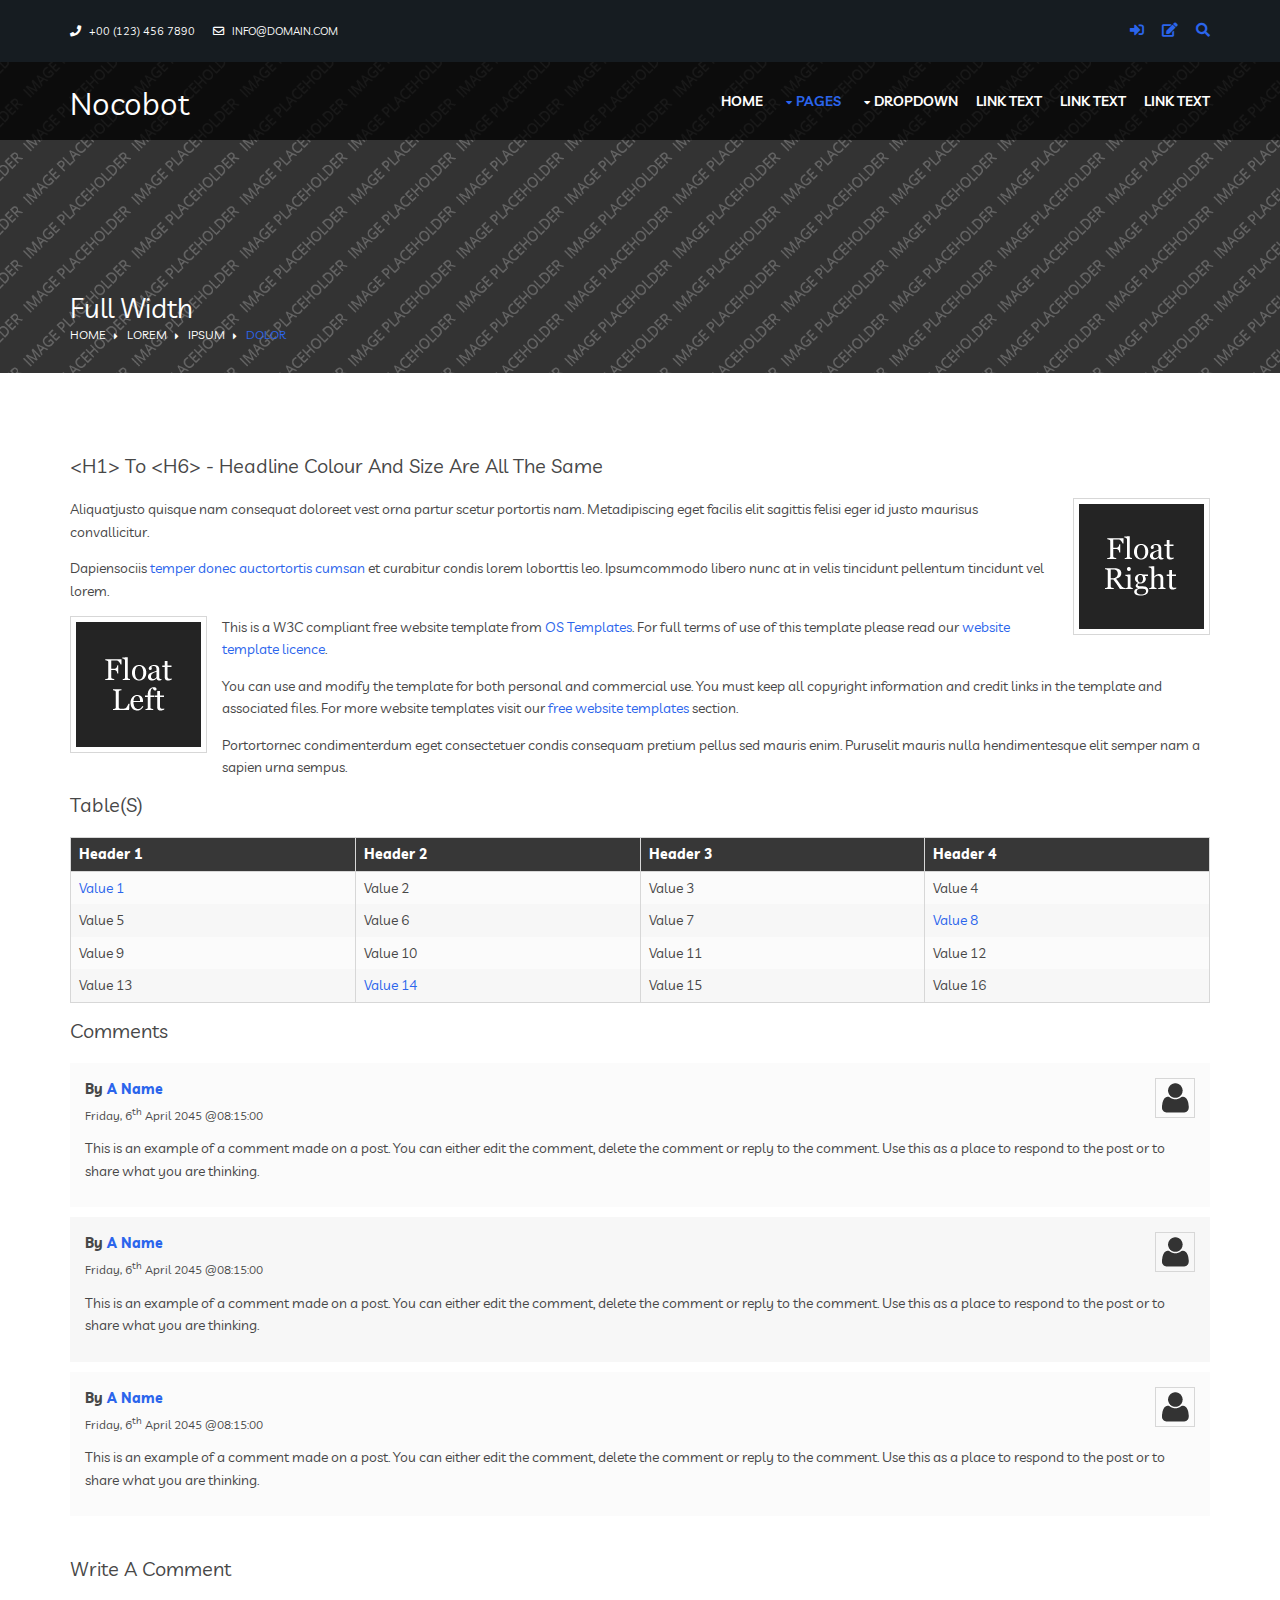
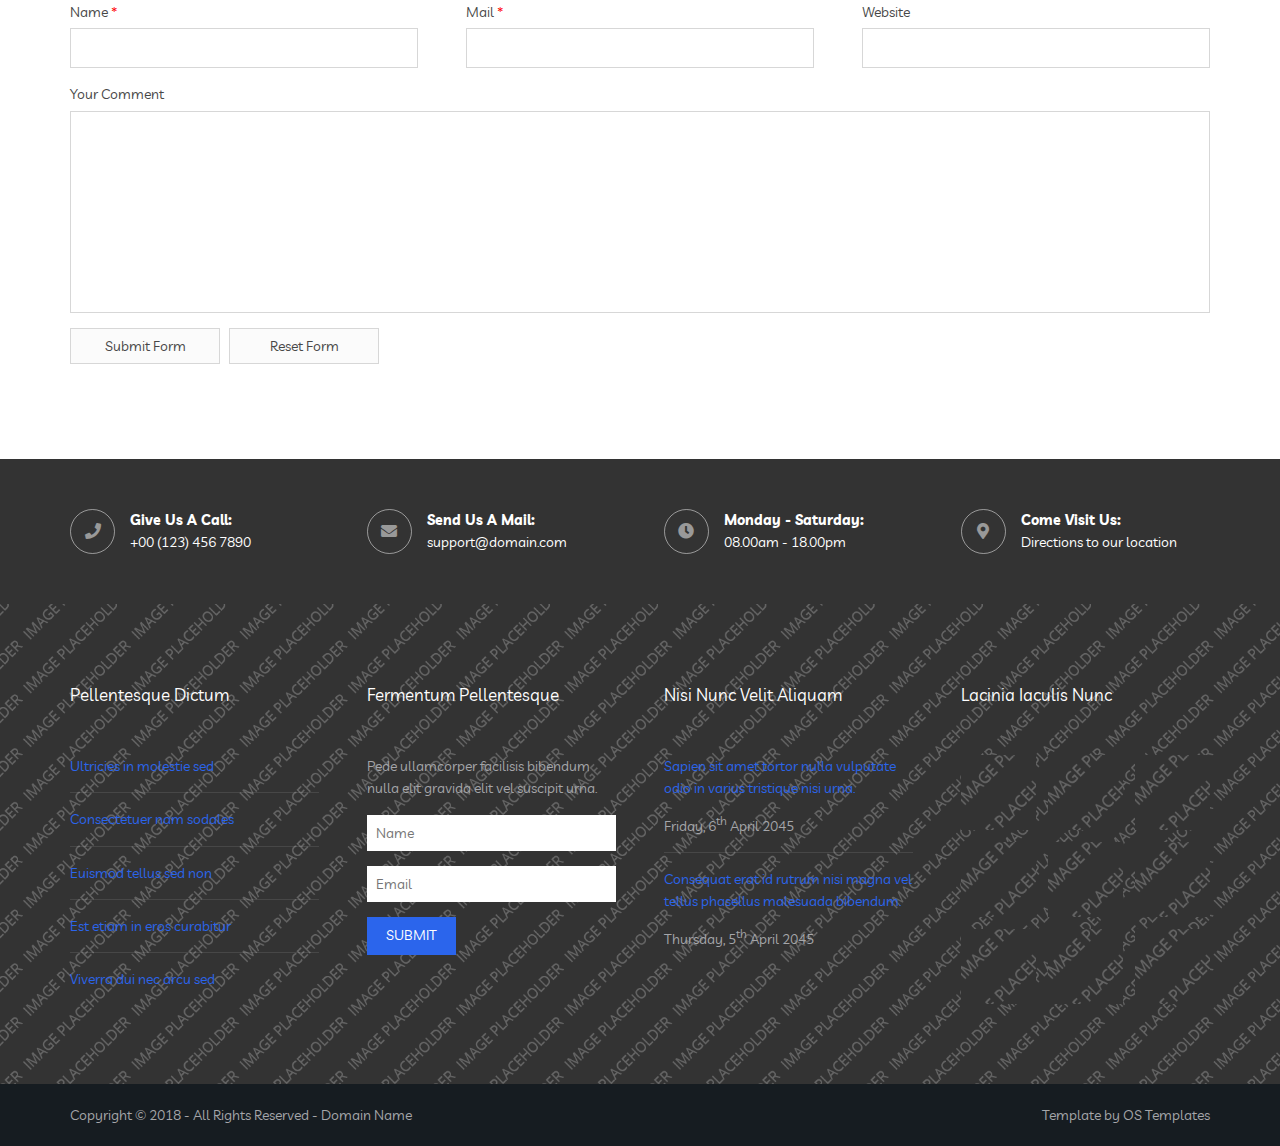
<file: pages/full-width.html>
<!DOCTYPE html>
<!--
Template Name: Nocobot
Author: <a href="https://www.os-templates.com/">OS Templates</a>
Author URI: https://www.os-templates.com/
Copyright: OS-Templates.com
Licence: Free to use under our free template licence terms
Licence URI: https://www.os-templates.com/template-terms
-->
<html lang="">
<!-- To declare your language - read more here: https://www.w3.org/International/questions/qa-html-language-declarations -->
<head>
<title>Nocobot | Pages | Full Width</title>
<meta charset="utf-8">
<meta name="viewport" content="width=device-width, initial-scale=1.0, maximum-scale=1.0, user-scalable=no">
<link href="../layout/styles/layout.css" rel="stylesheet" type="text/css" media="all">
</head>
<body id="top">
<!-- ################################################################################################ -->
<!-- ################################################################################################ -->
<!-- ################################################################################################ -->
<div class="wrapper row0">
  <div id="topbar" class="hoc clear">
    <div class="fl_left"> 
      <!-- ################################################################################################ -->
      <ul class="nospace">
        <li><i class="fas fa-phone rgtspace-5"></i> +00 (123) 456 7890</li>
        <li><i class="far fa-envelope rgtspace-5"></i> info@domain.com</li>
      </ul>
      <!-- ################################################################################################ -->
    </div>
    <div class="fl_right"> 
      <!-- ################################################################################################ -->
      <ul class="nospace">
        <li><a href="#" title="Login"><i class="fas fa-sign-in-alt"></i></a></li>
        <li><a href="#" title="Sign Up"><i class="fas fa-edit"></i></a></li>
        <li id="searchform">
          <div>
            <form action="#" method="post">
              <fieldset>
                <legend>Quick Search:</legend>
                <input type="text" placeholder="Enter search term&hellip;">
                <button type="submit"><i class="fas fa-search"></i></button>
              </fieldset>
            </form>
          </div>
        </li>
      </ul>
      <!-- ################################################################################################ -->
    </div>
  </div>
</div>
<!-- ################################################################################################ -->
<!-- ################################################################################################ -->
<!-- ################################################################################################ -->
<!-- Top Background Image Wrapper -->
<div class="bgded" style="background-image:url('../images/demo/backgrounds/01.png');"> 
  <!-- ################################################################################################ -->
  <div class="wrapper row1">
    <header id="header" class="hoc clear">
      <div id="logo" class="fl_left"> 
        <!-- ################################################################################################ -->
        <h1><a href="../index.html">Nocobot</a></h1>
        <!-- ################################################################################################ -->
      </div>
      <nav id="mainav" class="fl_right"> 
        <!-- ################################################################################################ -->
        <ul class="clear">
          <li><a href="../index.html">Home</a></li>
          <li class="active"><a class="drop" href="#">Pages</a>
            <ul>
              <li><a href="gallery.html">Gallery</a></li>
              <li class="active"><a href="full-width.html">Full Width</a></li>
              <li><a href="sidebar-left.html">Sidebar Left</a></li>
              <li><a href="sidebar-right.html">Sidebar Right</a></li>
              <li><a href="basic-grid.html">Basic Grid</a></li>
              <li><a href="font-icons.html">Font Icons</a></li>
            </ul>
          </li>
          <li><a class="drop" href="#">Dropdown</a>
            <ul>
              <li><a href="#">Level 2</a></li>
              <li><a class="drop" href="#">Level 2 + Drop</a>
                <ul>
                  <li><a href="#">Level 3</a></li>
                  <li><a href="#">Level 3</a></li>
                  <li><a href="#">Level 3</a></li>
                </ul>
              </li>
              <li><a href="#">Level 2</a></li>
            </ul>
          </li>
          <li><a href="#">Link Text</a></li>
          <li><a href="#">Link Text</a></li>
          <li><a href="#">Link Text</a></li>
        </ul>
        <!-- ################################################################################################ -->
      </nav>
    </header>
  </div>
  <!-- ################################################################################################ -->
  <!-- ################################################################################################ -->
  <!-- ################################################################################################ -->
  <div class="overlay">
    <div id="breadcrumb" class="hoc clear"> 
      <!-- ################################################################################################ -->
      <h6 class="heading">Full Width</h6>
      <ul>
        <li><a href="#">Home</a></li>
        <li><a href="#">Lorem</a></li>
        <li><a href="#">Ipsum</a></li>
        <li><a href="#">Dolor</a></li>
      </ul>
      <!-- ################################################################################################ -->
    </div>
  </div>
  <!-- ################################################################################################ -->
</div>
<!-- End Top Background Image Wrapper -->
<!-- ################################################################################################ -->
<!-- ################################################################################################ -->
<!-- ################################################################################################ -->
<div class="wrapper row3">
  <main class="hoc container clear"> 
    <!-- main body -->
    <!-- ################################################################################################ -->
    <div class="content"> 
      <!-- ################################################################################################ -->
      <h1>&lt;h1&gt; to &lt;h6&gt; - Headline Colour and Size Are All The Same</h1>
      <img class="imgr borderedbox inspace-5" src="../images/demo/imgr.gif" alt="">
      <p>Aliquatjusto quisque nam consequat doloreet vest orna partur scetur portortis nam. Metadipiscing eget facilis elit sagittis felisi eger id justo maurisus convallicitur.</p>
      <p>Dapiensociis <a href="#">temper donec auctortortis cumsan</a> et curabitur condis lorem loborttis leo. Ipsumcommodo libero nunc at in velis tincidunt pellentum tincidunt vel lorem.</p>
      <img class="imgl borderedbox inspace-5" src="../images/demo/imgl.gif" alt="">
      <p>This is a W3C compliant free website template from <a href="https://www.os-templates.com/" title="Free Website Templates">OS Templates</a>. For full terms of use of this template please read our <a href="https://www.os-templates.com/template-terms">website template licence</a>.</p>
      <p>You can use and modify the template for both personal and commercial use. You must keep all copyright information and credit links in the template and associated files. For more website templates visit our <a href="https://www.os-templates.com/">free website templates</a> section.</p>
      <p>Portortornec condimenterdum eget consectetuer condis consequam pretium pellus sed mauris enim. Puruselit mauris nulla hendimentesque elit semper nam a sapien urna sempus.</p>
      <h1>Table(s)</h1>
      <div class="scrollable">
        <table>
          <thead>
            <tr>
              <th>Header 1</th>
              <th>Header 2</th>
              <th>Header 3</th>
              <th>Header 4</th>
            </tr>
          </thead>
          <tbody>
            <tr>
              <td><a href="#">Value 1</a></td>
              <td>Value 2</td>
              <td>Value 3</td>
              <td>Value 4</td>
            </tr>
            <tr>
              <td>Value 5</td>
              <td>Value 6</td>
              <td>Value 7</td>
              <td><a href="#">Value 8</a></td>
            </tr>
            <tr>
              <td>Value 9</td>
              <td>Value 10</td>
              <td>Value 11</td>
              <td>Value 12</td>
            </tr>
            <tr>
              <td>Value 13</td>
              <td><a href="#">Value 14</a></td>
              <td>Value 15</td>
              <td>Value 16</td>
            </tr>
          </tbody>
        </table>
      </div>
      <div id="comments">
        <h2>Comments</h2>
        <ul>
          <li>
            <article>
              <header>
                <figure class="avatar"><img src="../images/demo/avatar.png" alt=""></figure>
                <address>
                By <a href="#">A Name</a>
                </address>
                <time datetime="2045-04-06T08:15+00:00">Friday, 6<sup>th</sup> April 2045 @08:15:00</time>
              </header>
              <div class="comcont">
                <p>This is an example of a comment made on a post. You can either edit the comment, delete the comment or reply to the comment. Use this as a place to respond to the post or to share what you are thinking.</p>
              </div>
            </article>
          </li>
          <li>
            <article>
              <header>
                <figure class="avatar"><img src="../images/demo/avatar.png" alt=""></figure>
                <address>
                By <a href="#">A Name</a>
                </address>
                <time datetime="2045-04-06T08:15+00:00">Friday, 6<sup>th</sup> April 2045 @08:15:00</time>
              </header>
              <div class="comcont">
                <p>This is an example of a comment made on a post. You can either edit the comment, delete the comment or reply to the comment. Use this as a place to respond to the post or to share what you are thinking.</p>
              </div>
            </article>
          </li>
          <li>
            <article>
              <header>
                <figure class="avatar"><img src="../images/demo/avatar.png" alt=""></figure>
                <address>
                By <a href="#">A Name</a>
                </address>
                <time datetime="2045-04-06T08:15+00:00">Friday, 6<sup>th</sup> April 2045 @08:15:00</time>
              </header>
              <div class="comcont">
                <p>This is an example of a comment made on a post. You can either edit the comment, delete the comment or reply to the comment. Use this as a place to respond to the post or to share what you are thinking.</p>
              </div>
            </article>
          </li>
        </ul>
        <h2>Write A Comment</h2>
        <form action="#" method="post">
          <div class="one_third first">
            <label for="name">Name <span>*</span></label>
            <input type="text" name="name" id="name" value="" size="22" required>
          </div>
          <div class="one_third">
            <label for="email">Mail <span>*</span></label>
            <input type="email" name="email" id="email" value="" size="22" required>
          </div>
          <div class="one_third">
            <label for="url">Website</label>
            <input type="url" name="url" id="url" value="" size="22">
          </div>
          <div class="block clear">
            <label for="comment">Your Comment</label>
            <textarea name="comment" id="comment" cols="25" rows="10"></textarea>
          </div>
          <div>
            <input type="submit" name="submit" value="Submit Form">
            &nbsp;
            <input type="reset" name="reset" value="Reset Form">
          </div>
        </form>
      </div>
      <!-- ################################################################################################ -->
    </div>
    <!-- ################################################################################################ -->
    <!-- / main body -->
    <div class="clear"></div>
  </main>
</div>
<!-- ################################################################################################ -->
<!-- ################################################################################################ -->
<!-- ################################################################################################ -->
<div class="wrapper coloured">
  <section id="ctdetails" class="hoc clear"> 
    <!-- ################################################################################################ -->
    <ul class="nospace clear">
      <li class="one_quarter first">
        <div class="block clear"><a href="#"><i class="fas fa-phone"></i></a> <span><strong>Give us a call:</strong> +00 (123) 456 7890</span></div>
      </li>
      <li class="one_quarter">
        <div class="block clear"><a href="#"><i class="fas fa-envelope"></i></a> <span><strong>Send us a mail:</strong> support@domain.com</span></div>
      </li>
      <li class="one_quarter">
        <div class="block clear"><a href="#"><i class="fas fa-clock"></i></a> <span><strong> Monday - Saturday:</strong> 08.00am - 18.00pm</span></div>
      </li>
      <li class="one_quarter">
        <div class="block clear"><a href="#"><i class="fas fa-map-marker-alt"></i></a> <span><strong>Come visit us:</strong> Directions to <a href="#">our location</a></span></div>
      </li>
    </ul>
    <!-- ################################################################################################ -->
  </section>
</div>
<!-- ################################################################################################ -->
<!-- ################################################################################################ -->
<!-- ################################################################################################ -->
<div class="bgded overlay row4" style="background-image:url('../images/demo/backgrounds/01.png');">
  <footer id="footer" class="hoc clear"> 
    <!-- ################################################################################################ -->
    <div class="one_quarter first">
      <h6 class="heading">Pellentesque dictum</h6>
      <ul class="nospace linklist">
        <li><a href="#">Ultricies in molestie sed</a></li>
        <li><a href="#">Consectetuer nam sodales</a></li>
        <li><a href="#">Euismod tellus sed non</a></li>
        <li><a href="#">Est etiam in eros curabitur</a></li>
        <li><a href="#">Viverra dui nec arcu sed</a></li>
      </ul>
    </div>
    <div class="one_quarter">
      <h6 class="heading">Fermentum pellentesque</h6>
      <p class="nospace btmspace-15">Pede ullamcorper facilisis bibendum nulla elit gravida elit vel suscipit urna.</p>
      <form action="#" method="post">
        <fieldset>
          <legend>Newsletter:</legend>
          <input class="btmspace-15" type="text" value="" placeholder="Name">
          <input class="btmspace-15" type="text" value="" placeholder="Email">
          <button type="submit" value="submit">Submit</button>
        </fieldset>
      </form>
    </div>
    <div class="one_quarter">
      <h6 class="heading">Nisi nunc velit aliquam</h6>
      <ul class="nospace linklist">
        <li>
          <article>
            <p class="nospace btmspace-10"><a href="#">Sapien sit amet tortor nulla vulputate odio in varius tristique nisi urna.</a></p>
            <time class="block font-xs" datetime="2045-04-06">Friday, 6<sup>th</sup> April 2045</time>
          </article>
        </li>
        <li>
          <article>
            <p class="nospace btmspace-10"><a href="#">Consequat erat id rutrum nisi magna vel tellus phasellus malesuada bibendum.</a></p>
            <time class="block font-xs" datetime="2045-04-05">Thursday, 5<sup>th</sup> April 2045</time>
          </article>
        </li>
      </ul>
    </div>
    <div class="one_quarter">
      <h6 class="heading">Lacinia iaculis nunc</h6>
      <ul class="nospace clear latestimg">
        <li><a class="imgover" href="#"><img src="../images/demo/100x100.png" alt=""></a></li>
        <li><a class="imgover" href="#"><img src="../images/demo/100x100.png" alt=""></a></li>
        <li><a class="imgover" href="#"><img src="../images/demo/100x100.png" alt=""></a></li>
        <li><a class="imgover" href="#"><img src="../images/demo/100x100.png" alt=""></a></li>
        <li><a class="imgover" href="#"><img src="../images/demo/100x100.png" alt=""></a></li>
        <li><a class="imgover" href="#"><img src="../images/demo/100x100.png" alt=""></a></li>
        <li><a class="imgover" href="#"><img src="../images/demo/100x100.png" alt=""></a></li>
        <li><a class="imgover" href="#"><img src="../images/demo/100x100.png" alt=""></a></li>
        <li><a class="imgover" href="#"><img src="../images/demo/100x100.png" alt=""></a></li>
      </ul>
    </div>
    <!-- ################################################################################################ -->
  </footer>
</div>
<!-- ################################################################################################ -->
<!-- ################################################################################################ -->
<!-- ################################################################################################ -->
<div class="wrapper row5">
  <div id="copyright" class="hoc clear"> 
    <!-- ################################################################################################ -->
    <p class="fl_left">Copyright &copy; 2018 - All Rights Reserved - <a href="#">Domain Name</a></p>
    <p class="fl_right">Template by <a target="_blank" href="https://www.os-templates.com/" title="Free Website Templates">OS Templates</a></p>
    <!-- ################################################################################################ -->
  </div>
</div>
<!-- ################################################################################################ -->
<!-- ################################################################################################ -->
<!-- ################################################################################################ -->
<a id="backtotop" href="#top"><i class="fas fa-chevron-up"></i></a>
<!-- JAVASCRIPTS -->
<script src="../layout/scripts/jquery.min.js"></script>
<script src="../layout/scripts/jquery.backtotop.js"></script>
<script src="../layout/scripts/jquery.mobilemenu.js"></script>
</body>
</html>
</file>
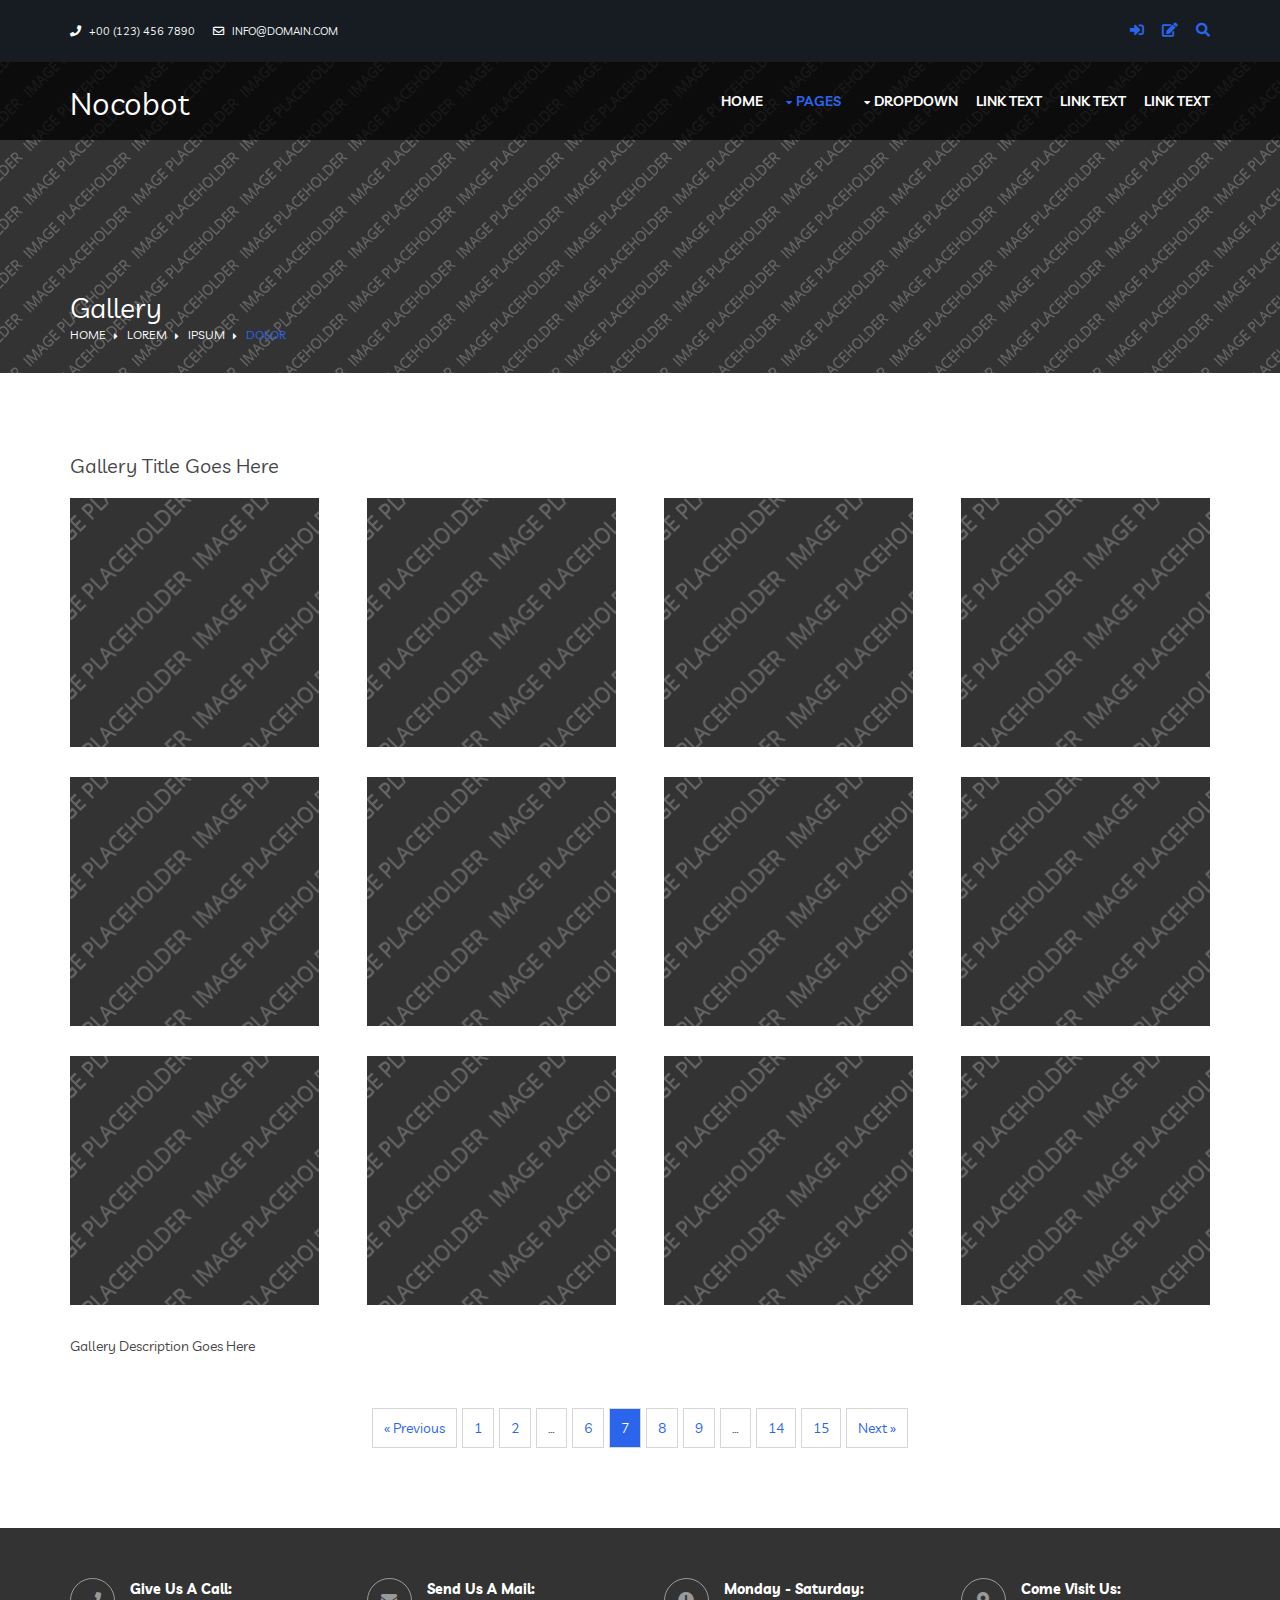
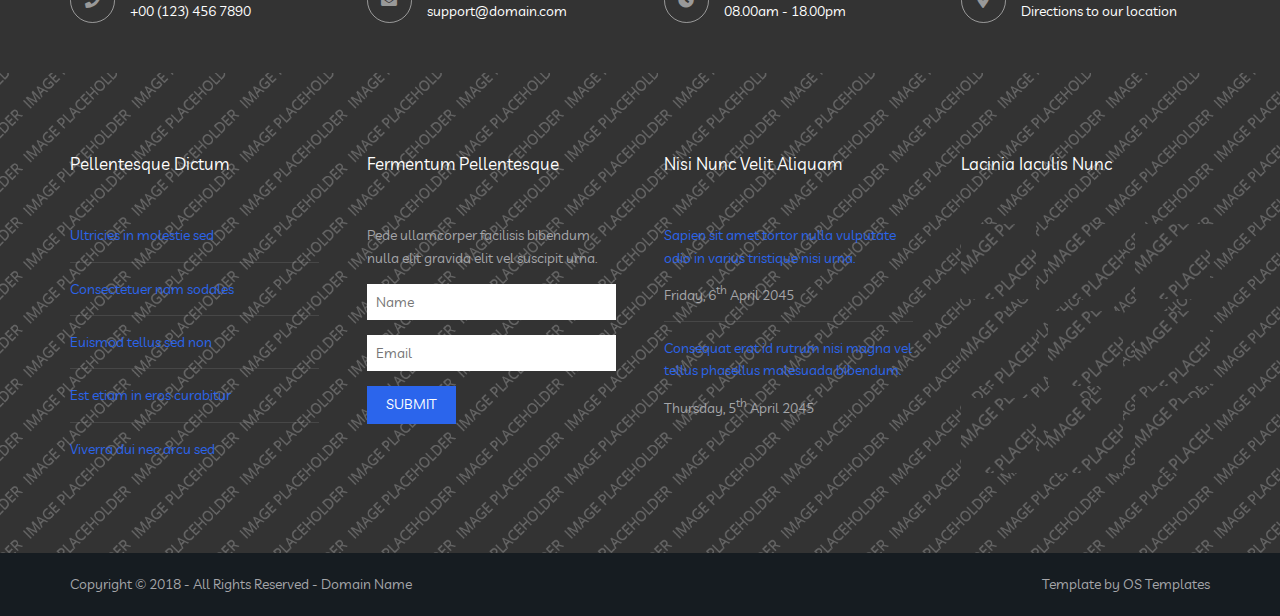
<file: pages/gallery.html>
<!DOCTYPE html>
<!--
Template Name: Nocobot
Author: <a href="https://www.os-templates.com/">OS Templates</a>
Author URI: https://www.os-templates.com/
Copyright: OS-Templates.com
Licence: Free to use under our free template licence terms
Licence URI: https://www.os-templates.com/template-terms
-->
<html lang="">
<!-- To declare your language - read more here: https://www.w3.org/International/questions/qa-html-language-declarations -->
<head>
<title>Nocobot | Pages | Gallery</title>
<meta charset="utf-8">
<meta name="viewport" content="width=device-width, initial-scale=1.0, maximum-scale=1.0, user-scalable=no">
<link href="../layout/styles/layout.css" rel="stylesheet" type="text/css" media="all">
</head>
<body id="top">
<!-- ################################################################################################ -->
<!-- ################################################################################################ -->
<!-- ################################################################################################ -->
<div class="wrapper row0">
  <div id="topbar" class="hoc clear">
    <div class="fl_left"> 
      <!-- ################################################################################################ -->
      <ul class="nospace">
        <li><i class="fas fa-phone rgtspace-5"></i> +00 (123) 456 7890</li>
        <li><i class="far fa-envelope rgtspace-5"></i> info@domain.com</li>
      </ul>
      <!-- ################################################################################################ -->
    </div>
    <div class="fl_right"> 
      <!-- ################################################################################################ -->
      <ul class="nospace">
        <li><a href="#" title="Login"><i class="fas fa-sign-in-alt"></i></a></li>
        <li><a href="#" title="Sign Up"><i class="fas fa-edit"></i></a></li>
        <li id="searchform">
          <div>
            <form action="#" method="post">
              <fieldset>
                <legend>Quick Search:</legend>
                <input type="text" placeholder="Enter search term&hellip;">
                <button type="submit"><i class="fas fa-search"></i></button>
              </fieldset>
            </form>
          </div>
        </li>
      </ul>
      <!-- ################################################################################################ -->
    </div>
  </div>
</div>
<!-- ################################################################################################ -->
<!-- ################################################################################################ -->
<!-- ################################################################################################ -->
<!-- Top Background Image Wrapper -->
<div class="bgded" style="background-image:url('../images/demo/backgrounds/01.png');"> 
  <!-- ################################################################################################ -->
  <div class="wrapper row1">
    <header id="header" class="hoc clear">
      <div id="logo" class="fl_left"> 
        <!-- ################################################################################################ -->
        <h1><a href="../index.html">Nocobot</a></h1>
        <!-- ################################################################################################ -->
      </div>
      <nav id="mainav" class="fl_right"> 
        <!-- ################################################################################################ -->
        <ul class="clear">
          <li><a href="../index.html">Home</a></li>
          <li class="active"><a class="drop" href="#">Pages</a>
            <ul>
              <li class="active"><a href="gallery.html">Gallery</a></li>
              <li><a href="full-width.html">Full Width</a></li>
              <li><a href="sidebar-left.html">Sidebar Left</a></li>
              <li><a href="sidebar-right.html">Sidebar Right</a></li>
              <li><a href="basic-grid.html">Basic Grid</a></li>
              <li><a href="font-icons.html">Font Icons</a></li>
            </ul>
          </li>
          <li><a class="drop" href="#">Dropdown</a>
            <ul>
              <li><a href="#">Level 2</a></li>
              <li><a class="drop" href="#">Level 2 + Drop</a>
                <ul>
                  <li><a href="#">Level 3</a></li>
                  <li><a href="#">Level 3</a></li>
                  <li><a href="#">Level 3</a></li>
                </ul>
              </li>
              <li><a href="#">Level 2</a></li>
            </ul>
          </li>
          <li><a href="#">Link Text</a></li>
          <li><a href="#">Link Text</a></li>
          <li><a href="#">Link Text</a></li>
        </ul>
        <!-- ################################################################################################ -->
      </nav>
    </header>
  </div>
  <!-- ################################################################################################ -->
  <!-- ################################################################################################ -->
  <!-- ################################################################################################ -->
  <div class="overlay">
    <div id="breadcrumb" class="hoc clear"> 
      <!-- ################################################################################################ -->
      <h6 class="heading">Gallery</h6>
      <ul>
        <li><a href="#">Home</a></li>
        <li><a href="#">Lorem</a></li>
        <li><a href="#">Ipsum</a></li>
        <li><a href="#">Dolor</a></li>
      </ul>
      <!-- ################################################################################################ -->
    </div>
  </div>
  <!-- ################################################################################################ -->
</div>
<!-- End Top Background Image Wrapper -->
<!-- ################################################################################################ -->
<!-- ################################################################################################ -->
<!-- ################################################################################################ -->
<div class="wrapper row3">
  <main class="hoc container clear"> 
    <!-- main body -->
    <!-- ################################################################################################ -->
    <div class="content"> 
      <!-- ################################################################################################ -->
      <div id="gallery">
        <figure>
          <header class="heading">Gallery Title Goes Here</header>
          <ul class="nospace clear">
            <li class="one_quarter first"><a href="#"><img src="../images/demo/gallery/01.png" alt=""></a></li>
            <li class="one_quarter"><a href="#"><img src="../images/demo/gallery/01.png" alt=""></a></li>
            <li class="one_quarter"><a href="#"><img src="../images/demo/gallery/01.png" alt=""></a></li>
            <li class="one_quarter"><a href="#"><img src="../images/demo/gallery/01.png" alt=""></a></li>
            <li class="one_quarter first"><a href="#"><img src="../images/demo/gallery/01.png" alt=""></a></li>
            <li class="one_quarter"><a href="#"><img src="../images/demo/gallery/01.png" alt=""></a></li>
            <li class="one_quarter"><a href="#"><img src="../images/demo/gallery/01.png" alt=""></a></li>
            <li class="one_quarter"><a href="#"><img src="../images/demo/gallery/01.png" alt=""></a></li>
            <li class="one_quarter first"><a href="#"><img src="../images/demo/gallery/01.png" alt=""></a></li>
            <li class="one_quarter"><a href="#"><img src="../images/demo/gallery/01.png" alt=""></a></li>
            <li class="one_quarter"><a href="#"><img src="../images/demo/gallery/01.png" alt=""></a></li>
            <li class="one_quarter"><a href="#"><img src="../images/demo/gallery/01.png" alt=""></a></li>
          </ul>
          <figcaption>Gallery Description Goes Here</figcaption>
        </figure>
      </div>
      <!-- ################################################################################################ -->
      <!-- ################################################################################################ -->
      <nav class="pagination">
        <ul>
          <li><a href="#">&laquo; Previous</a></li>
          <li><a href="#">1</a></li>
          <li><a href="#">2</a></li>
          <li><strong>&hellip;</strong></li>
          <li><a href="#">6</a></li>
          <li class="current"><strong>7</strong></li>
          <li><a href="#">8</a></li>
          <li><a href="#">9</a></li>
          <li><strong>&hellip;</strong></li>
          <li><a href="#">14</a></li>
          <li><a href="#">15</a></li>
          <li><a href="#">Next &raquo;</a></li>
        </ul>
      </nav>
      <!-- ################################################################################################ -->
    </div>
    <!-- ################################################################################################ -->
    <!-- / main body -->
    <div class="clear"></div>
  </main>
</div>
<!-- ################################################################################################ -->
<!-- ################################################################################################ -->
<!-- ################################################################################################ -->
<div class="wrapper coloured">
  <section id="ctdetails" class="hoc clear"> 
    <!-- ################################################################################################ -->
    <ul class="nospace clear">
      <li class="one_quarter first">
        <div class="block clear"><a href="#"><i class="fas fa-phone"></i></a> <span><strong>Give us a call:</strong> +00 (123) 456 7890</span></div>
      </li>
      <li class="one_quarter">
        <div class="block clear"><a href="#"><i class="fas fa-envelope"></i></a> <span><strong>Send us a mail:</strong> support@domain.com</span></div>
      </li>
      <li class="one_quarter">
        <div class="block clear"><a href="#"><i class="fas fa-clock"></i></a> <span><strong> Monday - Saturday:</strong> 08.00am - 18.00pm</span></div>
      </li>
      <li class="one_quarter">
        <div class="block clear"><a href="#"><i class="fas fa-map-marker-alt"></i></a> <span><strong>Come visit us:</strong> Directions to <a href="#">our location</a></span></div>
      </li>
    </ul>
    <!-- ################################################################################################ -->
  </section>
</div>
<!-- ################################################################################################ -->
<!-- ################################################################################################ -->
<!-- ################################################################################################ -->
<div class="bgded overlay row4" style="background-image:url('../images/demo/backgrounds/01.png');">
  <footer id="footer" class="hoc clear"> 
    <!-- ################################################################################################ -->
    <div class="one_quarter first">
      <h6 class="heading">Pellentesque dictum</h6>
      <ul class="nospace linklist">
        <li><a href="#">Ultricies in molestie sed</a></li>
        <li><a href="#">Consectetuer nam sodales</a></li>
        <li><a href="#">Euismod tellus sed non</a></li>
        <li><a href="#">Est etiam in eros curabitur</a></li>
        <li><a href="#">Viverra dui nec arcu sed</a></li>
      </ul>
    </div>
    <div class="one_quarter">
      <h6 class="heading">Fermentum pellentesque</h6>
      <p class="nospace btmspace-15">Pede ullamcorper facilisis bibendum nulla elit gravida elit vel suscipit urna.</p>
      <form action="#" method="post">
        <fieldset>
          <legend>Newsletter:</legend>
          <input class="btmspace-15" type="text" value="" placeholder="Name">
          <input class="btmspace-15" type="text" value="" placeholder="Email">
          <button type="submit" value="submit">Submit</button>
        </fieldset>
      </form>
    </div>
    <div class="one_quarter">
      <h6 class="heading">Nisi nunc velit aliquam</h6>
      <ul class="nospace linklist">
        <li>
          <article>
            <p class="nospace btmspace-10"><a href="#">Sapien sit amet tortor nulla vulputate odio in varius tristique nisi urna.</a></p>
            <time class="block font-xs" datetime="2045-04-06">Friday, 6<sup>th</sup> April 2045</time>
          </article>
        </li>
        <li>
          <article>
            <p class="nospace btmspace-10"><a href="#">Consequat erat id rutrum nisi magna vel tellus phasellus malesuada bibendum.</a></p>
            <time class="block font-xs" datetime="2045-04-05">Thursday, 5<sup>th</sup> April 2045</time>
          </article>
        </li>
      </ul>
    </div>
    <div class="one_quarter">
      <h6 class="heading">Lacinia iaculis nunc</h6>
      <ul class="nospace clear latestimg">
        <li><a class="imgover" href="#"><img src="../images/demo/100x100.png" alt=""></a></li>
        <li><a class="imgover" href="#"><img src="../images/demo/100x100.png" alt=""></a></li>
        <li><a class="imgover" href="#"><img src="../images/demo/100x100.png" alt=""></a></li>
        <li><a class="imgover" href="#"><img src="../images/demo/100x100.png" alt=""></a></li>
        <li><a class="imgover" href="#"><img src="../images/demo/100x100.png" alt=""></a></li>
        <li><a class="imgover" href="#"><img src="../images/demo/100x100.png" alt=""></a></li>
        <li><a class="imgover" href="#"><img src="../images/demo/100x100.png" alt=""></a></li>
        <li><a class="imgover" href="#"><img src="../images/demo/100x100.png" alt=""></a></li>
        <li><a class="imgover" href="#"><img src="../images/demo/100x100.png" alt=""></a></li>
      </ul>
    </div>
    <!-- ################################################################################################ -->
  </footer>
</div>
<!-- ################################################################################################ -->
<!-- ################################################################################################ -->
<!-- ################################################################################################ -->
<div class="wrapper row5">
  <div id="copyright" class="hoc clear"> 
    <!-- ################################################################################################ -->
    <p class="fl_left">Copyright &copy; 2018 - All Rights Reserved - <a href="#">Domain Name</a></p>
    <p class="fl_right">Template by <a target="_blank" href="https://www.os-templates.com/" title="Free Website Templates">OS Templates</a></p>
    <!-- ################################################################################################ -->
  </div>
</div>
<!-- ################################################################################################ -->
<!-- ################################################################################################ -->
<!-- ################################################################################################ -->
<a id="backtotop" href="#top"><i class="fas fa-chevron-up"></i></a>
<!-- JAVASCRIPTS -->
<script src="../layout/scripts/jquery.min.js"></script>
<script src="../layout/scripts/jquery.backtotop.js"></script>
<script src="../layout/scripts/jquery.mobilemenu.js"></script>
</body>
</html>
</file>
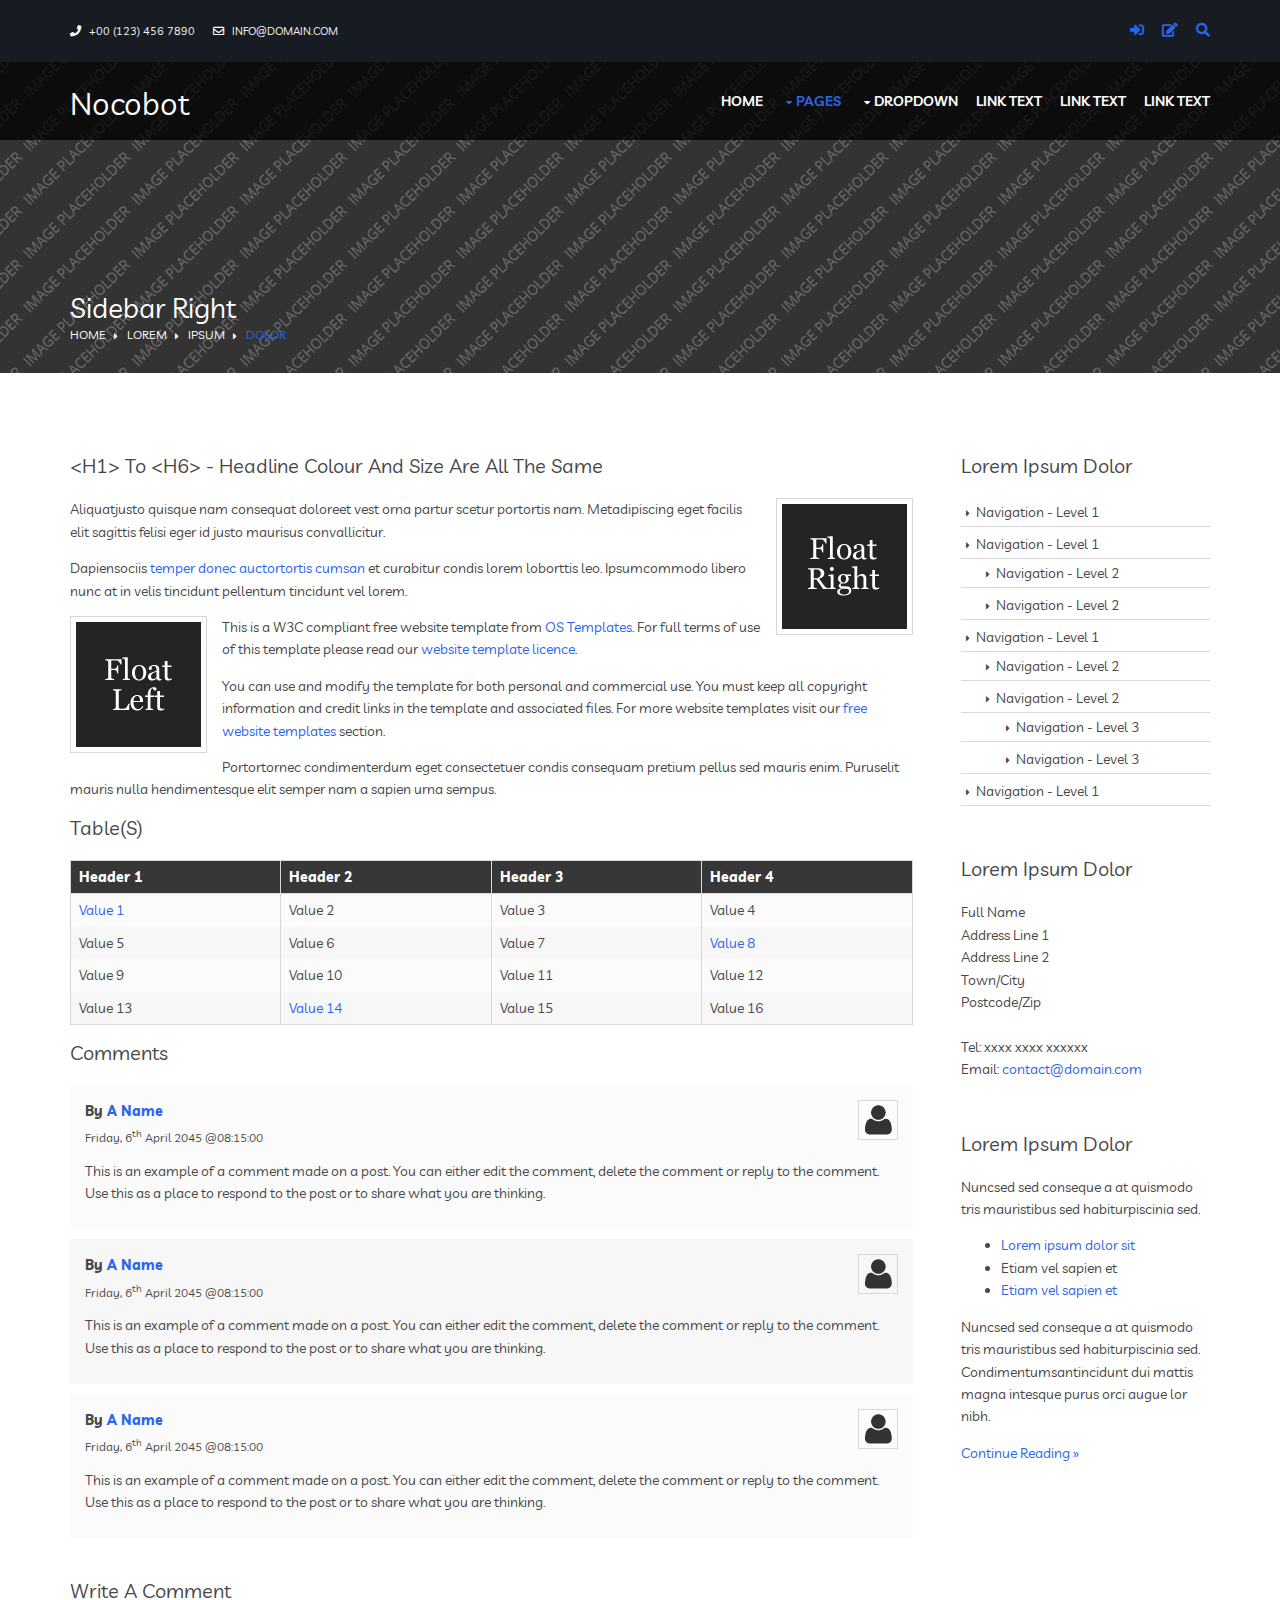
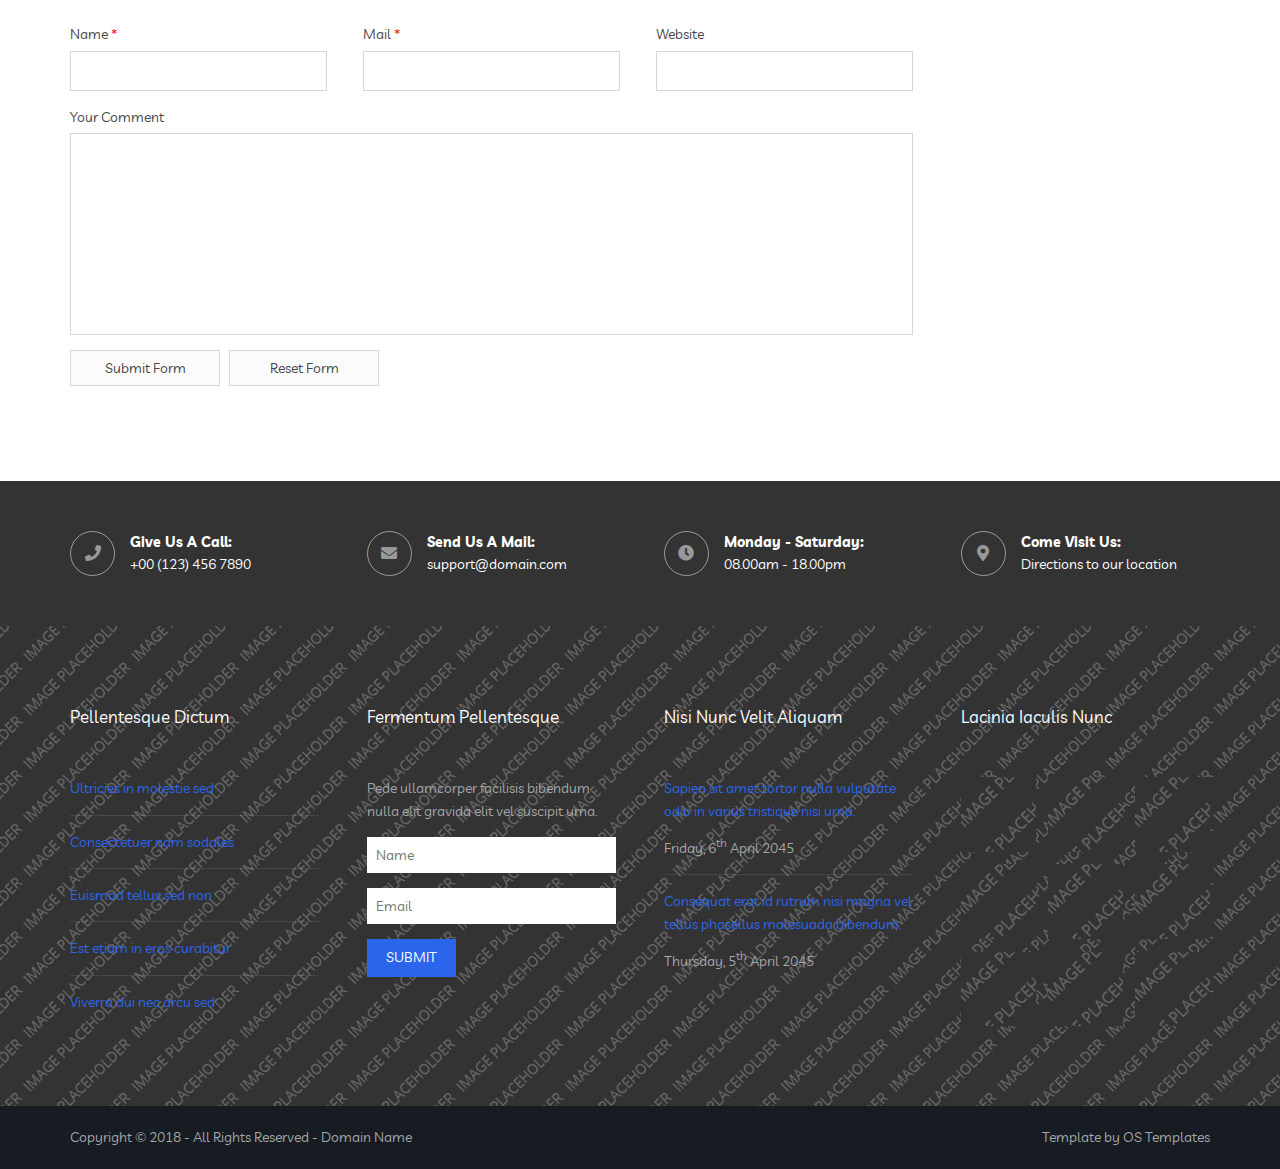
<file: pages/sidebar-right.html>
<!DOCTYPE html>
<!--
Template Name: Nocobot
Author: <a href="https://www.os-templates.com/">OS Templates</a>
Author URI: https://www.os-templates.com/
Copyright: OS-Templates.com
Licence: Free to use under our free template licence terms
Licence URI: https://www.os-templates.com/template-terms
-->
<html lang="">
<!-- To declare your language - read more here: https://www.w3.org/International/questions/qa-html-language-declarations -->
<head>
<title>Nocobot | Pages | Sidebar Right</title>
<meta charset="utf-8">
<meta name="viewport" content="width=device-width, initial-scale=1.0, maximum-scale=1.0, user-scalable=no">
<link href="../layout/styles/layout.css" rel="stylesheet" type="text/css" media="all">
</head>
<body id="top">
<!-- ################################################################################################ -->
<!-- ################################################################################################ -->
<!-- ################################################################################################ -->
<div class="wrapper row0">
  <div id="topbar" class="hoc clear">
    <div class="fl_left"> 
      <!-- ################################################################################################ -->
      <ul class="nospace">
        <li><i class="fas fa-phone rgtspace-5"></i> +00 (123) 456 7890</li>
        <li><i class="far fa-envelope rgtspace-5"></i> info@domain.com</li>
      </ul>
      <!-- ################################################################################################ -->
    </div>
    <div class="fl_right"> 
      <!-- ################################################################################################ -->
      <ul class="nospace">
        <li><a href="#" title="Login"><i class="fas fa-sign-in-alt"></i></a></li>
        <li><a href="#" title="Sign Up"><i class="fas fa-edit"></i></a></li>
        <li id="searchform">
          <div>
            <form action="#" method="post">
              <fieldset>
                <legend>Quick Search:</legend>
                <input type="text" placeholder="Enter search term&hellip;">
                <button type="submit"><i class="fas fa-search"></i></button>
              </fieldset>
            </form>
          </div>
        </li>
      </ul>
      <!-- ################################################################################################ -->
    </div>
  </div>
</div>
<!-- ################################################################################################ -->
<!-- ################################################################################################ -->
<!-- ################################################################################################ -->
<!-- Top Background Image Wrapper -->
<div class="bgded" style="background-image:url('../images/demo/backgrounds/01.png');"> 
  <!-- ################################################################################################ -->
  <div class="wrapper row1">
    <header id="header" class="hoc clear">
      <div id="logo" class="fl_left"> 
        <!-- ################################################################################################ -->
        <h1><a href="../index.html">Nocobot</a></h1>
        <!-- ################################################################################################ -->
      </div>
      <nav id="mainav" class="fl_right"> 
        <!-- ################################################################################################ -->
        <ul class="clear">
          <li><a href="../index.html">Home</a></li>
          <li class="active"><a class="drop" href="#">Pages</a>
            <ul>
              <li><a href="gallery.html">Gallery</a></li>
              <li><a href="full-width.html">Full Width</a></li>
              <li><a href="sidebar-left.html">Sidebar Left</a></li>
              <li class="active"><a href="sidebar-right.html">Sidebar Right</a></li>
              <li><a href="basic-grid.html">Basic Grid</a></li>
              <li><a href="font-icons.html">Font Icons</a></li>
            </ul>
          </li>
          <li><a class="drop" href="#">Dropdown</a>
            <ul>
              <li><a href="#">Level 2</a></li>
              <li><a class="drop" href="#">Level 2 + Drop</a>
                <ul>
                  <li><a href="#">Level 3</a></li>
                  <li><a href="#">Level 3</a></li>
                  <li><a href="#">Level 3</a></li>
                </ul>
              </li>
              <li><a href="#">Level 2</a></li>
            </ul>
          </li>
          <li><a href="#">Link Text</a></li>
          <li><a href="#">Link Text</a></li>
          <li><a href="#">Link Text</a></li>
        </ul>
        <!-- ################################################################################################ -->
      </nav>
    </header>
  </div>
  <!-- ################################################################################################ -->
  <!-- ################################################################################################ -->
  <!-- ################################################################################################ -->
  <div class="overlay">
    <div id="breadcrumb" class="hoc clear"> 
      <!-- ################################################################################################ -->
      <h6 class="heading">Sidebar Right</h6>
      <ul>
        <li><a href="#">Home</a></li>
        <li><a href="#">Lorem</a></li>
        <li><a href="#">Ipsum</a></li>
        <li><a href="#">Dolor</a></li>
      </ul>
      <!-- ################################################################################################ -->
    </div>
  </div>
  <!-- ################################################################################################ -->
</div>
<!-- End Top Background Image Wrapper -->
<!-- ################################################################################################ -->
<!-- ################################################################################################ -->
<!-- ################################################################################################ -->
<div class="wrapper row3">
  <main class="hoc container clear"> 
    <!-- main body -->
    <!-- ################################################################################################ -->
    <div class="content three_quarter first"> 
      <!-- ################################################################################################ -->
      <h1>&lt;h1&gt; to &lt;h6&gt; - Headline Colour and Size Are All The Same</h1>
      <img class="imgr borderedbox inspace-5" src="../images/demo/imgr.gif" alt="">
      <p>Aliquatjusto quisque nam consequat doloreet vest orna partur scetur portortis nam. Metadipiscing eget facilis elit sagittis felisi eger id justo maurisus convallicitur.</p>
      <p>Dapiensociis <a href="#">temper donec auctortortis cumsan</a> et curabitur condis lorem loborttis leo. Ipsumcommodo libero nunc at in velis tincidunt pellentum tincidunt vel lorem.</p>
      <img class="imgl borderedbox inspace-5" src="../images/demo/imgl.gif" alt="">
      <p>This is a W3C compliant free website template from <a href="https://www.os-templates.com/" title="Free Website Templates">OS Templates</a>. For full terms of use of this template please read our <a href="https://www.os-templates.com/template-terms">website template licence</a>.</p>
      <p>You can use and modify the template for both personal and commercial use. You must keep all copyright information and credit links in the template and associated files. For more website templates visit our <a href="https://www.os-templates.com/">free website templates</a> section.</p>
      <p>Portortornec condimenterdum eget consectetuer condis consequam pretium pellus sed mauris enim. Puruselit mauris nulla hendimentesque elit semper nam a sapien urna sempus.</p>
      <h1>Table(s)</h1>
      <div class="scrollable">
        <table>
          <thead>
            <tr>
              <th>Header 1</th>
              <th>Header 2</th>
              <th>Header 3</th>
              <th>Header 4</th>
            </tr>
          </thead>
          <tbody>
            <tr>
              <td><a href="#">Value 1</a></td>
              <td>Value 2</td>
              <td>Value 3</td>
              <td>Value 4</td>
            </tr>
            <tr>
              <td>Value 5</td>
              <td>Value 6</td>
              <td>Value 7</td>
              <td><a href="#">Value 8</a></td>
            </tr>
            <tr>
              <td>Value 9</td>
              <td>Value 10</td>
              <td>Value 11</td>
              <td>Value 12</td>
            </tr>
            <tr>
              <td>Value 13</td>
              <td><a href="#">Value 14</a></td>
              <td>Value 15</td>
              <td>Value 16</td>
            </tr>
          </tbody>
        </table>
      </div>
      <div id="comments">
        <h2>Comments</h2>
        <ul>
          <li>
            <article>
              <header>
                <figure class="avatar"><img src="../images/demo/avatar.png" alt=""></figure>
                <address>
                By <a href="#">A Name</a>
                </address>
                <time datetime="2045-04-06T08:15+00:00">Friday, 6<sup>th</sup> April 2045 @08:15:00</time>
              </header>
              <div class="comcont">
                <p>This is an example of a comment made on a post. You can either edit the comment, delete the comment or reply to the comment. Use this as a place to respond to the post or to share what you are thinking.</p>
              </div>
            </article>
          </li>
          <li>
            <article>
              <header>
                <figure class="avatar"><img src="../images/demo/avatar.png" alt=""></figure>
                <address>
                By <a href="#">A Name</a>
                </address>
                <time datetime="2045-04-06T08:15+00:00">Friday, 6<sup>th</sup> April 2045 @08:15:00</time>
              </header>
              <div class="comcont">
                <p>This is an example of a comment made on a post. You can either edit the comment, delete the comment or reply to the comment. Use this as a place to respond to the post or to share what you are thinking.</p>
              </div>
            </article>
          </li>
          <li>
            <article>
              <header>
                <figure class="avatar"><img src="../images/demo/avatar.png" alt=""></figure>
                <address>
                By <a href="#">A Name</a>
                </address>
                <time datetime="2045-04-06T08:15+00:00">Friday, 6<sup>th</sup> April 2045 @08:15:00</time>
              </header>
              <div class="comcont">
                <p>This is an example of a comment made on a post. You can either edit the comment, delete the comment or reply to the comment. Use this as a place to respond to the post or to share what you are thinking.</p>
              </div>
            </article>
          </li>
        </ul>
        <h2>Write A Comment</h2>
        <form action="#" method="post">
          <div class="one_third first">
            <label for="name">Name <span>*</span></label>
            <input type="text" name="name" id="name" value="" size="22" required>
          </div>
          <div class="one_third">
            <label for="email">Mail <span>*</span></label>
            <input type="email" name="email" id="email" value="" size="22" required>
          </div>
          <div class="one_third">
            <label for="url">Website</label>
            <input type="url" name="url" id="url" value="" size="22">
          </div>
          <div class="block clear">
            <label for="comment">Your Comment</label>
            <textarea name="comment" id="comment" cols="25" rows="10"></textarea>
          </div>
          <div>
            <input type="submit" name="submit" value="Submit Form">
            &nbsp;
            <input type="reset" name="reset" value="Reset Form">
          </div>
        </form>
      </div>
      <!-- ################################################################################################ -->
    </div>
    <!-- ################################################################################################ -->
    <!-- ################################################################################################ -->
    <div class="sidebar one_quarter"> 
      <!-- ################################################################################################ -->
      <h6>Lorem ipsum dolor</h6>
      <nav class="sdb_holder">
        <ul>
          <li><a href="#">Navigation - Level 1</a></li>
          <li><a href="#">Navigation - Level 1</a>
            <ul>
              <li><a href="#">Navigation - Level 2</a></li>
              <li><a href="#">Navigation - Level 2</a></li>
            </ul>
          </li>
          <li><a href="#">Navigation - Level 1</a>
            <ul>
              <li><a href="#">Navigation - Level 2</a></li>
              <li><a href="#">Navigation - Level 2</a>
                <ul>
                  <li><a href="#">Navigation - Level 3</a></li>
                  <li><a href="#">Navigation - Level 3</a></li>
                </ul>
              </li>
            </ul>
          </li>
          <li><a href="#">Navigation - Level 1</a></li>
        </ul>
      </nav>
      <div class="sdb_holder">
        <h6>Lorem ipsum dolor</h6>
        <address>
        Full Name<br>
        Address Line 1<br>
        Address Line 2<br>
        Town/City<br>
        Postcode/Zip<br>
        <br>
        Tel: xxxx xxxx xxxxxx<br>
        Email: <a href="#">contact@domain.com</a>
        </address>
      </div>
      <div class="sdb_holder">
        <article>
          <h6>Lorem ipsum dolor</h6>
          <p>Nuncsed sed conseque a at quismodo tris mauristibus sed habiturpiscinia sed.</p>
          <ul>
            <li><a href="#">Lorem ipsum dolor sit</a></li>
            <li>Etiam vel sapien et</li>
            <li><a href="#">Etiam vel sapien et</a></li>
          </ul>
          <p>Nuncsed sed conseque a at quismodo tris mauristibus sed habiturpiscinia sed. Condimentumsantincidunt dui mattis magna intesque purus orci augue lor nibh.</p>
          <p class="more"><a href="#">Continue Reading &raquo;</a></p>
        </article>
      </div>
      <!-- ################################################################################################ -->
    </div>
    <!-- ################################################################################################ -->
    <!-- / main body -->
    <div class="clear"></div>
  </main>
</div>
<!-- ################################################################################################ -->
<!-- ################################################################################################ -->
<!-- ################################################################################################ -->
<div class="wrapper coloured">
  <section id="ctdetails" class="hoc clear"> 
    <!-- ################################################################################################ -->
    <ul class="nospace clear">
      <li class="one_quarter first">
        <div class="block clear"><a href="#"><i class="fas fa-phone"></i></a> <span><strong>Give us a call:</strong> +00 (123) 456 7890</span></div>
      </li>
      <li class="one_quarter">
        <div class="block clear"><a href="#"><i class="fas fa-envelope"></i></a> <span><strong>Send us a mail:</strong> support@domain.com</span></div>
      </li>
      <li class="one_quarter">
        <div class="block clear"><a href="#"><i class="fas fa-clock"></i></a> <span><strong> Monday - Saturday:</strong> 08.00am - 18.00pm</span></div>
      </li>
      <li class="one_quarter">
        <div class="block clear"><a href="#"><i class="fas fa-map-marker-alt"></i></a> <span><strong>Come visit us:</strong> Directions to <a href="#">our location</a></span></div>
      </li>
    </ul>
    <!-- ################################################################################################ -->
  </section>
</div>
<!-- ################################################################################################ -->
<!-- ################################################################################################ -->
<!-- ################################################################################################ -->
<div class="bgded overlay row4" style="background-image:url('../images/demo/backgrounds/01.png');">
  <footer id="footer" class="hoc clear"> 
    <!-- ################################################################################################ -->
    <div class="one_quarter first">
      <h6 class="heading">Pellentesque dictum</h6>
      <ul class="nospace linklist">
        <li><a href="#">Ultricies in molestie sed</a></li>
        <li><a href="#">Consectetuer nam sodales</a></li>
        <li><a href="#">Euismod tellus sed non</a></li>
        <li><a href="#">Est etiam in eros curabitur</a></li>
        <li><a href="#">Viverra dui nec arcu sed</a></li>
      </ul>
    </div>
    <div class="one_quarter">
      <h6 class="heading">Fermentum pellentesque</h6>
      <p class="nospace btmspace-15">Pede ullamcorper facilisis bibendum nulla elit gravida elit vel suscipit urna.</p>
      <form action="#" method="post">
        <fieldset>
          <legend>Newsletter:</legend>
          <input class="btmspace-15" type="text" value="" placeholder="Name">
          <input class="btmspace-15" type="text" value="" placeholder="Email">
          <button type="submit" value="submit">Submit</button>
        </fieldset>
      </form>
    </div>
    <div class="one_quarter">
      <h6 class="heading">Nisi nunc velit aliquam</h6>
      <ul class="nospace linklist">
        <li>
          <article>
            <p class="nospace btmspace-10"><a href="#">Sapien sit amet tortor nulla vulputate odio in varius tristique nisi urna.</a></p>
            <time class="block font-xs" datetime="2045-04-06">Friday, 6<sup>th</sup> April 2045</time>
          </article>
        </li>
        <li>
          <article>
            <p class="nospace btmspace-10"><a href="#">Consequat erat id rutrum nisi magna vel tellus phasellus malesuada bibendum.</a></p>
            <time class="block font-xs" datetime="2045-04-05">Thursday, 5<sup>th</sup> April 2045</time>
          </article>
        </li>
      </ul>
    </div>
    <div class="one_quarter">
      <h6 class="heading">Lacinia iaculis nunc</h6>
      <ul class="nospace clear latestimg">
        <li><a class="imgover" href="#"><img src="../images/demo/100x100.png" alt=""></a></li>
        <li><a class="imgover" href="#"><img src="../images/demo/100x100.png" alt=""></a></li>
        <li><a class="imgover" href="#"><img src="../images/demo/100x100.png" alt=""></a></li>
        <li><a class="imgover" href="#"><img src="../images/demo/100x100.png" alt=""></a></li>
        <li><a class="imgover" href="#"><img src="../images/demo/100x100.png" alt=""></a></li>
        <li><a class="imgover" href="#"><img src="../images/demo/100x100.png" alt=""></a></li>
        <li><a class="imgover" href="#"><img src="../images/demo/100x100.png" alt=""></a></li>
        <li><a class="imgover" href="#"><img src="../images/demo/100x100.png" alt=""></a></li>
        <li><a class="imgover" href="#"><img src="../images/demo/100x100.png" alt=""></a></li>
      </ul>
    </div>
    <!-- ################################################################################################ -->
  </footer>
</div>
<!-- ################################################################################################ -->
<!-- ################################################################################################ -->
<!-- ################################################################################################ -->
<div class="wrapper row5">
  <div id="copyright" class="hoc clear"> 
    <!-- ################################################################################################ -->
    <p class="fl_left">Copyright &copy; 2018 - All Rights Reserved - <a href="#">Domain Name</a></p>
    <p class="fl_right">Template by <a target="_blank" href="https://www.os-templates.com/" title="Free Website Templates">OS Templates</a></p>
    <!-- ################################################################################################ -->
  </div>
</div>
<!-- ################################################################################################ -->
<!-- ################################################################################################ -->
<!-- ################################################################################################ -->
<a id="backtotop" href="#top"><i class="fas fa-chevron-up"></i></a>
<!-- JAVASCRIPTS -->
<script src="../layout/scripts/jquery.min.js"></script>
<script src="../layout/scripts/jquery.backtotop.js"></script>
<script src="../layout/scripts/jquery.mobilemenu.js"></script>
</body>
</html>
</file>
<file: layout/styles/layout.css>
@charset "utf-8";
/*
Template Name: Nocobot
Author: <a href="https://www.os-templates.com/">OS Templates</a>
Author URI: https://www.os-templates.com/
Copyright: OS-Templates.com
Licence: Free to use under our free template licence terms
Licence URI: https://www.os-templates.com/template-terms
File: Layout CSS
*/

@import url("fontawesome-free/css/fontawesome-all.min.css");
@import url("framework.css");
@import url('https://fonts.googleapis.com/css2?family=Livvic:ital,wght@0,100;0,200;0,300;0,400;0,500;0,600;0,700;0,900;1,100;1,200;1,300;1,400;1,500;1,600;1,700;1,900&display=swap');

/* ROOT VARIABLES
--------------------------------------------------------------------------------------------------------------- */
:root{
	--primary: #2b65ec;
	--primary-overlay: #2b65ec66;
	--primary-underline: #2b65ec;
	--before-bottom-div: #333333;
}

/* Rows
--------------------------------------------------------------------------------------------------------------- */
.row0, .row0 a{}
.row1, .row1 a{}
.row2, .row2 a{}
.row3, .row3 a{}
.row4, .row4 a{}
.row5, .row5 a{}


/* Top Bar
--------------------------------------------------------------------------------------------------------------- */
#topbar{padding:20px 0; font-size:.8rem; text-transform:uppercase;}

#topbar ul li{display:inline-block; margin-right:15px;}
#topbar ul li:last-child{margin-right:0; padding-right:0; border-right:none;}
#topbar i{line-height:normal;}
#topbar > div:nth-of-type(2) i{font-size:1rem;}

/* Search Form */
#topbar #searchform{position:relative; line-height:1; z-index:9999;}
#topbar #searchform::after{display:block; height:18px; line-height:18px; padding:0; font-family:"Font Awesome\ 5 Free"; font-weight:900; font-size:1rem; content:"\f002"/* fa-search */;}
#topbar #searchform:hover::after, #topbar #searchform button{cursor:pointer;}
#topbar #searchform > div{position:absolute; top:18px; right:0; width:280px; visibility:hidden; opacity:0/* Required for transition effect */;}
#topbar #searchform:hover > div{visibility:visible; opacity:1/* Required for transition effect */;}
#topbar #searchform form{display:block; position:relative;}
#topbar #searchform form *{border:none;}
#topbar #searchform input{display:block; width:100%; height:36px; padding:8px 40px 8px 10px; font-size:1rem;}
#topbar #searchform ::placeholder{text-transform:capitalize;}
#topbar #searchform button{display:block; position:absolute; top:3px; right:2px; height:30px; font-size:16px; line-height:1;}


/* Header
--------------------------------------------------------------------------------------------------------------- */
#header{}

#header #logo{margin:22px 0 0 0;}
#header #logo h1{margin:0; padding:0; font-size:2.2rem;}


/* Page Intro
--------------------------------------------------------------------------------------------------------------- */
#pageintro{padding:200px 0 400px;}/* 400px => 200px for #introblocks negative margin */

#pageintro article, #pageintro article p{display:block; max-width:75%; margin:0 auto; text-align:center;}
#pageintro article p{max-width:65%; line-height:2rem; font-weight:400; font-size: 1.15rem;}
#pageintro .heading{margin-bottom:20px; font-size:4rem; font-weight: bold;}
#pageintro footer{margin-top:50px;}


/* Content Area
--------------------------------------------------------------------------------------------------------------- */
.container{padding:80px 0;}

/* Content */
.container .content{}

.sectiontitle{display:block; max-width:55%; margin:0 auto 80px; text-align:center;}
.sectiontitle *{margin:0;}

/* Introblocks - x3 */
#introblocks{display:block; position:relative; margin:-280px 0 0 0; z-index:1; text-align:center;}/* 280px => 200px + container padding */
#introblocks figure{display:block; position:relative; max-width:348px; text-align:center;}
#introblocks figure figcaption{display:block; position:absolute; bottom:0; width:100%; padding:0 20px;}
#introblocks figure figcaption *{margin:0; padding:0;}
#introblocks figure figcaption div{max-height:0; overflow:hidden; transition:max-height .6s cubic-bezier(0, 1, 0, 1) -.1s;}
#introblocks figure:hover figcaption div{max-height:1200px; transition-timing-function:cubic-bezier(0.5, 0, 1, 0); transition-delay:0s;}
#introblocks figure figcaption .heading{padding:20px 0; font-size:1.2rem; font-weight:700; line-height:1;}
#introblocks figure figcaption div p{padding:0 0 20px 0;}

/* Image Group */
.imgroup{}
.imgroup li{margin-bottom:50px;}
.imgroup li:nth-last-child(-n+3){margin-bottom:0;}/* Removes bottom margin from the last three items - margin is restored in the media queries when items stack */
.imgroup li:nth-child(3n+1){margin-left:0; clear:left;}/* Removes the need to add class="first" */

/* Team Members */
.team{}
.team li:last-child{margin-bottom:0;}/* Used when elements stack in small viewports */
.team figure{display:block; text-align:center;}
.team figure *{margin:0; padding:0;}
.team figure a{}
.team figure img{}
.team figure figcaption{padding:20px 10px; line-height:1;}
.team figure strong{display:block; margin-bottom:8px; font-size:1.4rem; font-weight:400;}
.team figure em{display:block; font-style:normal; font-size:.8rem;}

/* Client Logos */
.clients{text-align:center;}
.clients li{margin-bottom:20px;}
.clients li:nth-last-child(-n+4){margin-bottom:0;}/* Removes bottom margin from the last four items - margin is restored in the media queries when items stack */
.clients li:nth-child(4n+1){margin-left:0; clear:left;}/* Removes the need to add class="first" */

/* Testimonials */
#testimonials{text-align:center;}
#testimonials li:last-child{margin-bottom:0;}/* Used when elements stack in smaller viewports */
#testimonials blockquote{max-width:80%; margin:0 auto 30px; padding:20px; line-height:2rem; font-size:1.2rem;}
#testimonials blockquote::before{top:10px; left:10px;}
#testimonials blockquote::after{display:block; position:absolute; bottom:-15px; left:50%; margin-left:-15px; width:0; height:0; content:""; border:15px solid transparent; border-bottom:none;}
#testimonials figure{}
#testimonials figure *{margin:0; line-height:1;}
#testimonials figure img{margin:0 0 15px 0;}
#testimonials figcaption .heading{font-size:1.2rem; font-weight:700;}
#testimonials figcaption em{font-size:.8rem;}

/* Latest - Blog posts etc. */
#latest{}
#latest > li:last-child{margin-bottom:0;}/* Used when elements stack in small viewports */
#latest article{}
#latest article figure{}
#latest article figure img{}
#latest article .meta{display:block; margin:0 0 30px 0; padding:5px 10px;}
#latest article .meta li{display:block; float:left; width:50%; font-size:.8rem;}
#latest article .meta li:last-child{text-align:right;}
#latest article .meta li i{margin-right:5px;}
#latest article .excerpt{position:relative; margin:0 0 30px 0; padding:0 0 0 65px;}
#latest article .excerpt .heading{margin:0 0 15px 0; font-size:1.2rem;}
#latest article .excerpt time{display:block; position:absolute; top:0; left:0; width:54px;}
#latest article .excerpt time *{display:block; margin:0; padding:0; text-align:center; text-transform:uppercase; font-style:normal; line-height:1;}
#latest article .excerpt time strong{padding:12px 0; font-size:18px; border-bottom:1px solid; opacity:.5;}
#latest article .excerpt time em{padding:8px 0;}
#latest article .excerpt p{margin:0; padding:0;}
#latest article footer{text-align:right;}

/* Comments */
#comments ul{margin:0 0 40px 0; padding:0; list-style:none;}
#comments li{margin:0 0 10px 0; padding:15px;}
#comments .avatar{float:right; margin:0 0 10px 10px; padding:3px; border:1px solid;}
#comments address{font-weight:bold;}
#comments time{font-size:smaller;}
#comments .comcont{display:block; margin:0; padding:0;}
#comments .comcont p{margin:10px 5px 10px 0; padding:0;}

#comments form{display:block; width:100%;}
#comments input, #comments textarea{width:100%; padding:10px; border:1px solid;}
#comments textarea{overflow:auto;}
#comments div{margin-bottom:15px;}
#comments input[type="submit"], #comments input[type="reset"]{display:inline-block; width:auto; min-width:150px; margin:0; padding:8px 5px; cursor:pointer;}

/* Sidebar */
.container .sidebar{}

.sidebar .sdb_holder{margin-bottom:50px;}
.sidebar .sdb_holder:last-child{margin-bottom:0;}


/* Contact Details
--------------------------------------------------------------------------------------------------------------- */
#ctdetails{padding:50px 0;}
#ctdetails ul{}
#ctdetails ul li{}
#ctdetails ul li div{position:relative; min-height:45px; padding:0 0 0 60px; line-height:1;}
#ctdetails ul li div i{position:absolute; top:0; left:0; width:45px; height:45px; line-height:43px; font-size:16px; text-align:center; border:1px solid; border-radius:50%;}
#ctdetails ul li div span{display:block; padding:4px 0 0 0;}
#ctdetails ul li div strong{display:block; margin:0 0 8px 0; text-transform:capitalize;}


/* Footer
--------------------------------------------------------------------------------------------------------------- */
#footer{padding:80px 0;}

#footer .heading{margin-bottom:50px; font-size:1.2rem;}

#footer input, #footer button{border:1px solid;}
#footer input{display:block; width:100%; padding:8px;}
#footer button{padding:8px 18px 10px; text-transform:uppercase; font-weight:400; cursor:pointer;}

#footer .linklist li{display:block; margin-bottom:15px; padding:0 0 15px 0; border-bottom:1px solid;}
#footer .linklist li:last-child{margin:0; padding:0; border:none;}
#footer .linklist li::before, #footer .linklist li::after{display:table; content:"";}
#footer .linklist li, #footer .linklist li::after{clear:both;}

#footer .contact{}
#footer .contact.linklist li, #footer .contact.linklist li:last-child{position:relative; padding-left:40px;}
#footer .contact li *{margin:0; padding:0; line-height:1.6;}
#footer .contact li i{display:block; position:absolute; top:0; left:0; width:30px; font-size:16px; text-align:center;}

#footer .latestimg{}
#footer .latestimg > li{display:inline-block; float:left; width:30%; margin:0 0 5% 5%;}
#footer .latestimg > li:nth-last-child(-n+3){margin-bottom:0;}/* Removes bottom margin from the last three items - margin is restored in the media queries when items stack */
#footer .latestimg > li:nth-child(3n+1){margin-left:0; clear:left;}/* Removes the need to add class="first" */
#footer .latestimg > li img{width:100%;}/* Force the image to resize to take the full space - may have to be changed for tablets, depends on personal preference */
#footer .latestimg > li a.imgover{display:block;}


/* Copyright
--------------------------------------------------------------------------------------------------------------- */
#copyright{padding:20px 0;}
#copyright *{margin:0; padding:0;}


/* Transition Fade
This gives a smooth transition to "ALL" elements used in the layout - other than the navigation form used in mobile devices
If you don't want it to fade all elements, you have to list the ones you want to be faded individually
Delete it completely to stop fading
--------------------------------------------------------------------------------------------------------------- */
*, *::before, *::after{transition:all .3s ease-in-out;}
#mainav form *{transition:none !important;}


/* ------------------------------------------------------------------------------------------------------------ */
/* ------------------------------------------------------------------------------------------------------------ */
/* ------------------------------------------------------------------------------------------------------------ */
/* ------------------------------------------------------------------------------------------------------------ */
/* ------------------------------------------------------------------------------------------------------------ */


/* Navigation
--------------------------------------------------------------------------------------------------------------- */
nav ul, nav ol{margin:0; padding:0; list-style:none;}

#mainav, #breadcrumb, .sidebar nav{line-height:normal;}
#mainav .drop::after, #mainav li li .drop::after, #breadcrumb li a::after, .sidebar nav a::after{position:absolute; font-family:"Font Awesome\ 5 Free"; font-weight:900; font-size:10px; line-height:10px;}

/* Top Navigation */
#mainav{}
#mainav ul{text-transform:uppercase;}
#mainav ul ul{position:absolute; width:180px; text-transform:none; z-index:9999;}
#mainav ul ul ul{left:180px; top:0;}
#mainav li{display:inline-block; position:relative; margin:0 15px 0 0; padding:0;}
#mainav li:last-child{margin-right:0;}
#mainav li li{width:100%; margin:0;}
#mainav li a{display:block; padding:30px 0;font-weight: 600;}
#mainav li li a{border:solid; border-width:0 0 1px 0;}
#mainav .drop{padding-left:15px;}
#mainav li li a, #mainav li li .drop{display:block; margin:0; padding:10px 15px;}
#mainav .drop::after, #mainav li li .drop::after{content:"\f0d7";}
#mainav .drop::after{top:35px; left:5px;}
#mainav li li .drop::after{top:15px; left:5px;}
#mainav ul ul{visibility:hidden; opacity:0;}
#mainav ul li:hover > ul{visibility:visible; opacity:1;}

#mainav form{display:none; width:100%; margin:0; padding:0;}
#mainav form select, #mainav form select option{display:block; cursor:pointer; outline:none;}
#mainav form select{width:100%; padding:5px; border:none;}
#mainav form select option{margin:5px; padding:0; border:none;}

/* Breadcrumb */
#breadcrumb{padding:150px 0 30px;}
#breadcrumb ul{margin:0; padding:0; list-style:none; text-transform:uppercase;}
#breadcrumb li{display:inline-block; margin:0 6px 0 0; padding:0;}
#breadcrumb li a{display:block; position:relative; margin:0; padding:0 12px 0 0; font-size:12px;}
#breadcrumb li a::after{top:4px; right:0; content:"\f0da";}
#breadcrumb li:last-child a{margin:0; padding:0;}
#breadcrumb li:last-child a::after{display:none;}
#breadcrumb .heading{margin:0; font-size:2rem;}

/* Sidebar Navigation */
.sidebar nav{display:block; width:100%;}
.sidebar nav li{margin:0 0 3px 0; padding:0;}
.sidebar nav a{display:block; position:relative; margin:0; padding:5px 10px 5px 15px; text-decoration:none; border:solid; border-width:0 0 1px 0;}
.sidebar nav a::after{top:10px; left:5px; content:"\f0da";}
.sidebar nav ul ul a{padding-left:35px;}
.sidebar nav ul ul a::after{left:25px;}
.sidebar nav ul ul ul a{padding-left:55px;}
.sidebar nav ul ul ul a::after{left:45px;}

/* Pagination */
.pagination{display:block; width:100%; text-align:center; clear:both;}
.pagination li{display:inline-block; margin:0 2px 0 0;}
.pagination li:last-child{margin-right:0;}
.pagination a, .pagination strong{display:block; padding:8px 11px; border:1px solid; background-clip:padding-box; font-weight:normal;}

/* Back to Top */
#backtotop{z-index:999; display:inline-block; position:fixed; visibility:hidden; bottom:20px; right:20px; width:36px; height:36px; line-height:36px; font-size:16px; text-align:center; opacity:.2;}
#backtotop i{display:block; width:100%; height:100%; line-height:inherit;}
#backtotop.visible{visibility:visible; opacity:.5;}
#backtotop:hover{opacity:1;}


/* Tables
--------------------------------------------------------------------------------------------------------------- */
table, th, td{border:1px solid; border-collapse:collapse; vertical-align:top;}
table, th{table-layout:auto;}
table{width:100%; margin-bottom:15px;}
th, td{padding:5px 8px;}
td{border-width:0 1px;}


/* Gallery
--------------------------------------------------------------------------------------------------------------- */
#gallery{display:block; width:100%; margin-bottom:50px;}
#gallery figure figcaption{display:block; width:100%; clear:both;}
#gallery li{margin-bottom:30px;}


/* ------------------------------------------------------------------------------------------------------------ */
/* ------------------------------------------------------------------------------------------------------------ */
/* ------------------------------------------------------------------------------------------------------------ */
/* ------------------------------------------------------------------------------------------------------------ */
/* ------------------------------------------------------------------------------------------------------------ */


/* Colours
--------------------------------------------------------------------------------------------------------------- */
body{color:#A5A6AA;font-family: 'Livvic', sans-serif;}
a{color:var(--primary);}
a:active, a:focus{background:transparent !important;}/* IE10 + 11 Bugfix - prevents grey background */
hr, .borderedbox{border-color:#D7D7D7;}
label span{color:#FF0000; background-color:inherit;}
input:focus, textarea:focus, *:required:focus{border-color:var(--primary) !important;}

.overlay{color:#FFFFFF; background-color:inherit;}
.overlay::after{color:inherit;}
.overlay.light{color:#474747;}
.overlay.light::after{background-color:rgba(255,255,255,.7);}

.coloured{color:#FFFFFF; background-color:var(--before-bottom-div);}
.coloured .btn, .coloured .btn.inverse:hover{color:#FFFFFF; background-color:#161C21; border-color:#161C21;}

.btn, .btn.inverse:hover{color:#FFFFFF; background-color:var(--primary); border-color:var(--primary); font-weight: 600;}
.btn:hover, .btn.inverse{color:inherit; background-color: #33333399; border-color:inherit;}

.imgover:hover::before{background-color:var(--primary-overlay);/* var(--primary) */}
.imgover, .imgover:hover::after{color:#FFFFFF;}

.heading.underline::after{background-color:var(--primary-underline);}


/* Rows */
.row0{color:#FFFFFF; background-color:#161C21;}
.row1{color:#FFFFFF; background-color:rgba(0,0,0,.75);}
.row2{color:#474747; background-color:#F4F4F4;}
.row3{color:#474747; background-color:#FFFFFF;}
.row4{color:#A5A6AA; background-color:#000000;}
.row5, .row5 a{color:#A5A6AA; background-color:#161C21;}


/* Top Bar */
#topbar #searchform{color:var(--primary);}
#topbar #searchform:hover{}
#topbar #searchform input{color:#FFFFFF; background:var(--primary-underline);}
#topbar #searchform button{color:#FFFFFF; background:transparent;}


/* Header */
#header #logo h1 a{color:inherit;}


/* Page Intro */
#pageintro{color:#FFFFFF;}


/* Content Area */
#introblocks figure figcaption{color:#FFFFFF; background-color:rgba(0,0,0,.55);}

.imgroup article a{color:inherit;}
.imgroup article:hover a{color:var(--primary);}

.team figure{box-shadow:0px 0px 15px rgba(0,0,0,.1);}
.team figure:hover{color:#FFFFFF; background-color:var(--primary);}

#testimonials blockquote{color:#FFFFFF; background-color:rgba(255,255,255,.5);}
#testimonials blockquote::before{color:rgba(0,0,0,.2);}
#testimonials blockquote::after{border-top-color:rgba(255,255,255,.5);}
#testimonials:hover blockquote{color:#474747; background-color:rgba(255,255,255,1);}
#testimonials:hover blockquote::before{color:rgba(0,0,0,.05);}
#testimonials:hover blockquote::after{border-top-color:rgba(255,255,255,1);}


/* Latest */
#latest article .meta, #latest article .meta *{color:#FFFFFF; background-color:#161C21;}
#latest article .excerpt time{color:#474747; background-color:#F3F3F3;}
#latest article .excerpt time strong{border-color:rgba(0,0,0,.2);}


/* Contact Details */
#ctdetails ul li div a{color:#FFFFFF;}
#ctdetails ul li div a i{color:rgba(255,255,255,.5); border-color:rgba(255,255,255,.5);}
#ctdetails ul li div:hover a i{color:inherit; border-color:rgba(255,255,255,1);}
#ctdetails ul li div strong{color:#FFFFFF;}


/* Footer */
#footer .heading{color:#FFFFFF;}
#footer hr, #footer .borderedbox, #footer .linklist li{border-color:rgba(255,255,255,.1);}

#footer input, #footer button{border-color:transparent;}
#footer input{color:#474747; background-color:rgba(255,255,255,1);}
#footer input:focus{border-color:var(--primary);}
#footer button{color:#FFFFFF; background-color:var(--primary);}
#footer button:hover{color:inherit; background-color:transparent; border-color:inherit;}


/* Navigation */
#mainav{}
#mainav li a{color:inherit;}
#mainav .active a, #mainav a:hover, #mainav li:hover > a{color:var(--primary); background-color:inherit;}
#mainav li li a, #mainav .active li a{color:#FFFFFF; background-color:var(--primary-overlay);/* var(--primary) */ border-color:var(--primary-overlay);}
#mainav li li:hover > a, #mainav .active .active > a{color:#FFFFFF; background-color:var(--primary);}
#mainav form select{color:#474747; background-color:#FFFFFF;}

#breadcrumb a{color:inherit; background-color:inherit;}
#breadcrumb li:last-child a{color:var(--primary);}

.container .sidebar nav a{color:inherit; border-color:#D7D7D7;}
.container .sidebar nav a:hover{color:var(--primary);}

.pagination a, .pagination strong{border-color:#D7D7D7;}
.pagination .current *{color:#FFFFFF; background-color:var(--primary);}

#backtotop{color:#FFFFFF; background-color:var(--primary);}


/* Tables + Comments */
table, th, td, #comments .avatar, #comments input, #comments textarea{border-color:#D7D7D7;}
th{color:#FFFFFF; background-color:#373737;}
tr, #comments li, #comments input[type="submit"], #comments input[type="reset"]{color:inherit; background-color:#FBFBFB;}
tr:nth-child(even), #comments li:nth-child(even){color:inherit; background-color:#F7F7F7;}
table a, #comments a{background-color:inherit;}

.main-page-card { padding-top: 1.5rem; padding-bottom: 1.5rem; background-color: rgb(0 0 0 / 45%); }


/* ------------------------------------------------------------------------------------------------------------ */
/* ------------------------------------------------------------------------------------------------------------ */
/* ------------------------------------------------------------------------------------------------------------ */
/* ------------------------------------------------------------------------------------------------------------ */
/* ------------------------------------------------------------------------------------------------------------ */


/* Media Queries
--------------------------------------------------------------------------------------------------------------- */
@-ms-viewport{width:device-width;}


/* Max Wrapper Width - Laptop, Desktop etc.
--------------------------------------------------------------------------------------------------------------- */
@media screen and (min-width:1140px){
	.hoc{max-width:1140px;}
}

@media screen and (min-width:978px) and (max-width:1140px){
	.hoc{max-width:95%;}
}


/* Mobile Devices
--------------------------------------------------------------------------------------------------------------- */
@media screen and (max-width:978px){
	.hoc{max-width:90%;}

	#topbar{}

	#header{padding:30px 0;}
	#header #logo{margin-top:0;}

	#mainav{}
	#mainav ul{display:none;}
	#mainav form{display:block; margin-top:2px;}

	#breadcrumb{}

	.container{}
	#comments input[type="reset"]{margin-top:10px;}
	.pagination li{display:inline-block; margin:0 5px 5px 0;}

	#footer{}

	#copyright{}
	#copyright p:first-of-type{margin-bottom:10px;}
}

@media screen and (max-width:750px){
	.imgl, .imgr{display:inline-block; float:none; margin:0 0 10px 0;}
	.fl_left, .fl_right{display:block; float:none;}
	.group .group > *:last-child, .clear .clear > *:last-child, .clear .group > *:last-child, .group .clear > *:last-child{margin-bottom:0;}/* Experimental - Needs more testing in different situations, stops double margin when stacking */
	.one_half, .one_third, .two_third, .one_quarter, .two_quarter, .three_quarter{display:block; float:none; width:auto; margin:0 0 30px 0;}

	#topbar{text-align:center;}
	#topbar > div:first-of-type ul{margin:0 0 10px 0;}
	#topbar #searchform{display:none;}/* This is personal preference - remove if not required */

	#header{text-align:center;}
	#header #logo{margin:0 0 15px 0;}

	#pageintro article, #pageintro article p{max-width:none;}
	#pageintro .heading{font-size:2rem;}

	.sectiontitle{max-width:none;}
	
	#introblocks > ul{margin:0 auto 80px;}
	#introblocks > ul, #latest article{max-width:348px;}/* Restrict the width to the one_third grid element */
	.team figure{max-width:300px;}/* Restrict the width to the image width */
	#introblocks > ul > li, .imgroup li:nth-last-child(-n+3){margin-bottom:50px;}
	.clients li:nth-last-child(-n+4){margin-bottom:20px;}
	#introblocks > ul > li:last-child, .imgroup li:last-child, .clients li:last-child{margin-bottom:0;}

	#footer{padding-bottom:50px;}/* Not needed - just looks better */
	#footer .latestimg > li, #footer .latestimg > li:nth-last-child(-n+3){display:inline-block; float:none; width:auto; margin:0 5% 5% 0;}
	#footer .latestimg > li:last-child{margin-bottom:0;}
	#footer .latestimg > li img{width:auto;}
}

@media screen and (max-width:450px){
	#topbar > div:first-of-type ul li{display:block; margin:0;}

	#latest article .excerpt{padding:0;}
	#latest article .excerpt time{display:none;}
	#latest article footer{text-align:left;}
}

/* Other
--------------------------------------------------------------------------------------------------------------- */
@media screen and (max-width:650px){
	.scrollable{display:block; width:100%; margin:0 0 30px 0; padding:0 0 15px 0; overflow:auto; overflow-x:scroll;}
	.scrollable table{margin:0; padding:0; white-space:nowrap;}

	.inline li{display:block; margin-bottom:10px;}
	.pushright li{margin-right:0;}

	.font-x2{font-size:1.6rem;}
	.font-x3{font-size:1.8rem;}
}

::-webkit-scrollbar {
	display: none;
}
</file>
<file: layout/styles/Blog.css>
@import url('https://fonts/googleapis.com/css2?family=Poppins:wghr@100,200,300,400,500,600,700,800,900&display=swap');

*{
    margin: 0px;
    padding: 0px;
    box-sizing: border-box;
    /* font-family: 'Poppins', sans-serif; */
}

.title{
    display: flex;
    align-items: center;
    justify-content: center;
    font-size: 3rem;
    margin-top: 25px;
    text-decoration: underline;
    font-weight: 500;
}

body{
    background-color: #fff;
}

.section{
    width: 75%;
    margin: 75px auto;
    display: grid;
    grid-template-columns: repeat(auto-fit, minmax(250px, 1fr));
    grid-gap: 25px;
}

.card{
    background-color: white;
    border: 0px solid #474747, 1px solid #474747, 1px solid #474747, 0px solid #474747;
    /* box-shadow: 0px 4px 8px 0px rgba(0,0,0,0.4); */
}

.image-section{
    min-height: 250px;
}

.card .img-one{
    background-image: url();
    background-repeat: no-repeat;
    background-size: cover;
    background-position: center;
}


.card .img-two{
    background-image: url();
    background-repeat: no-repeat;
    background-size: cover;
    background-position: center;
}


.card .img-three{
    background-image: url();
    background-repeat: no-repeat;
    background-size: cover;
    background-position: center;
}

.content{
    text-align: center;
    padding: 20px 15px;
}

.read-btn{
    border: 5px;
    margin-top: 2rem;
    font-weight: 400;
}

.content h2{
    letter-spacing: 1px;
    /* color: #c9c9c9; */
    font-size: 1.5rem !important;
    font-weight: 500;
}

/* .content p{
    font-size: 16px;
    color: #7a7a7a;
    margin: 15px 0px
}

.content a{
    font-family: sans-serif;
    text-decoration: none;
    font-size: 16px;
    color: #222;
    letter-spacing: 2px;
    display: inline-block;
    background: #d6c954;
    padding: 10px;
    border-radius: 5px;
    margin-bottom: 20px;
}

.content a:hover{
    background-color: #87803d;
    transition: 1s ease;
} */
</file>
